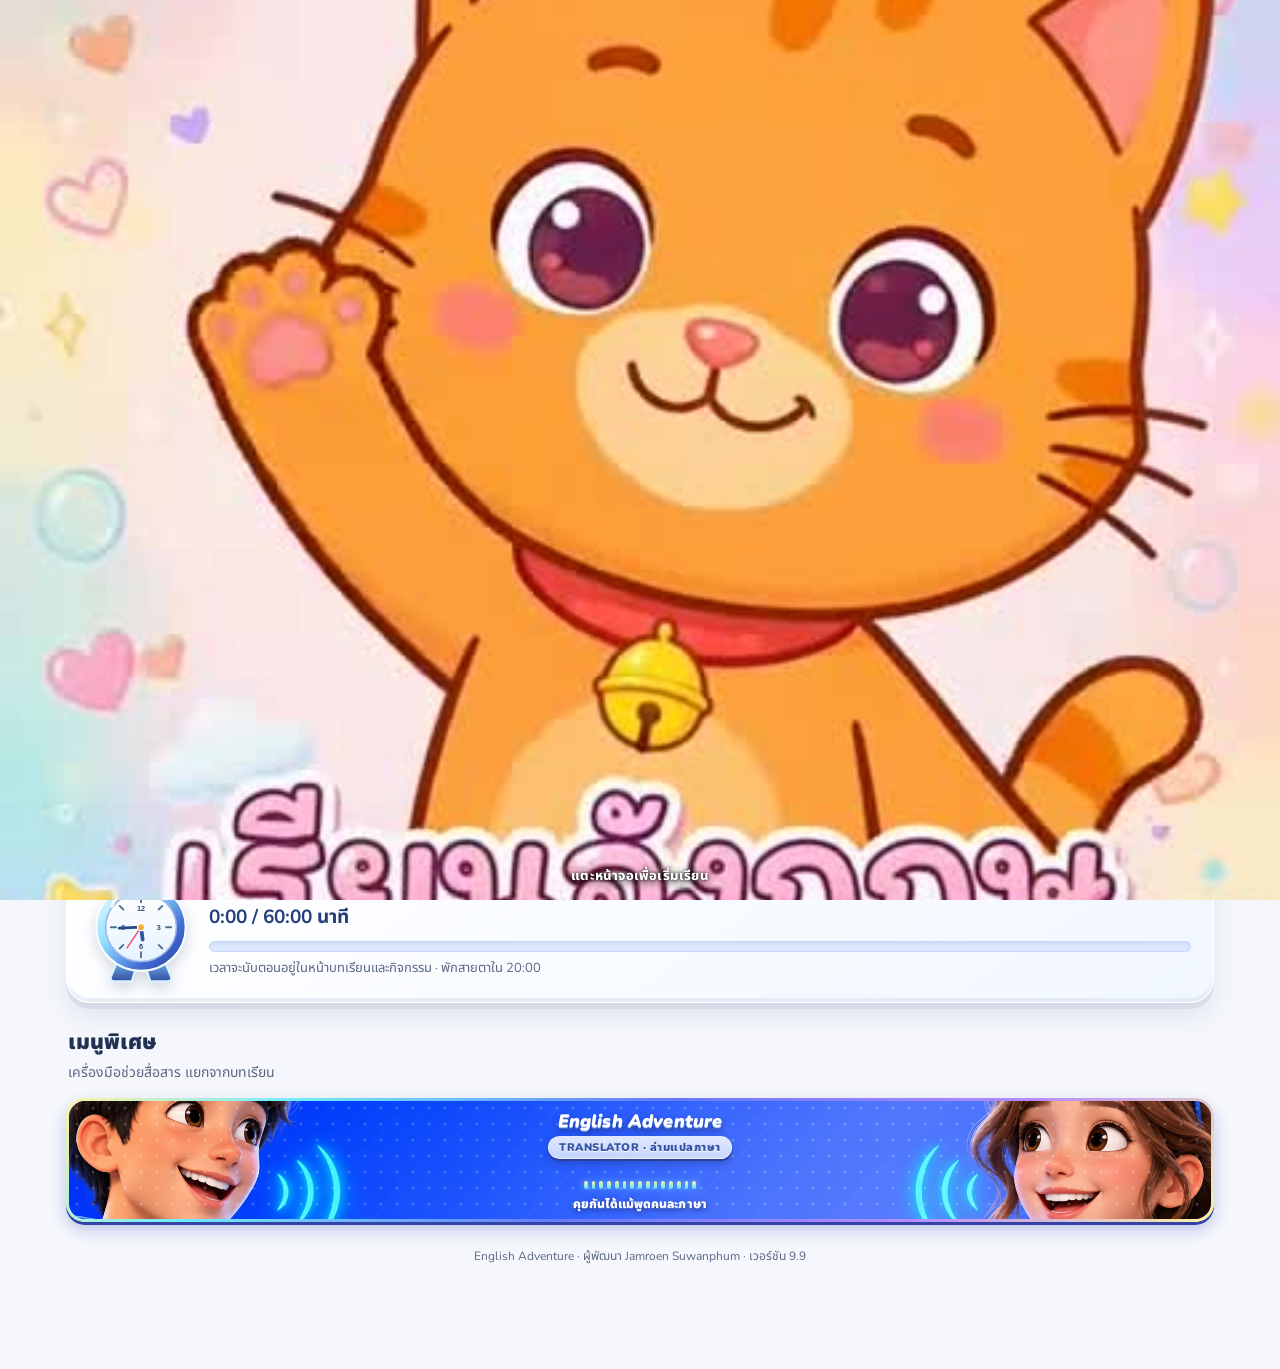
<file: index.html>
<!doctype html>
<html lang="th">
<head>
  <meta charset="utf-8" />
  <meta name="viewport" content="width=device-width, initial-scale=1, viewport-fit=cover" />
  <meta name="theme-color" content="#4f73ec" />
  <meta name="description" content="บทเรียนภาษาอังกฤษ ป.1–ป.6 พร้อมฝึกอ่าน เกม คะแนน และเส้นทางเรียนรู้ตามหลักสูตรโรงเรียน" />
  <link rel="manifest" href="./manifest.webmanifest" />
  <link rel="preconnect" href="https://fonts.googleapis.com"><link rel="preconnect" href="https://fonts.gstatic.com" crossorigin>
  <link rel="stylesheet" href="https://fonts.googleapis.com/css2?family=Nunito:wght@400;600;700;800;900&family=Noto+Sans+Thai:wght@400;500;600;700;800&display=swap" media="print" onload="this.media='all'">
  <link rel="apple-touch-icon" href="./icon-180.png"><link rel="stylesheet" href="./polish.css">
  
  <link rel="icon" href="./icon.svg" type="image/svg+xml" />
  <title>English Adventure ป.1–ป.6 | เรียนอังกฤษสนุกทุกวัน</title>
  <style>
    :root{--ink:#203252;--muted:#5b6882;--blue:#4f73ec;--blue2:#7f9bff;--mint:#36b999;--yellow:#ffd166;--pink:#fa8fab;--line:#e8edf7;--paper:#fff;--bg:#f5f7fc;--shadow:0 16px 40px #40588912}
    *{box-sizing:border-box}body{margin:0;background:var(--bg);color:var(--ink);font-family:'Nunito','Noto Sans Thai',sans-serif;font-size:16px}button,input,select{font:inherit}button{cursor:pointer} .app{max-width:1200px;margin:auto;padding:22px 26px 100px}.topbar{display:flex;align-items:center;justify-content:space-between;margin-bottom:24px}.brand{display:flex;align-items:center;gap:12px;font-weight:900;font-size:20px}.brand-icon{width:46px;height:46px;border-radius:16px;background:#e9efff;display:grid;place-items:center;font-size:27px}.brand small{display:block;color:var(--muted);font-size:12px;font-weight:700;letter-spacing:.3px}.top-actions{display:flex;gap:10px;align-items:center}.pill,.icon-btn{border:1px solid var(--line);background:white;border-radius:15px;padding:10px 14px;color:var(--ink);font-weight:800;box-shadow:0 4px 12px #3048750a}.profile-pill{display:flex;align-items:center;gap:9px}.avatar{width:35px;height:35px;border-radius:50%;object-fit:cover;background:#edf1ff;display:inline-grid;place-items:center;font-size:20px;overflow:hidden}.hero{position:relative;overflow:hidden;border-radius:30px;padding:34px 38px;background:linear-gradient(115deg,#496dea 0%,#7190fb 66%,#a0b3ff 100%);color:#fff;display:flex;min-height:238px;align-items:center;box-shadow:0 18px 42px #5276e92b}.hero:after{content:'✦';position:absolute;right:8%;top:-30px;font-size:200px;color:#ffffff19}.hero-copy{position:relative;z-index:1;max-width:580px}.eyebrow{font-size:13px;letter-spacing:1.2px;text-transform:uppercase;font-weight:900;opacity:.8}.hero h1{font-size:36px;line-height:1.2;margin:8px 0 10px;font-weight:900}.hero p{margin:0;max-width:500px;color:#f1f4ff;font-weight:600;line-height:1.65}.hero-art{position:absolute;right:55px;bottom:0;font-size:125px;filter:drop-shadow(0 12px 10px #263c8b33)}.hero-btn{margin-top:20px;border:0;border-radius:14px;background:#fff;color:#3d5fd6;padding:12px 18px;font-weight:900;box-shadow:0 8px 18px #263c8b20}.section-head{display:flex;align-items:end;justify-content:space-between;margin:30px 2px 15px}.section-head h2{font-size:21px;margin:0;font-weight:900}.section-head p{margin:4px 0 0;color:var(--muted);font-size:14px}.text-btn{border:0;background:transparent;color:var(--blue);font-weight:900}.stats{display:grid;grid-template-columns:repeat(3,1fr);gap:14px}.stat{background:white;border:1px solid var(--line);border-radius:20px;padding:18px 20px;display:flex;align-items:center;gap:14px;box-shadow:0 7px 20px #30487508}.stat-icon{width:48px;height:48px;border-radius:15px;background:#fff4db;display:grid;place-items:center;font-size:24px}.stat:nth-child(2) .stat-icon{background:#e5f8f2}.stat:nth-child(3) .stat-icon{background:#f1eaff}.stat b{display:block;font-size:22px;font-weight:900}.stat span{color:var(--muted);font-size:13px;font-weight:700}.unit-grid{display:grid;grid-template-columns:repeat(3,1fr);gap:16px}.unit{background:white;border:1px solid var(--line);border-radius:22px;padding:20px;box-shadow:0 7px 20px #30487508;transition:.2s}.unit:hover{transform:translateY(-3px);box-shadow:var(--shadow)}.unit-top{display:flex;justify-content:space-between;align-items:start}.unit-emoji{font-size:34px;width:58px;height:58px;border-radius:18px;background:#f1f4ff;display:grid;place-items:center}.tag{font-size:11px;padding:5px 9px;border-radius:10px;background:#eff2ff;color:#5471d7;font-weight:900}.unit h3{font-size:18px;margin:13px 0 3px}.unit p{margin:0;color:var(--muted);font-size:13px;min-height:39px}.progress-line{height:7px;background:#eef1f8;border-radius:10px;margin:15px 0 10px;overflow:hidden}.progress-line i{display:block;height:100%;background:linear-gradient(90deg,#5f7df0,#8da4ff);border-radius:10px}.unit-foot{display:flex;justify-content:space-between;align-items:center;color:var(--muted);font-size:12px;font-weight:800}.unit-foot button{border:0;border-radius:12px;padding:9px 12px;background:#eef2ff;color:#4e6ee4;font-size:13px;font-weight:900}.bottom-nav{position:fixed;bottom:0;left:0;right:0;z-index:10;display:flex;justify-content:center;padding:10px max(12px,env(safe-area-inset-right)) calc(10px + env(safe-area-inset-bottom));background:#ffffffed;backdrop-filter:blur(14px);border-top:1px solid #e8edf7}.nav-inner{max-width:650px;width:100%;display:flex;justify-content:space-around}.nav-item{border:0;background:transparent;color:#8a95aa;font-weight:800;font-size:12px;min-width:72px;padding:5px}.nav-item span{display:block;font-size:22px;margin-bottom:2px}.nav-item.active{color:var(--blue)}.view{display:none}.view.active{display:block}.panel{background:white;border:1px solid var(--line);border-radius:24px;padding:22px;box-shadow:var(--shadow)}.lesson-layout{display:grid;grid-template-columns:1fr 1fr;gap:18px}.word-list{display:grid;gap:9px}.word-row{display:grid;grid-template-columns:50px 1fr auto;align-items:center;gap:12px;border:1px solid var(--line);border-radius:16px;padding:10px 12px}.word-emoji{font-size:26px}.word-en{font-size:18px;font-weight:900}.word-th{font-size:13px;color:var(--muted)}.small-btn{border:1px solid var(--line);border-radius:12px;background:white;padding:9px 11px;color:var(--blue);font-weight:900}.speak-btn{background:#edf1ff;border:0;border-radius:12px;padding:9px 12px;color:#4f6ee3;font-weight:900}.read-box{background:#f5f7ff;border-radius:20px;padding:18px}.read-target{font-size:26px;font-weight:900;line-height:1.4;margin:10px 0}.read-pronunciation{margin:-3px 0 9px;color:#397a70;font-size:18px;font-weight:900;line-height:1.55;letter-spacing:.2px}.read-translation{color:var(--muted);font-weight:700}.mic-btn{border:0;border-radius:16px;background:#4f73ec;color:#fff;padding:13px 18px;font-weight:900;box-shadow:0 7px 16px #4f73ec3b}.mic-btn.listening{background:#ee6a83;animation:pulse 1.2s infinite}@keyframes pulse{50%{box-shadow:0 0 0 8px #ee6a8330}}.feedback{min-height:30px;margin-top:12px;font-weight:800;color:#4b638e}.feedback.good{color:#229a76}.feedback.retry{color:#cb6c4d}.muted{color:var(--muted)}.quiz-options{display:grid;grid-template-columns:1fr 1fr;gap:12px;margin-top:18px}.option{background:#f7f8fc;border:2px solid var(--line);border-radius:16px;padding:14px;font-weight:900;color:var(--ink);text-align:left}.option:hover{border-color:#9eb0ff}.option.correct{border-color:#51c6a2;background:#e9faf5}.option.wrong{border-color:#ff9fae;background:#fff0f2}.progress-grid{display:grid;grid-template-columns:1fr 1fr;gap:16px}.report-row{padding:13px 0;border-bottom:1px solid var(--line);display:flex;justify-content:space-between;gap:10px}.report-row:last-child{border:0}.badge-row{display:flex;flex-wrap:wrap;gap:9px}.badge{padding:8px 12px;background:#fff4d8;border-radius:13px;font-weight:900;color:#987323;font-size:13px}.settings-grid{display:grid;grid-template-columns:1fr 1fr;gap:14px}.field label{display:block;font-size:13px;font-weight:900;margin:0 0 6px}.field input,.field select{width:100%;border:1px solid var(--line);border-radius:13px;padding:12px;background:#fbfcff;color:var(--ink)}.form-row{display:flex;gap:10px;align-items:center;flex-wrap:wrap;margin-top:16px}.primary{border:0;background:var(--blue);color:white;border-radius:13px;padding:12px 17px;font-weight:900}.secondary{border:1px solid var(--line);background:#fff;border-radius:13px;padding:11px 15px;font-weight:900;color:var(--ink)}.profile-list{display:grid;gap:9px;margin:12px 0}.profile-entry{display:flex;align-items:center;gap:10px;padding:10px;border:1px solid var(--line);border-radius:14px}.profile-entry .grow{flex:1;font-weight:900}.welcome{font-weight:800;font-size:15px;color:#62718f}.toast{position:fixed;left:50%;bottom:90px;transform:translateX(-50%);background:#203252;color:#fff;padding:11px 16px;border-radius:13px;z-index:20;box-shadow:var(--shadow);opacity:0;pointer-events:none;transition:.2s}.toast.show{opacity:1}.install-hint{font-size:13px;color:var(--muted);line-height:1.7}.empty{padding:28px;text-align:center;color:var(--muted)}
    @media(max-width:800px){.app{padding:14px 14px 95px}.hero{padding:25px 22px;min-height:250px}.hero h1{font-size:29px;max-width:75%}.hero-art{font-size:95px;right:10px}.unit-grid{grid-template-columns:repeat(2,1fr)}.lesson-layout{grid-template-columns:1fr}.progress-grid{grid-template-columns:1fr}}
    .voice-label{font-size:12px;font-weight:800}.daily-timer{margin-top:16px;display:flex;align-items:center;gap:16px}.daily-timer-copy{flex:1}.daily-timer h3{margin:0 0 4px}.daily-timer p{margin:5px 0 0}.daily-timer strong{font-size:19px}.timer-track{height:10px;background:#eef1f8;border-radius:10px;overflow:hidden;margin-top:9px}.timer-track i{display:block;width:0;height:100%;background:linear-gradient(90deg,#36b999,#8bdcba);border-radius:10px;transition:width .3s}.skill-panel{margin-top:18px}.skill-status{display:flex;flex-wrap:wrap;gap:8px;margin-top:12px}.skill-status span{background:#f1f4ff;border-radius:10px;padding:7px 10px;font-size:13px;font-weight:800}.activity-card{max-width:700px;margin:auto;text-align:center}.activity-emoji{font-size:86px;margin:16px}.word-chips,.answer-tray{display:flex;justify-content:center;flex-wrap:wrap;gap:9px;margin:16px 0}.answer-tray{min-height:56px;align-items:center;background:#f5f7ff;border-radius:16px;padding:10px}.word-chip{border:1px solid #dfe6f5;border-radius:12px;background:#fff;padding:10px 14px;color:var(--ink);font-weight:900;box-shadow:0 3px 10px #3048750a}.selected-word{background:#edf1ff;color:#4f6ee3}.word-needs-practice{background:#ffe1a8;color:#9b4d22;border-radius:6px;padding:0 3px;text-decoration:underline;text-decoration-thickness:2px;text-underline-offset:3px}.word-correction{color:#9b4d22;font-weight:800}.word-correction p{margin:12px 0 6px}.word-correction-buttons{display:flex;gap:7px;flex-wrap:wrap}
    @media(max-width:520px){.brand{font-size:17px}.brand small{font-size:10px}.brand-icon{width:41px;height:41px}.topbar{margin-bottom:16px}.top-actions{gap:5px}.voice-label{display:none}.profile-pill{padding:5px 8px}.profile-pill .profile-name{display:none}.hero{border-radius:23px;min-height:245px}.hero h1{font-size:26px}.hero p{font-size:14px;max-width:78%}.hero-art{font-size:78px;bottom:2px}.stats{gap:8px}.stat{padding:12px 10px;display:block}.stat-icon{width:38px;height:38px;font-size:20px;margin-bottom:8px}.stat b{font-size:18px}.stat span{font-size:11px}.unit-grid{grid-template-columns:1fr}.unit{padding:16px}.section-head{margin-top:24px}.quiz-options{grid-template-columns:1fr 1fr}.settings-grid{grid-template-columns:1fr}.panel{padding:16px}.word-row{grid-template-columns:38px 1fr auto;padding:9px}.word-en{font-size:16px}}

    :root{--blue:#526fe8;--shadow:0 16px 38px #314a8a20}
    button{transition:transform .16s ease,box-shadow .16s ease,filter .16s ease}
    .primary,.secondary,.small-btn,.speak-btn,.mic-btn,.hero-btn,.unit-foot button,.option,.word-chip,.icon-btn,.pill{border:1px solid rgba(255,255,255,.72);box-shadow:inset 0 1px 0 #ffffffd9,inset 0 -3px 0 #263b7717,0 5px 0 #2b438016,0 10px 20px #314a8a18;transform:translateY(0)}
    .primary{background:linear-gradient(145deg,#6c88ff,#4968dc);border-color:#9cb0ff}
    .secondary,.small-btn,.speak-btn{background:linear-gradient(145deg,#fff,#edf2ff)}
    .speak-btn{color:#465fce}.mic-btn{background:linear-gradient(145deg,#7291ff,#4669e1);border-color:#a8b9ff}
    .hero-btn{color:#3857ca;background:linear-gradient(145deg,#fff,#edf2ff)}
    .option,.word-chip{background:linear-gradient(145deg,#fff,#f0f4ff)}
    button:hover:not(:disabled){transform:translateY(-2px);filter:saturate(1.08);box-shadow:inset 0 1px 0 #ffffffed,0 7px 0 #2b438014,0 13px 23px #314a8a20}
    button:active:not(:disabled){transform:translateY(2px);box-shadow:inset 0 2px 5px #30487525,0 2px 0 #2b438014}
    .hero{background-size:cover;background-position:center;transition:background-image .6s ease;isolation:isolate}
    .hero:after{content:'';position:absolute;z-index:0;top:-70%;left:-45%;width:28%;height:240%;transform:rotate(22deg);background:linear-gradient(90deg,transparent,#ffffff20,#ffffff8a,#ffffff20,transparent);animation:heroShine 6.5s ease-in-out infinite;pointer-events:none}
    .hero.has-photo{background-size:cover;background-position:center}.hero.has-photo .hero-copy{max-width:650px;text-shadow:0 2px 10px #15245470}.hero.has-photo .hero-copy p{color:#fff}.hero-art{z-index:1;color:#ffffffb8;text-shadow:0 4px 16px #172d6a66}.hero-dots{position:absolute;z-index:2;bottom:15px;right:22px;display:flex;gap:7px}.hero-dot{width:11px;height:11px;padding:0;border:1px solid #ffffffdd;border-radius:50%;background:#ffffff66;box-shadow:0 2px 8px #101c4533}.hero-dot.active{background:#fff;transform:scale(1.22)}
    @keyframes heroShine{0%,42%{left:-45%;opacity:0}52%{opacity:.88}67%,100%{left:130%;opacity:0}}
    .app-footer{text-align:center;color:var(--muted);font-size:12px;padding:25px 8px 4px}
    .banner-preview-list{display:flex;gap:12px;flex-wrap:wrap;margin:14px 0 18px}.banner-thumb{width:118px;height:78px;border-radius:15px;overflow:hidden;position:relative;box-shadow:0 5px 15px #22345a21}.banner-thumb img{width:100%;height:100%;object-fit:cover}.thumb-remove{position:absolute;top:5px;right:5px;border:0;border-radius:50%;width:27px;height:27px;color:white;background:#15234cbf;font-weight:900}.photo-settings .section-head{align-items:center}.photo-settings h3{margin:0}.about-settings p{color:var(--muted)}
    .notice-sheet{max-width:820px;margin:20px auto;background:#fff;border:1px solid #dce4f4;border-radius:28px;padding:clamp(24px,5vw,54px);box-shadow:0 24px 70px #30487518;position:relative;overflow:hidden}.notice-sheet:before{content:'';position:absolute;inset:0 0 auto;height:9px;background:linear-gradient(90deg,#4f73ec,#48bda4,#ffd166)}.notice-ribbon{display:inline-flex;border-radius:999px;padding:8px 14px;background:#eef2ff;color:#526cce;font-weight:900;font-size:13px}.notice-emblem{position:absolute;right:38px;top:28px;width:68px;height:68px;border-radius:22px;background:linear-gradient(145deg,#718eff,#4964cf);display:grid;place-items:center;color:white;font-weight:900;font-size:21px;letter-spacing:1px;box-shadow:inset 0 2px 0 #ffffff91,0 10px 20px #5269c52f}.notice-kicker{margin:26px 0 8px;color:#6f7e9e;font-size:12px;font-weight:900;letter-spacing:1.3px}.notice-sheet h2{font-size:clamp(25px,4vw,36px);line-height:1.25;margin:0;max-width:650px;color:#253a65}.notice-lead{font-size:17px;color:#5f6f8d;line-height:1.8;max-width:660px}.notice-rule{height:1px;background:linear-gradient(90deg,#dfe7f5,transparent);margin:24px 0}.notice-sheet section{padding:15px 0;border-bottom:1px solid #edf1f7}.notice-sheet section h3{margin:0 0 7px;font-size:17px;color:#405dbe}.notice-sheet section p{margin:0;color:#53627c;line-height:1.9}.notice-signature{display:grid;grid-template-columns:1fr 1fr;gap:14px;margin-top:25px;padding:18px;border-radius:18px;background:linear-gradient(135deg,#f5f7ff,#eefaf6);border:1px solid #e2eafa}.notice-signature span,.notice-signature strong{display:block}.notice-signature span{font-size:12px;color:#75819a;margin-bottom:4px}.notice-signature strong{color:#2c416a}.notice-footnote{font-size:12px;color:#8792a7;margin:18px 0}.notice-back{margin-top:8px}
    @media(max-width:520px){.notice-sheet{padding:25px 20px;margin:10px auto;border-radius:22px}.notice-emblem{width:50px;height:50px;right:20px;top:20px;border-radius:16px;font-size:16px}.notice-kicker{max-width:74%;line-height:1.6}.notice-signature{grid-template-columns:1fr}.hero-dots{bottom:10px;right:14px}}

    .hero{display:block;min-height:0;padding:0;background:transparent;color:var(--ink);box-shadow:none;overflow:visible;border-radius:0}
    .hero:after{content:none}.hero-copy{position:static;z-index:auto;max-width:780px}.hero-message{padding:2px 3px 15px}.hero h1{color:#243b67;font-size:clamp(27px,4vw,38px);max-width:none}.hero p{color:#657590;max-width:760px}.eyebrow{color:#5c73d3;opacity:1}
    .hero-banner{position:relative;width:100%;height:clamp(230px,30vw,340px);border-radius:26px;overflow:hidden;background:linear-gradient(135deg,#e5ecff,#d8f6ed 52%,#fff0c7);background-size:cover;background-position:center 30%;box-shadow:0 18px 38px #314a8a21;border:1px solid #ffffffa6;isolation:isolate}
    .hero-banner:after{content:none}.hero-banner:not(.has-photo):after{display:none}
    .hero-dots{position:absolute;z-index:2;bottom:13px;left:12px;right:auto;transform:none;display:flex;gap:5px;padding:4px 6px;border-radius:12px;background:#1d2d4c18;backdrop-filter:blur(5px)}.hero-dot{width:7px;height:7px;background:#ffffffb8;border:1px solid #fff;box-shadow:0 1px 2px #17233f30}.hero-dot.active{background:#ffcf58;transform:scale(1.08)}
    .banner-photo-layer{position:absolute;inset:0;z-index:0;background-size:cover;background-repeat:no-repeat;pointer-events:none;will-change:transform,opacity,filter;backface-visibility:hidden}
    .banner-photo-layer.enter-fade{animation:bannerFade 1.15s ease-in-out both}.banner-photo-layer.enter-zoom-in{animation:bannerZoomIn 1.2s ease-in-out both}.banner-photo-layer.enter-zoom-out{animation:bannerZoomOut 1.2s ease-in-out both}.banner-photo-layer.enter-blur-in{animation:bannerBlurIn 1.15s ease-in-out both}.banner-photo-layer.enter-soft-focus{animation:bannerSoftFocus 1.3s ease-in-out both}.banner-photo-layer.enter-tone-in{animation:bannerToneIn 1.2s ease-in-out both}.banner-photo-layer.enter-fade-zoom-in{animation:bannerFadeZoomIn 1.2s ease-in-out both}.banner-photo-layer.enter-fade-zoom-out{animation:bannerFadeZoomOut 1.2s ease-in-out both}.banner-photo-layer.enter-glow-settle{animation:bannerGlowSettle 1.25s ease-in-out both}.banner-photo-layer.enter-gentle-depth{animation:bannerGentleDepth 1.3s ease-in-out both}
    @keyframes bannerFade{from{opacity:0}to{opacity:1}}
    @keyframes bannerZoomIn{from{opacity:.25;transform:scale(1.025)}to{opacity:1;transform:scale(1)}}@keyframes bannerZoomOut{from{opacity:.25;transform:scale(.99)}to{opacity:1;transform:scale(1)}}
    @keyframes bannerBlurIn{from{opacity:.25;filter:blur(5px)}to{opacity:1;filter:blur(0)}}@keyframes bannerSoftFocus{from{opacity:.2;filter:blur(2.5px)}to{opacity:1;filter:blur(0)}}
    @keyframes bannerToneIn{from{opacity:.25;filter:saturate(.78) brightness(1.04)}to{opacity:1;filter:saturate(1) brightness(1)}}@keyframes bannerFadeZoomIn{from{opacity:.1;transform:scale(1.018)}to{opacity:1;transform:scale(1)}}@keyframes bannerFadeZoomOut{from{opacity:.1;transform:scale(.992)}to{opacity:1;transform:scale(1)}}
    @keyframes bannerGlowSettle{from{opacity:.2;filter:brightness(1.07) saturate(1.06)}to{opacity:1;filter:brightness(1) saturate(1)}}@keyframes bannerGentleDepth{from{opacity:.18;filter:blur(1.2px) saturate(.9);transform:scale(1.012)}to{opacity:1;filter:blur(0) saturate(1);transform:scale(1)}}
    @media(prefers-reduced-motion:reduce){.banner-photo-layer{animation-duration:.01ms!important}}
    .hero-btn{display:block;margin:16px 0 0;padding:14px 24px;border:1px solid #fff1a6;border-radius:16px;background:linear-gradient(145deg,#fff079 0%,#ffd239 48%,#ff9c30 100%);color:#574114;font-size:17px;box-shadow:inset 0 2px 0 #ffffffeb,inset 0 -4px 0 #de821b45,0 5px 0 #d47e1c35,0 12px 22px #e7a62b35}
    .primary,.secondary,.small-btn,.speak-btn,.mic-btn,.unit-foot button,.option,.word-chip,.icon-btn,.pill{border-radius:14px;box-shadow:inset 0 2px 0 #ffffffd9,inset 0 -3px 0 #263b7717,0 4px 0 #2b43801a,0 9px 17px #314a8a16;transition:transform .16s ease,box-shadow .16s ease,filter .16s ease}
    .primary{background:linear-gradient(145deg,#6987ff,#4963db);border:1px solid #aab9ff;color:#fff}.secondary,.small-btn{background:linear-gradient(145deg,#fff,#e9f9ff);border:1px solid #c8e7f4;color:#355d9a}.speak-btn{background:linear-gradient(145deg,#caffeb,#62d8b4);border:1px solid #a9f2d9;color:#145c4d}.mic-btn{background:linear-gradient(145deg,#ff9a9d,#ee5574);border:1px solid #ffc4c9;color:#fff}.option:nth-child(4n+1){background:linear-gradient(145deg,#fff5b5,#ffd861)}.option:nth-child(4n+2){background:linear-gradient(145deg,#d5f9e9,#80e4c4)}.option:nth-child(4n+3){background:linear-gradient(145deg,#e1e8ff,#aabaff)}.option:nth-child(4n){background:linear-gradient(145deg,#ffe0e8,#ffb0c3)}
    button:hover:not(:disabled){transform:translateY(-2px);filter:saturate(1.1);box-shadow:inset 0 2px 0 #ffffffed,0 6px 0 #2b438014,0 13px 22px #314a8a20}button:active:not(:disabled){transform:translateY(2px);box-shadow:inset 0 3px 6px #30487520,0 1px 0 #2b438014}
    .banner-thumb{height:auto;overflow:visible;background:#f7f9ff;padding:7px;border:1px solid #e2e9f5}.banner-thumb img{display:block;width:118px;height:74px;border-radius:10px;object-fit:cover}.banner-thumb label{display:block;font-size:11px;color:#62718f;margin:6px 0 2px}.banner-thumb input[type=range]{width:118px;padding:0;accent-color:#526fe8}.banner-thumb .thumb-remove{top:-7px;right:-7px;width:26px;height:26px;background:linear-gradient(145deg,#ff8b91,#eb4268);border:2px solid #fff;box-shadow:0 3px 8px #38486a44}
    .translate-panel{max-width:800px;margin:0 auto}.translate-intro{display:flex;align-items:center;gap:15px;margin-bottom:23px}.translate-intro h3{margin:0 0 4px}.translate-intro p{margin:0;line-height:1.7}.translate-orb{flex:0 0 58px;height:58px;border-radius:20px;display:grid;place-items:center;font-size:30px;background:linear-gradient(145deg,#dce8ff,#b5c7ff);box-shadow:inset 0 2px #ffffffd9,0 6px 14px #5069ad24}.translate-label{display:block;font-weight:900;margin-bottom:8px}.translate-panel textarea{display:block;width:100%;resize:vertical;min-height:120px;padding:15px 16px;border:1px solid #cbd7ef;border-radius:17px;background:#f9fbff;color:var(--ink);line-height:1.65;outline-color:#7790f5}.translate-actions{display:flex;gap:10px;align-items:center;flex-wrap:wrap;margin-top:13px}.translate-actions button{min-height:46px}.translate-submit{margin-left:auto}.translate-result{margin-top:18px}.translate-empty{padding:22px;border:1px dashed #ccd7ed;border-radius:17px;color:#76839c;text-align:center;background:#fafbff}.translation-card{border:1px solid #e3eaf7;border-radius:18px;overflow:hidden;background:white;box-shadow:0 8px 20px #314a8a10}.translation-part{padding:16px 18px;line-height:1.75;white-space:pre-wrap;overflow-wrap:anywhere}.translation-part.source{background:#f7f9ff;color:#53627c;border-bottom:1px solid #e9eef7}.translation-part.target{font-size:19px;font-weight:800;color:#274875}.translation-label{display:block;font-size:11px;letter-spacing:.4px;color:#73819a;font-weight:900;margin-bottom:5px}.translation-tools{display:flex;justify-content:flex-end;padding:0 16px 15px}.translate-panel .install-hint{margin:12px 2px 0}.bottom-nav .nav-item{flex:1;min-width:0;padding:4px 2px}.nav-inner{gap:3px}.nav-item{font-size:11px}
    @media(max-width:520px){.hero-message{padding:0 3px 12px}.hero-banner{height:220px;border-radius:20px}.hero-btn{width:100%;text-align:center;margin-top:12px}.translate-intro{align-items:flex-start}.translate-orb{flex-basis:48px;height:48px;border-radius:16px}.translate-actions{display:grid;grid-template-columns:1fr 1fr}.translate-submit{grid-column:1/-1;margin:0}.nav-item{font-size:10px}.nav-item span{font-size:20px}}
    @media(prefers-reduced-motion:reduce){.hero-banner:after{animation:none;display:none}button{transition:none}}

    .spell-card{max-width:720px;margin:auto}.spell-board{display:grid;align-content:center;gap:10px;min-height:190px;margin:18px 0;padding:22px;border:2px solid #e8ecff;border-radius:24px;background:linear-gradient(145deg,#f3f6ff,#fff8e8);text-align:center;box-shadow:inset 0 2px 5px #fff,0 8px 20px #3f5da414}.spell-count{font-weight:800;color:#71809c}.spell-clue{font-size:clamp(24px,6vw,34px);font-weight:900;color:#263a60}.spell-answer{font-size:clamp(38px,10vw,64px);font-weight:1000;letter-spacing:.04em;line-height:1.15;color:#4668de;overflow-wrap:anywhere}.spell-field{display:grid;gap:8px;font-weight:800;color:#40506d}.spell-input{width:100%;box-sizing:border-box;border:2px solid #dfe5f5;border-radius:16px;background:#fff;padding:15px 16px;font-size:25px;text-align:center;font-weight:900;letter-spacing:.04em;color:#263a60}.spell-input:focus{outline:3px solid #e9edff;border-color:#7189ed}.spell-actions{justify-content:center}
  .spell-letter{display:inline-block;opacity:0;transform:translateY(9px) scale(.88);transition:opacity .18s ease,transform .18s ease;color:#4668de}.spell-letter.is-visible{opacity:1;transform:translateY(0) scale(1)}.spell-letter.is-speaking{color:#f09a29;text-shadow:0 2px 12px #ffc95788}.spell-space{display:inline-block;width:.35em}

    .talk-panel{max-width:760px;margin:0 auto;padding:clamp(18px,4vw,30px)}.talk-progress{display:flex;justify-content:space-between;align-items:center;color:var(--muted);font-size:13px;font-weight:800;margin-bottom:15px}.talk-instruction{background:#fff8e7;border:1px solid #f3dfa9;border-radius:16px;padding:14px 16px;font-weight:800;line-height:1.65;margin-bottom:14px}.talk-question{display:grid;gap:12px;text-align:center;background:#f2f6ff;border:1px solid #dce6fb;border-radius:22px;padding:22px 16px;margin-bottom:14px}.talk-question .eyebrow{color:var(--muted)}.talk-question strong{font-size:clamp(21px,5vw,30px);line-height:1.35;color:var(--ink)}.talk-answer-label{display:block;font-weight:900;margin:12px 0 6px}.talk-answer-input{width:100%;min-height:54px;border:1px solid var(--line);border-radius:14px;padding:12px 14px;background:#fff}.talk-controls,.talk-actions{justify-content:center}.talk-finish{max-width:700px;margin:40px auto;text-align:center;padding:30px}.talk-finish h2{margin:8px 0}.talk-finish p{color:var(--muted);line-height:1.7}.talk-finish .success-emoji{font-size:72px}
</style>
  <style>
    .action-tiles{display:flex;align-items:flex-start;gap:14px;flex-wrap:wrap;margin-top:14px}.action-tile{width:78px;display:flex;flex-direction:column;align-items:center;gap:7px;text-align:center;color:#53627e;font-size:12px;font-weight:900;line-height:1.25}.action-square{width:64px;height:64px;border:1px solid #ffffffb5;border-radius:19px;display:grid;place-items:center;font-size:27px;color:#fff;box-shadow:inset 0 2px 2px #ffffffb0,inset 0 -4px 0 #00000012,0 6px 12px #3048751b;transition:transform .16s ease,box-shadow .16s ease}.action-square:hover{transform:translateY(-2px);box-shadow:inset 0 2px 2px #ffffffb0,inset 0 -4px 0 #00000012,0 9px 15px #30487524}.action-square:active{transform:translateY(1px);box-shadow:inset 0 3px 5px #00000013,0 2px 5px #30487518}.save-action{background:linear-gradient(145deg,#4f73ec,#7792ff)}.reset-action{background:linear-gradient(145deg,#fb8b8b,#ee5f79)}.share-action{background:linear-gradient(145deg,#ffc957,#ff9c3b)}.copy-action{background:linear-gradient(145deg,#47c9aa,#24a987)}.install-action{background:linear-gradient(145deg,#9a7af0,#7054d8)}.profile-action-row{display:flex;align-items:center;justify-content:space-between;gap:18px;flex-wrap:wrap;margin-top:16px}.profile-action-row .action-tiles{margin-top:0}.share-action-tiles{margin-top:16px}.data-local-note{margin-top:12px}.action-square:focus-visible{outline:3px solid #203252;outline-offset:3px}@media(max-width:520px){.action-tiles{gap:8px}.action-tile{width:72px}.action-square{width:60px;height:60px;border-radius:17px}.profile-action-row{align-items:flex-start}.profile-action-row .action-tiles{gap:7px}}
  </style>
  <style>
    .profile-photo-frame{width:82px;height:82px;display:grid;place-items:center;flex:0 0 82px;border-radius:22px;background:linear-gradient(145deg,#e7edff,#d8f5ee);border:1px solid #fff;box-shadow:inset 0 2px 4px #ffffffc9,0 6px 14px #30487518}.profile-photo-frame .avatar{width:64px;height:64px;border:3px solid #fff;font-size:30px;box-shadow:0 3px 8px #30487524}.guide-sheet .guide-lead{font-size:17px;color:#62718f;line-height:1.7}.guide-steps{display:grid;gap:14px;margin:22px 0}.guide-step{padding:16px 18px;border:1px solid #e6ecf7;border-radius:18px;background:linear-gradient(145deg,#fff,#f8faff)}.guide-step h3{margin:0 0 6px;color:#2b416b}.guide-step p{margin:5px 0;color:#65748f;line-height:1.65}.guide-step ul{margin:8px 0 0;padding-left:22px;color:#65748f;line-height:1.7}.guide-step:nth-child(4n+1){border-left:5px solid #6f8cf3}.guide-step:nth-child(4n+2){border-left:5px solid #49bea0}.guide-step:nth-child(4n+3){border-left:5px solid #ffc957}.guide-step:nth-child(4n){border-left:5px solid #ee8297}.guide-action{background:linear-gradient(145deg,#44c9d7,#4885e9)}
  </style>

  <style>
    .activity-menu-panel{padding:clamp(16px,4vw,26px);max-width:920px;margin:0 auto}.activity-welcome{display:flex;align-items:center;gap:14px;padding:15px 18px;margin-bottom:18px;border-radius:22px;background:linear-gradient(120deg,#fff8d9,#edf6ff)}.activity-welcome-emoji{font-size:38px}.activity-welcome h3{margin:0 0 4px}.activity-welcome p{margin:0}.activity-choice-grid{display:grid;grid-template-columns:repeat(2,minmax(0,1fr));gap:12px}.activity-choice{display:flex;align-items:center;gap:12px;min-height:88px;padding:13px;border:1px solid #fff;border-radius:20px;background:linear-gradient(145deg,#fff,#f3f6ff);box-shadow:inset 0 2px 0 #fff,0 7px 16px #344c7612;text-align:left;color:var(--ink);transition:transform .18s ease,box-shadow .18s ease}.activity-choice:active{transform:translateY(2px)}.activity-choice-icon{display:grid;place-items:center;flex:0 0 50px;height:50px;border-radius:16px;background:linear-gradient(145deg,#fff2c8,#ffe3f2);font-size:26px}.activity-choice-copy{display:grid;gap:4px;flex:1}.activity-choice-copy strong{font-size:15px}.activity-choice-copy small{color:var(--muted);line-height:1.35}.activity-choice-status{align-self:flex-start;padding:5px 8px;border-radius:12px;background:#eef2ff;color:#5269cf;font-size:11px;font-weight:900;white-space:nowrap}.vocab-choice .activity-choice-icon{background:#e3f8f0}.reading-choice .activity-choice-icon{background:#ffe8ed}.listen-choice .activity-choice-icon{background:#e5f5ff}.order-choice .activity-choice-icon{background:#f0eaff}.spell-choice .activity-choice-icon{background:#fff2d9}.game-unlock-panel{margin-top:16px;padding:16px;border-radius:22px;background:linear-gradient(145deg,#fff9e5,#eff4ff);border:1px solid #fff}.game-unlock-title{display:flex;gap:12px;align-items:center}.game-unlock-title>span{font-size:30px}.game-unlock-title div{display:grid;gap:4px}.game-unlock-title small{color:var(--muted);line-height:1.45}.game-unlock-status{display:flex;gap:8px;flex-wrap:wrap;margin:12px 0}.game-unlock-status span{padding:6px 9px;border-radius:12px;background:#fff;font-size:12px;font-weight:800}.game-launch{width:100%}
    .success-overlay{position:fixed;z-index:1500;inset:0;display:grid;place-items:center;padding:18px;background:transparent;opacity:0;visibility:hidden;pointer-events:none;transition:opacity .22s ease,visibility .22s ease}.success-overlay.show{opacity:1;visibility:visible}.success-toast{display:flex;flex-direction:column;align-items:center;gap:5px;max-width:min(92vw,360px);text-align:center;filter:drop-shadow(0 7px 12px #30426d20);animation:success-cheer-in .48s cubic-bezier(.2,1.45,.42,1) both}.success-mascot{display:block;width:clamp(118px,34vw,178px);height:auto;overflow:visible;filter:drop-shadow(0 6px 6px #df9f3630)}.success-yay{font-weight:1000;color:#ff9e28;font-size:clamp(36px,10vw,54px);line-height:1;text-shadow:0 2px 0 #fff,0 5px 14px #ffb93155;animation:success-word-pop .55s .1s both}.success-praise{font-size:clamp(20px,5.2vw,28px);font-weight:1000;color:#273c68;text-align:center;text-shadow:0 2px 0 #fff,0 4px 12px #fff;animation:success-word-pop .55s .2s both}.success-sparkles{font-size:24px;letter-spacing:7px;filter:drop-shadow(0 2px 5px #ffca5066);animation:success-twinkle .7s .18s ease-in-out both}@keyframes success-cheer-in{from{transform:translateY(14px) scale(.78);opacity:0}to{transform:translateY(0) scale(1);opacity:1}}@keyframes success-word-pop{0%{transform:scale(.75);opacity:0}72%{transform:scale(1.1);opacity:1}100%{transform:scale(1);opacity:1}}@keyframes success-twinkle{0%{transform:scale(.7) rotate(-8deg);opacity:0}70%{transform:scale(1.15) rotate(5deg);opacity:1}100%{transform:scale(1);opacity:1}}
    .eye-break-overlay{position:fixed;z-index:1400;inset:0;display:grid;place-items:center;padding:22px;background:linear-gradient(145deg,#dff5ed,#e9f1ff 55%,#fff6d9);opacity:0;visibility:hidden;transition:opacity .25s ease,visibility .25s ease}.eye-break-overlay.show{opacity:1;visibility:visible}.eye-break-card{width:min(100%,440px);padding:30px 22px;border:1px solid #fff;border-radius:30px;background:#ffffffed;box-shadow:0 22px 60px #243e651c;text-align:center}.eye-break-icon{font-size:56px}.eye-break-card .eyebrow{margin:8px 0;color:#6680d8;font-weight:900;letter-spacing:.08em}.eye-break-card h2{margin:8px 0;color:#283f68;font-size:30px}.eye-break-card p{color:#63718c;line-height:1.6}.eye-break-count{display:grid;place-items:center;width:112px;height:112px;margin:17px auto;border-radius:50%;background:linear-gradient(145deg,#ffe56e,#ffa638);color:#574114;font-size:52px;font-weight:1000;box-shadow:inset 0 3px 0 #fff9,0 9px 20px #efb44335}
    @media(max-width:560px){.activity-choice-grid{grid-template-columns:1fr}.activity-choice{min-height:78px}.activity-choice-icon{flex-basis:46px;height:46px}.activity-choice-copy strong{font-size:14px}.game-unlock-panel{padding:13px}.game-unlock-status{gap:6px}.game-unlock-status span{font-size:11px}}
    @media(prefers-reduced-motion:reduce){.success-overlay,.eye-break-overlay{transition:none}.success-toast,.success-yay,.success-praise,.success-sparkles{animation:none}}
  </style>

<style>
.alphabet-entry{display:grid;grid-template-columns:auto 1fr auto;align-items:center;gap:16px;margin:0 0 18px;padding:20px;border:1px solid #dfe7ff;border-radius:22px;background:linear-gradient(120deg,#f0f4ff,#fff8e8);box-shadow:0 8px 24px #3048750a}
.alphabet-entry-icon{width:62px;height:62px;border-radius:19px;display:grid;place-items:center;background:#fff;font-size:31px;box-shadow:0 5px 14px #30487512}
.alphabet-entry h3{margin:0 0 5px;font-size:18px}.alphabet-entry p{margin:0;color:var(--muted);font-size:13px;line-height:1.5}
.alphabet-entry button{border:0;border-radius:13px;padding:12px 16px;background:linear-gradient(135deg,#5475ec,#7f98ff);color:white;font-weight:900;box-shadow:0 6px 14px #5475ec33}
.alphabet-hero{background:linear-gradient(120deg,#eef3ff,#fff8eb);border:1px solid #dfe7ff;border-radius:24px;padding:20px;margin-bottom:16px}
.alphabet-hero h2{margin:0 0 6px}.alphabet-hero p{margin:0;color:var(--muted);line-height:1.6}
.alphabet-modes{display:grid;grid-template-columns:repeat(3,1fr);gap:12px;margin:15px 0}
.alphabet-mode{min-height:100px;text-align:left;border:1px solid var(--line);border-radius:18px;background:white;padding:14px;box-shadow:0 5px 16px #3048750a}
.alphabet-mode span{display:block;font-size:26px;margin-bottom:7px}.alphabet-mode b{display:block}.alphabet-mode small{color:var(--muted);line-height:1.4}
.alphabet-grid{display:grid;grid-template-columns:repeat(7,minmax(0,1fr));gap:8px}
.alphabet-card{min-height:68px;border:1px solid #e5eaf5;border-radius:14px;background:white;display:flex;flex-direction:column;align-items:center;justify-content:center;box-shadow:0 3px 8px #30487508;transition:transform .15s ease}
.alphabet-card:hover{transform:translateY(-2px)}.alphabet-card .upper{font-size:21px;font-weight:900;color:#4f6fe3;line-height:1}.alphabet-card .lower{font-size:16px;font-weight:800;color:#33415c}
.alphabet-vowel-mark{font-size:9px;color:#be7c08;font-weight:900;margin-top:3px}
.alphabet-question{margin:12px 0;padding:18px;border-radius:20px;background:#f4f6ff;text-align:center}
.alphabet-question strong{display:block;font-size:27px;color:#3c5fd8;margin:5px 0}
.alpha-keyboard{display:grid;gap:7px;margin:16px auto;max-width:620px}
.alpha-key-row{display:flex;justify-content:center;gap:6px}
.alpha-key{flex:1;max-width:48px;min-width:26px;height:49px;border:1px solid #d8deed;border-bottom-width:4px;border-radius:10px;background:white;color:#25334d;font-size:19px;font-weight:900;transition:transform .1s,background .15s}
.alpha-key:active{transform:translateY(3px);border-bottom-width:1px}.alpha-key.correct{background:#dff8ed;border-color:#55b98b}.alpha-key.wrong{background:#fff0f1;border-color:#f28b96}
.alpha-answer-options{display:flex;justify-content:center;gap:12px;flex-wrap:wrap;margin:16px 0}
.alpha-answer{min-width:140px;padding:14px 20px;border:2px solid #dfe5f2;border-radius:16px;background:white;font-weight:900;font-size:17px}
.alpha-answer.correct{background:#e6fbf3;border-color:#44bd91}.alpha-answer.wrong{background:#fff0f1;border-color:#f28b96}
.alpha-feedback{text-align:center;min-height:30px;font-weight:900;margin:12px 0}
.alpha-stats{display:flex;justify-content:center;gap:10px;flex-wrap:wrap}.alpha-stats .tag{font-size:13px}
.daily-grade{display:inline-grid;place-items:center;width:54px;height:54px;border-radius:16px;background:#eaf1ff;color:#3f62da;font-size:23px;font-weight:1000}
.daily-day-card{border:1px solid var(--line);border-radius:18px;padding:16px;margin-top:12px;background:#fff}
.daily-day-head{display:flex;justify-content:space-between;align-items:center;gap:12px}
.daily-meter{height:8px;background:#eef1f8;border-radius:10px;overflow:hidden;margin:10px 0}
.daily-meter i{display:block;height:100%;background:linear-gradient(90deg,#4dbb98,#6f8df4);border-radius:10px}
.daily-advice{padding:11px 13px;background:#f5f7ff;border-radius:13px;color:#435276;font-size:13px;line-height:1.6;margin-top:10px}
@media(max-width:650px){.alphabet-entry{grid-template-columns:auto 1fr}.alphabet-entry button{grid-column:1/-1;width:100%}.alphabet-modes{grid-template-columns:1fr}.alphabet-grid{grid-template-columns:repeat(5,minmax(0,1fr))}.alpha-key{height:43px;font-size:16px}.daily-day-head{align-items:flex-start}}
@media(prefers-reduced-motion:reduce){.alphabet-card,.alpha-key{transition:none}}
</style>

  <style>
    .special-tools{margin-top:24px}.special-tools .section-head{margin-top:0}.special-tool-card{width:100%;display:flex;align-items:center;gap:15px;padding:17px 19px;border:1px solid #dce5ff;border-radius:22px;background:linear-gradient(112deg,#f3f5ff,#fff8e8 78%,#fff);box-shadow:0 10px 24px #465fa91a;text-align:left;color:var(--ink)}.special-tool-card:hover{transform:translateY(-2px);box-shadow:0 14px 28px #465fa926}.special-tool-icon{flex:0 0 58px;height:58px;display:grid;place-items:center;border-radius:19px;background:linear-gradient(145deg,#6f89f1,#a6b5ff);font-size:29px;box-shadow:inset 0 2px #ffffffb8,0 5px 12px #526fe833}.special-tool-copy{display:grid;gap:3px;flex:1}.special-tool-copy em{font-style:normal;font-size:10px;font-weight:1000;letter-spacing:.7px;color:#96702b}.special-tool-copy strong{font-size:17px}.special-tool-copy small{font-size:12px;color:var(--muted);line-height:1.45}.special-tool-arrow{font-size:25px;color:#7285d2}.interpreter-wrap{max-width:920px;margin:0 auto}.interpreter-hero{padding:22px;border-radius:24px;background:linear-gradient(120deg,#526fe8,#869cff);color:#fff;box-shadow:0 12px 28px #526fe82b}.interpreter-hero h2{margin:0 0 6px;font-size:23px}.interpreter-hero p{margin:0;color:#f2f5ff;line-height:1.6}.interpreter-tabs{display:grid;grid-template-columns:1fr 1fr;gap:8px;margin:16px 0}.interpreter-tab{min-height:48px;border:1px solid #dce4f7;border-radius:14px;background:#fff;color:#71809d;font-weight:900}.interpreter-tab.active{border-color:#526fe8;background:#edf1ff;color:#405dd4;box-shadow:inset 0 1px #fff}.interpreter-panel{padding:clamp(15px,3vw,22px)}.language-pair{display:grid;grid-template-columns:1fr 48px 1fr;gap:10px;align-items:end;margin-bottom:16px}.language-pair select{width:100%;height:48px;padding:0 12px;border:1px solid var(--line);border-radius:13px;background:#fbfcff;color:var(--ink);font:inherit;font-weight:800}.language-pair label{font-size:12px;font-weight:900;color:#687795}.language-pair .swap-lang{height:46px;border:0;border-radius:15px;background:#edf1ff;color:#4d69dc;font-size:22px}.conversation-grid{display:grid;grid-template-columns:1fr 1fr;gap:14px}.speaker-card{padding:16px;border:1px solid #e5eaf6;border-radius:20px;background:linear-gradient(155deg,#fff,#f8faff)}.speaker-card:nth-child(2){background:linear-gradient(155deg,#fff,#f3fbf8)}.speaker-head{display:flex;align-items:center;gap:10px;margin-bottom:10px}.speaker-avatar{width:42px;height:42px;border-radius:14px;display:grid;place-items:center;background:#eaf0ff;font-size:23px}.speaker-card:nth-child(2) .speaker-avatar{background:#e4f6ef}.speaker-head strong{display:block}.speaker-head small{color:var(--muted)}.speaker-card textarea,.camera-text{width:100%;min-height:80px;resize:vertical;padding:12px;border:1px solid #dce4f3;border-radius:14px;background:#fff;color:var(--ink);font:inherit;line-height:1.6}.speaker-actions{display:flex;gap:8px;flex-wrap:wrap;margin-top:10px}.speaker-actions button{flex:1;min-width:115px}.speaker-mic{background:#526fe8;color:#fff;border:0;border-radius:13px;padding:11px 12px;font-weight:900}.speaker-mic.listening{background:#e86482;animation:pulse 1.2s infinite}.speaker-translate{background:#eaf0ff;color:#465fd1;border:0;border-radius:13px;padding:11px 12px;font-weight:900}.speaker-status{min-height:22px;margin:9px 1px 0;color:var(--muted);font-size:12px;line-height:1.5}.speaker-result{margin-top:9px;padding:12px;border-radius:14px;background:#fff;border:1px solid #e9edf5;line-height:1.65;overflow-wrap:anywhere}.speaker-result:empty{display:none}.speaker-result .result-source{color:#62708a;font-size:13px}.speaker-result .result-target{margin-top:7px;color:#283f75;font-size:16px;font-weight:900}.camera-stage{display:grid;grid-template-columns:minmax(0,.9fr) minmax(0,1.1fr);gap:14px;align-items:start}.camera-preview{min-height:180px;display:grid;place-items:center;overflow:hidden;border:1px dashed #ccd7ef;border-radius:18px;background:linear-gradient(145deg,#f5f7ff,#fff);color:#8792aa;text-align:center}.camera-preview img{display:block;width:100%;max-height:340px;object-fit:contain}.camera-preview.has-image{border-style:solid;background:#20283d}.camera-prompt{padding:20px}.camera-prompt span{display:block;font-size:44px;margin-bottom:7px}.camera-text{min-height:150px}.camera-actions{display:flex;gap:9px;flex-wrap:wrap;margin-top:11px}.camera-actions button,.camera-actions label{min-height:45px;display:inline-flex;align-items:center;justify-content:center;gap:7px}.camera-file{display:none}.camera-caption{color:var(--muted);font-size:12px;line-height:1.6}.ocr-progress{height:7px;overflow:hidden;border-radius:99px;background:#edf0f8;margin-top:10px}.ocr-progress i{display:block;width:0;height:100%;border-radius:99px;background:linear-gradient(90deg,#43b99a,#7393f4);transition:width .2s}.interpreter-note{margin-top:14px;padding:12px 14px;border-radius:14px;background:#fff8e9;color:#796440;font-size:12px;line-height:1.6}
    @media(max-width:620px){.special-tool-card{padding:14px;gap:11px;border-radius:18px}.special-tool-icon{flex-basis:48px;height:48px;border-radius:15px;font-size:24px}.special-tool-copy strong{font-size:15px}.special-tool-copy small{font-size:11px}.conversation-grid,.camera-stage{grid-template-columns:1fr}.language-pair{grid-template-columns:1fr 42px 1fr;gap:6px}.language-pair select{padding:0 7px;font-size:13px}.speaker-card{padding:13px}.speaker-actions button{min-width:105px}.interpreter-hero{padding:18px}.interpreter-hero h2{font-size:20px}}
  </style>

  <style>
  .interpreter-wrap{max-width:760px;margin:0 auto}.interpreter-title{position:relative;text-align:center;margin:0 0 15px;padding:4px 42px 0}.interpreter-brand{display:flex;align-items:center;justify-content:center;gap:8px;font-weight:1000;color:#253d80;font-size:clamp(17px,4vw,22px)}.ea-book-icon{width:48px;height:37px;filter:drop-shadow(0 3px 2px #273c8a25)}.interpreter-title h2{margin:5px 0 0;font-size:clamp(27px,6vw,38px);color:#172f70;letter-spacing:-.5px}.interpreter-home{position:absolute;left:0;top:4px;width:42px;height:42px;border:1px solid #e2e8ff;border-radius:15px;background:linear-gradient(145deg,#fff,#e9efff);box-shadow:0 5px 12px #27437a22;color:#385dd1;font-size:32px;line-height:1}.interpreter-hero{padding:17px 19px;border:1px solid #8197ff;border-radius:23px;background:linear-gradient(112deg,#4d66ea 0%,#637af4 52%,#8699ff 100%);box-shadow:inset 0 2px 3px #ffffff80,0 9px 20px #526fe82a}.interpreter-hero h3{margin:0 0 8px;font-size:clamp(23px,6vw,31px);line-height:1.3;letter-spacing:-.35px}.interpreter-hero p{font-size:clamp(15px,4.2vw,18px);line-height:1.5}.interpreter-panel{margin-top:14px;padding:clamp(13px,3.4vw,21px);border-radius:25px;background:linear-gradient(155deg,#fff,#f9faff);box-shadow:0 10px 28px #5068a51b}.language-pair{grid-template-columns:minmax(0,1fr) 46px minmax(0,1fr);gap:7px;align-items:end;margin-bottom:12px}.language-pair label{font-size:13px}.language-pair select{height:53px;margin-top:5px;padding:0 9px;border-radius:16px;border-color:#dce4ff;background:linear-gradient(145deg,#fff,#f5f7ff);box-shadow:inset 0 1px #fff,0 4px 9px #354e8512;font-size:clamp(13px,3.4vw,16px);font-weight:900}.language-pair .swap-lang{height:48px;width:46px;border-radius:16px;background:linear-gradient(145deg,#7e95ff,#4f6fe8);color:#fff;box-shadow:inset 0 2px #ffffff8a,0 4px 10px #536fe83b}.camera-menu{width:100%;min-height:57px;display:flex;align-items:center;gap:12px;margin:9px 0 14px;padding:10px 16px;border:1.5px solid #8a9dff;border-radius:19px;background:linear-gradient(110deg,#fff,#edf1ff);box-shadow:inset 0 2px #fff,0 6px 13px #5068b624;color:#3f5fd0;text-align:left;font:inherit}.camera-menu>span:first-child{font-size:24px}.camera-menu strong{font-size:17px}.camera-menu-arrow{margin-left:auto;font-size:28px;line-height:1}.interpreter-board{min-height:0;padding:12px 12px;border:1px solid #e5e9f8;border-radius:24px;background:linear-gradient(145deg,#fff,#f8faff);box-shadow:inset 0 2px #fff,0 7px 18px #4e619a12}.interpreter-empty[hidden]{display:none!important}.interpreter-empty{min-height:78px;display:flex;flex-direction:column;align-items:center;justify-content:center;text-align:center;color:#596c9c;gap:8px}.interpreter-empty>span{font-size:38px}.interpreter-empty strong{font-size:18px}.interpreter-empty small{max-width:300px;font-size:13px;line-height:1.55;color:#7886a5}.translation-bubble{position:relative;margin:4px 2px 11px;padding:15px 14px;border-radius:22px;font-size:clamp(20px,5.3vw,26px);font-weight:900;line-height:1.45;overflow-wrap:anywhere;box-shadow:inset 0 2px #ffffffc9,0 6px 12px #42629a22}.translation-bubble.source{border:1px solid #b9eaff;background:linear-gradient(145deg,#e8f8ff,#a9ddff);color:#173d79}.translation-bubble.target{border:1px solid #ffe57b;background:linear-gradient(145deg,#fffbd5,#ffe776);color:#173d79}.translation-bubble small{display:block;margin-bottom:4px;font-size:11px;font-weight:1000;letter-spacing:.2px;color:#55719e}.bubble-speaker{float:none;display:inline-grid;vertical-align:middle;margin:0 0 0 9px;border:0;border-radius:50%;width:37px;height:37px;margin:0 0 5px 9px;background:#ffffffd9;color:#4169df;box-shadow:0 3px 8px #3c54831b;font-size:17px}.interpreter-status{min-height:28px;padding:7px 6px 2px;text-align:center;color:#667595;font-weight:800;font-size:13px;line-height:1.45}.interpreter-mics{display:grid;grid-template-columns:1fr 1fr;gap:20px;align-items:start;margin:8px auto 0;max-width:500px}.mic-column{display:flex;flex-direction:column;align-items:center;gap:9px}.mic-round{position:relative;width:min(38vw,166px);height:min(38vw,166px);min-width:126px;min-height:126px;display:grid;place-items:center;border:3px solid #ffffffb5;border-radius:50%;box-shadow:inset 0 3px 6px #ffffff80,inset 0 -8px 12px #00000020,0 9px 16px #394d782b;transition:transform .16s,box-shadow .16s}.mic-round:active{transform:scale(.96)}.mic-round svg{width:47%;height:47%;fill:none;stroke:currentColor;stroke-width:4;stroke-linecap:round;stroke-linejoin:round}.mic-black{background:radial-gradient(circle at 30% 23%,#4c5268,#111521 58%,#020307);color:#fff}.mic-yellow{background:radial-gradient(circle at 30% 22%,#fff8a7,#ffd426 58%,#ffb800);color:#17356d}.mic-round.listening{animation:micPulse 1.2s ease-in-out infinite;box-shadow:0 0 0 7px #789aff38,0 0 0 15px #789aff1b,0 0 28px #53caff83,inset 0 3px 6px #ffffff9a,inset 0 -8px 12px #00000020}.mic-round.listening .mic-wave{opacity:1}.mic-wave{position:absolute;bottom:23%;left:50%;transform:translateX(-50%);height:22px;display:flex;align-items:center;gap:3px;opacity:0;color:#47cfff}.mic-wave i{width:4px;height:8px;border-radius:5px;background:currentColor;animation:micWave .7s ease-in-out infinite alternate}.mic-wave i:nth-child(2),.mic-wave i:nth-child(6){animation-delay:.13s}.mic-wave i:nth-child(3),.mic-wave i:nth-child(5){animation-delay:.26s}.mic-wave i:nth-child(4){animation-delay:.36s}.mic-caption{max-width:100%;padding:9px 14px;border:1px solid #dce4ff;border-radius:99px;background:linear-gradient(110deg,#fff,#edf1ff);box-shadow:inset 0 1px #fff,0 4px 8px #455e9a20;color:#1d3673;text-align:center;font-size:clamp(13px,3.5vw,17px);font-weight:1000;line-height:1.25}.interpreter-note{margin-top:14px;font-size:11px}.camera-page-head{display:flex;align-items:center;justify-content:space-between;gap:10px;margin-bottom:14px}.camera-page-head h3{margin:0;color:#253d80}.camera-stage{grid-template-columns:1fr}.camera-preview{min-height:210px}.camera-text{min-height:110px}@keyframes micPulse{50%{transform:scale(1.035)}}@keyframes micWave{to{height:21px}}
  @media(max-width:520px){.interpreter-title{margin-bottom:12px}.interpreter-hero{padding:15px 16px}.interpreter-panel{padding:13px;border-radius:22px}.language-pair{grid-template-columns:minmax(0,1fr) 38px minmax(0,1fr);gap:5px}.language-pair select{height:49px;padding:0 5px;font-size:12px}.language-pair .swap-lang{width:38px;height:43px}.camera-menu{min-height:52px;padding:9px 13px}.camera-menu strong{font-size:15px}.interpreter-board{min-height:215px;padding:14px 10px}.interpreter-empty{min-height:78px}.translation-bubble{padding:14px 12px;font-size:20px}.mic-round{width:35vw;height:35vw;min-width:118px;min-height:118px}.interpreter-mics{gap:10px}.mic-caption{padding:8px 9px}}
  @media(prefers-reduced-motion:reduce){.mic-round.listening,.mic-wave i{animation:none}}
  </style>


  <style>
  .interpreter-title{padding-left:54px;padding-right:54px;margin-bottom:13px}.interpreter-brand{font-size:clamp(19px,4.8vw,25px)}.interpreter-home,.interpreter-camera-btn{top:3px;width:48px;height:48px;border:1px solid #e0e8ff;border-radius:16px;background:linear-gradient(145deg,#fff,#e8efff);box-shadow:inset 0 2px #ffffffd9,0 6px 13px #3e579122;color:#385dd1}.interpreter-home{left:0;font-size:32px}.interpreter-camera-btn{position:absolute;right:0;display:grid;place-items:center}.interpreter-camera-btn svg{width:27px;height:27px;fill:none;stroke:currentColor;stroke-width:1.9;stroke-linecap:round;stroke-linejoin:round}.interpreter-title.camera-open .interpreter-camera-btn{visibility:hidden}.interpreter-hero{margin:4px 0 14px;padding:0;border:0;border-radius:24px;background:transparent;box-shadow:none;overflow:visible}.translator-banner-image{display:block;width:100%;height:auto;aspect-ratio:3/1;object-fit:cover;border-radius:24px;filter:drop-shadow(0 12px 17px #405ec24a)}.language-pair{grid-template-columns:minmax(0,1fr) 50px minmax(0,1fr);gap:8px;align-items:end;margin-bottom:13px}.language-pair label{display:grid;gap:6px;text-align:center;font-size:clamp(14px,3.8vw,17px);font-weight:1000;color:#425985}.language-pair select{height:55px;padding:0 8px;border:1px solid #cbd8ff;border-radius:18px;background:linear-gradient(145deg,#fff,#edf2ff);box-shadow:inset 0 2px #fff,0 6px 12px #38549a24;color:#17366f;font-size:clamp(14px,3.7vw,17px);font-weight:1000;text-align:center;text-align-last:center}.language-pair .swap-lang{height:49px;width:50px;border:1px solid #a8b8ff;border-radius:17px;background:linear-gradient(145deg,#8ca1ff,#4c6de9);color:#fff;box-shadow:inset 0 2px #ffffffa6,0 6px 12px #405fc640;font-size:25px}.mic-blue{background:radial-gradient(circle at 30% 23%,#78dbff,#2588f4 58%,#0751c6);color:#fff;box-shadow:inset 0 3px 7px #ffffffa6,inset 0 -8px 12px #0645a544,0 9px 18px #1c6cd34d}.mic-blue.listening{box-shadow:0 0 0 7px #58c8ff48,0 0 0 15px #58c8ff20,0 0 30px #36aaffaa,inset 0 3px 7px #ffffffb8,inset 0 -8px 12px #0645a544}
  @media(max-width:520px){.interpreter-title{padding-left:48px;padding-right:48px}.interpreter-home,.interpreter-camera-btn{width:43px;height:43px;border-radius:14px}.interpreter-brand{font-size:17px}.ea-book-icon{width:41px;height:33px}.translator-banner-image{border-radius:19px}.language-pair{grid-template-columns:minmax(0,1fr) 40px minmax(0,1fr);gap:5px}.language-pair select{height:50px;padding:0 4px;font-size:13px}.language-pair label{font-size:13px}.language-pair .swap-lang{width:40px;height:44px}.interpreter-mics{margin-top:4px}}
  </style>


  <style>
  .camera-source-actions{display:flex;align-items:center;gap:14px;margin:7px 0 15px}.camera-source-button{width:68px;height:68px;display:flex;flex-direction:column;align-items:center;justify-content:center;gap:5px;border:1px solid #91a7ff;border-radius:20px;background:linear-gradient(145deg,#7ea0ff,#4f6fe9);box-shadow:inset 0 2px 3px #ffffffa3,inset 0 -5px 0 #284fbd30,0 7px 14px #4565c536;color:white;font:inherit;font-weight:1000}.camera-source-button svg{width:34px;height:34px;fill:none;stroke:currentColor;stroke-width:2.5;stroke-linecap:round;stroke-linejoin:round}.camera-source-button span{font-size:13px}.gallery-source-button{min-height:58px;display:flex;align-items:center;gap:8px;padding:0 14px;border:1px solid #d5e2ff;border-radius:16px;background:linear-gradient(145deg,#fff,#edf4ff);box-shadow:inset 0 2px #fff,0 5px 11px #405e9920;color:#31558e;font:inherit;font-weight:900}.gallery-source-button span:first-child{font-size:22px;color:#5277dc}.camera-stage.camera-single{display:block}.camera-page .language-pair{margin-top:2px}.camera-page .camera-preview{min-height:210px}.camera-page .camera-text{min-height:128px;max-height:240px;resize:vertical;background:#f9fbff}.camera-ocr-block[hidden]{display:none!important}.camera-ocr-block{margin-top:12px}.camera-translation{margin-top:12px}.camera-translation:empty{display:none}.camera-translation .translation-bubble{margin-left:0;margin-right:0}.camera-page .interpreter-note{margin-top:13px}.camera-caption{min-height:22px}
  @media(max-width:520px){.camera-source-actions{gap:10px}.camera-source-button{width:68px;height:68px;border-radius:18px}.gallery-source-button{min-height:58px;padding:0 10px;font-size:13px}.camera-page .camera-preview{min-height:185px}}
  </style>




<style>
  .intro-video-overlay{position:fixed;inset:0;z-index:99999;display:flex;align-items:center;justify-content:center;background:#17111d;}
  .intro-video-overlay[hidden]{display:none!important}
  .intro-video-player{width:100%;height:100%;object-fit:cover;object-position:center;background:#17111d}
  .intro-video-overlay{cursor:pointer;touch-action:manipulation}.intro-start-hint{position:absolute;left:50%;bottom:calc(14px + env(safe-area-inset-bottom));z-index:2;transform:translateX(-50%);white-space:nowrap;color:#fff;font-size:13px;font-weight:800;letter-spacing:.2px;text-shadow:0 2px 8px #000,0 0 3px #000;pointer-events:none}
  @media(prefers-reduced-motion:reduce){.intro-video-player{scroll-behavior:auto}}
</style>

<style>
  .animal-words-section{margin-top:28px}
  .animal-words-card{border-color:#dce7ff;background:linear-gradient(145deg,#fff,#f4f8ff)}
  .animal-words-card .unit-emoji{background:#e5f8f2}
  .animal-words-card .unit-foot button{background:linear-gradient(145deg,#6685f4,#4f73ec);color:#fff}
  #animalWordsOverlay{position:fixed;inset:0;z-index:10050;display:flex;flex-direction:column;background:#f5f7fc}
  #animalWordsOverlay[hidden]{display:none!important}
  .animal-words-bar{display:flex;align-items:center;gap:12px;padding:calc(9px + env(safe-area-inset-top)) 14px 9px;background:#fff;border-bottom:1px solid #e8edf7;box-shadow:0 4px 12px #3048750a}
  .animal-words-bar strong{flex:1;font-size:15px}
  .animal-words-back{border:0;border-radius:12px;padding:10px 14px;background:#edf2ff;color:#405dc5;font-weight:900}
  #animalWordsFrame,#wordJumpFrame{width:100%;flex:1;min-height:0;border:0;background:#cfe6ff}
  #wordJumpOverlay{position:fixed;inset:0;z-index:10051;display:flex;flex-direction:column;background:#f5f7fc}
  #wordJumpOverlay[hidden]{display:none!important}
</style>
<style>
  #phonics3DOverlay{position:fixed;inset:0;z-index:10052;display:flex;flex-direction:column;background:#f5f7fc}
  #phonics3DOverlay[hidden]{display:none!important}
  #phonics3DFrame{width:100%;flex:1;min-height:0;border:0;background:#dff2ff}
  @media(max-width:520px){#phonics3DOverlay .animal-words-bar{gap:8px;padding-left:9px;padding-right:9px}#phonics3DOverlay .animal-words-bar strong{font-size:13px}}
</style>
  <style>
    .special-tool-card{position:relative;display:block;width:100%;padding:3px;border:0;border-radius:19px;overflow:hidden;background:linear-gradient(135deg,#fff3a6 0%,#72edff 18%,#657aff 48%,#b68aff 76%,#fff1a2 100%);box-shadow:0 3px 0 #3343a4,0 8px 16px #3d53c04f;color:#fff;text-align:center;line-height:1;transition:transform .16s ease,box-shadow .16s ease}
    .special-tool-card:hover{transform:translateY(-2px);box-shadow:0 5px 0 #3343a4,0 12px 20px #3d53c05c}
    .special-tool-card:active{transform:translateY(2px);box-shadow:0 1px 0 #3343a4,0 4px 9px #3d53c04f}
    .special-tool-card:focus-visible{outline:3px solid #ffdc69;outline-offset:3px}
    .translator-banner-stage{position:relative;display:block;width:100%;height:clamp(90px,24vw,118px);overflow:hidden;border-radius:16px;background:#465de8;line-height:normal;isolation:isolate}
    .special-tool-banner{position:absolute;inset:0;display:block;width:100%;height:100%;object-fit:cover;object-position:center 47%;border:0;border-radius:0;box-shadow:none;z-index:-2}
    .translator-banner-pattern{position:absolute;inset:0;z-index:-1;opacity:.2;background:radial-gradient(circle at 50% 45%,#e6fcff 0 1px,transparent 2px) 0 0/16px 16px,repeating-linear-gradient(135deg,transparent 0 26px,#ffffff16 27px 28px,transparent 29px 54px);mix-blend-mode:screen;pointer-events:none}
    .translator-banner-overlay{position:absolute;inset:0;display:flex;flex-direction:column;align-items:center;justify-content:flex-start;padding-top:8px;color:#fff;pointer-events:none}
    .translator-banner-title{font-size:clamp(13px,3.8vw,18px);font-weight:1000;font-style:italic;letter-spacing:.15px;text-shadow:0 1px 0 #a7c8ff,0 2px 0 #4661b5,0 4px 7px #14256bb5}
    .translator-banner-subtitle{margin-top:3px;padding:2px 10px;border:1px solid #ffffff70;border-radius:99px;background:linear-gradient(180deg,#ffffffd9,#dce8ffdb);box-shadow:0 2px 0 #2a3f97,0 4px 8px #17256959;color:#3453a4;font-size:clamp(9px,2.5vw,11px);font-weight:1000;letter-spacing:.5px;text-shadow:0 1px #fff}
    .special-sound-wave{position:absolute;left:50%;bottom:25px;display:flex;align-items:center;justify-content:center;gap:4px;width:112px;height:18px;transform:translateX(-50%);pointer-events:none}
    .special-sound-wave i{display:block;width:4px;height:8px;border-radius:8px;background:linear-gradient(180deg,#fff39c,#55e5ff);box-shadow:0 0 7px #8defffbd;transform-origin:center;animation:translatorWave .7s ease-in-out infinite alternate}
    .special-sound-wave i:nth-child(3n){animation-delay:.18s}.special-sound-wave i:nth-child(3n+1){animation-delay:.34s}.special-sound-wave i:nth-child(4n){animation-delay:.1s}
    .translator-banner-caption{position:absolute;left:0;right:0;bottom:6px;color:#fff;font-size:clamp(9px,2.7vw,12px);font-weight:900;letter-spacing:.1px;text-shadow:0 1px 0 #5268c7,0 2px 5px #17256dbd;pointer-events:none}
    @keyframes translatorWave{from{scale:1 .38;opacity:.68}to{scale:1 1.6;opacity:1}}
    @media(max-width:520px){.special-tool-card{padding:3px;border-radius:17px}.translator-banner-stage{height:clamp(90px,24vw,108px);border-radius:14px}.translator-banner-overlay{padding-top:7px}.special-sound-wave{bottom:24px;height:16px;gap:3px}.special-sound-wave i{width:3px}.translator-banner-caption{bottom:5px}}
    @media(prefers-reduced-motion:reduce){.special-sound-wave i{animation:none}}
  </style>
  <style>
    .stat{position:relative;overflow:hidden;border:1px solid #ffffff;background:linear-gradient(145deg,#ffffff,#f2f6ff 76%,#eaf1ff);box-shadow:inset 0 2px 2px #fff, inset 0 -4px 0 #6378a31c,0 5px 0 #60739a24,0 10px 19px #526b9822;transition:transform .18s ease,box-shadow .18s ease}
    .stat:before{content:"";position:absolute;left:14px;right:14px;top:0;height:3px;border-radius:0 0 6px 6px;background:linear-gradient(90deg,#54d8ff,#788eff,#f78ac8);opacity:.9}
    .stat:hover{transform:translateY(-3px);box-shadow:inset 0 2px 2px #fff,0 7px 0 #60739a20,0 15px 24px #526b9830}
    .stat-icon{border:1px solid #ffffffc9;box-shadow:inset 0 2px 2px #fff,inset 0 -3px 0 #35497818,0 4px 8px #586d9a2b;animation:statIconWiggle 2.7s ease-in-out infinite;transform-origin:50% 75%}
    .stat:nth-child(1) .stat-icon{background:linear-gradient(145deg,#fff4af,#ffc95b)}.stat:nth-child(2) .stat-icon{background:linear-gradient(145deg,#c9f6ff,#65cef1);animation-delay:.35s}.stat:nth-child(3) .stat-icon{background:linear-gradient(145deg,#ffd3ec,#ff8fbd);animation-delay:.7s}
    @keyframes statIconWiggle{0%,100%{transform:translateY(0) rotate(0)}18%{transform:translateY(-3px) rotate(-5deg)}36%{transform:translateY(0) rotate(4deg)}52%{transform:translateY(-1px) rotate(0)}}
    .hero-btn{position:relative;border:1px solid #b7eaff;border-radius:16px;background:linear-gradient(145deg,#4b9bff 0%,#426ce9 45%,#5142c6 100%);color:#fff;text-shadow:0 1px 2px #253f9c75;font-size:17px;box-shadow:inset 0 2px 0 #ffffffd9,inset 0 -4px 0 #152d8b52,0 5px 0 #293b9f,0 12px 22px #3d60d252;transition:transform .16s ease,box-shadow .16s ease,filter .16s ease}
    button.hero-btn:hover:not(:disabled){transform:translateY(-2px);box-shadow:inset 0 2px 0 #ffffffed,inset 0 -4px 0 #152d8b52,0 7px 0 #293b9f,0 16px 25px #3d60d260}
    button.hero-btn:active:not(:disabled){transform:translateY(3px);box-shadow:inset 0 3px 5px #20388055,0 2px 0 #293b9f,0 5px 10px #3d60d230}
    .daily-timer{border:1px solid #ffffff;background:linear-gradient(145deg,#fff,#f1f7ff);box-shadow:inset 0 2px 3px #fff,inset 0 -4px 0 #647bb11c,0 6px 0 #60739a1c,0 14px 24px #536b9a21}
    .daily-clock-wrap{width:clamp(78px,19vw,104px);height:clamp(82px,20vw,110px);flex:0 0 clamp(78px,19vw,104px);display:grid;place-items:center;filter:drop-shadow(0 6px 7px #24376630)}
    .desk-clock{width:100%;height:100%;overflow:visible}
    .clock-hand{transform-box:view-box;transform-origin:50% 49.1%;transition:transform .18s cubic-bezier(.2,.8,.3,1)}
    .timer-track{height:11px;background:#dfeaff;border:1px solid #c1d9ff;box-shadow:inset 0 2px 4px #47699b20;overflow:visible}
    .timer-track i{background:linear-gradient(90deg,#37b8ff,#55d9ff 55%,#9eeeff);box-shadow:0 0 7px #39c8ff,0 0 14px #42baffb0}
    .daily-timer strong{color:#233d78}
    @media(max-width:520px){.stat{padding:12px 9px;border-radius:19px;min-height:116px}.stat-icon{margin-bottom:8px}.stat b{font-size:18px}.daily-timer{align-items:center;gap:11px;padding:14px}.daily-clock-wrap{width:78px;height:88px;flex-basis:78px}.daily-timer strong{font-size:18px}.timer-track{height:10px}}
    @media(prefers-reduced-motion:reduce){.stat-icon{animation:none}}
  </style>
</head>
<body>
<div class="intro-video-overlay" id="introVideoOverlay" role="dialog" aria-label="วิดีโอแนะนำ English Adventure" tabindex="0"><video class="intro-video-player" id="introVideoPlayer" autoplay playsinline preload="auto" poster="./home-intro-poster.jpg" aria-label="วิดีโอแนะนำแอป English Adventure"><source src="./home-intro.mp4" type="video/mp4"></video><div class="intro-start-hint" aria-hidden="true">แตะหน้าจอเพื่อเริ่มเรียน</div></div>
<script>
(()=>{const overlay=document.getElementById("introVideoOverlay"),video=document.getElementById("introVideoPlayer");if(!overlay||!video)return;let closed=false;const finish=()=>{if(closed)return;closed=true;video.pause();overlay.hidden=true};overlay.addEventListener("click",finish);overlay.addEventListener("keydown",e=>{if(e.key==="Enter"||e.key===" ")finish()});video.addEventListener("ended",finish,{once:true});video.addEventListener("error",finish,{once:true});video.muted=false;video.volume=1;const play=video.play();if(play&&typeof play.catch==="function")play.catch(()=>{video.muted=true;video.play().catch(()=>{})})})();
</script>
<main class="app">
  <header class="topbar">
    <div class="brand"><div class="brand-icon">📘</div><div>English Adventure<small>เรียนอังกฤษสนุกทุกวัน</small></div></div>
    <div class="top-actions"><button class="icon-btn" id="voiceToggle" type="button" aria-pressed="true" title="ปิดเสียงครู">🔊 <span class="voice-label">เสียงครู</span></button><button class="pill profile-pill" id="profilePicker" aria-label="เปิดโปรไฟล์"><span class="avatar" id="topAvatar">🧒</span><span class="profile-name" id="topName">นักเรียน</span></button></div>
  </header>
  <section class="view active" id="homeView">
    <div class="hero"><div class="hero-copy hero-message"><div class="eyebrow">LET'S LEARN TOGETHER</div><h1 id="helloTitle">พร้อมออกผจญภัยหรือยัง?</h1><p>มาฝึกคำศัพท์ ฟังเสียง และอ่านประโยคภาษาอังกฤษไปด้วยกันทีละนิด เก่งขึ้นได้ทุกวันเลย!</p></div><div class="hero-banner" id="homeHero" aria-label="ภาพแบนเนอร์ของนักเรียน"><div class="hero-dots" id="heroDots"></div></div><button class="hero-btn" onclick="startLearning()">เริ่มเรียนกันเลย</button></div>
    <div class="section-head"><div><h2>การเรียนของฉัน</h2><p>ทุกความพยายามมีความหมาย 🌱</p></div><button class="text-btn" onclick="showView('progressView')">ดูพัฒนาการ </button></div>
    <div class="stats"><div class="stat"><div class="stat-icon">⭐</div><div><b id="pointsStat">0</b><span>คะแนนสะสม</span></div></div><div class="stat"><div class="stat-icon">📚</div><div><b id="lessonStat">0</b><span>บทที่เรียนจบ</span></div></div><div class="stat"><div class="stat-icon">🔥</div><div><b id="streakStat">0</b><span>วันที่ฝึกต่อเนื่อง</span></div></div></div>
    <div class="panel daily-timer"><div class="daily-clock-wrap"><svg class="desk-clock" id="deskClock" viewBox="0 0 100 112" role="img" aria-label="นาฬิกาตั้งโต๊ะแสดงเวลาปัจจุบัน"><defs><linearGradient id="clockCase" x1="0" y1="0" x2="1" y2="1"><stop stop-color="#faffff"/><stop offset=".38" stop-color="#91dfff"/><stop offset=".72" stop-color="#416bd4"/><stop offset="1" stop-color="#213c91"/></linearGradient><linearGradient id="clockFace" x1="0" y1="0" x2="0" y2="1"><stop stop-color="#ffffff"/><stop offset="1" stop-color="#e5f3ff"/></linearGradient><linearGradient id="clockFoot" x1="0" y1="0" x2="0" y2="1"><stop stop-color="#79cfff"/><stop offset="1" stop-color="#354ca0"/></linearGradient></defs><path d="M29 83 21 103q-1 4 4 4h16l7-21M71 83l8 20q1 4-4 4H59l-7-21" fill="url(#clockFoot)" stroke="#d7f5ff" stroke-width="2"/><ellipse cx="50" cy="55" rx="43" ry="42" fill="url(#clockCase)" stroke="#f5fdff" stroke-width="2"/><ellipse cx="50" cy="55" rx="34" ry="33" fill="url(#clockFace)" stroke="#9ab9e8" stroke-width="1.5"/><path d="M22 35q6-18 24-20" fill="none" stroke="#fff" stroke-width="3" stroke-linecap="round" opacity=".8"/><g stroke="#536b91" stroke-width="1.8" stroke-linecap="round"><path d="M50 26v5M50 79v5M21 55h5M74 55h5M29.5 34.5l3.5 3.5M67 72l3.5 3.5M70.5 34.5 67 38M33 72l-3.5 3.5"/></g><g fill="#304875" font-family="sans-serif" font-size="7" font-weight="700" text-anchor="middle"><text x="50" y="39">12</text><text x="67" y="58">3</text><text x="50" y="76">6</text><text x="33" y="58">9</text></g><line id="deskClockHour" class="clock-hand" x1="50" y1="55" x2="50" y2="43" stroke="#3154a2" stroke-width="3.6" stroke-linecap="round"/><line id="deskClockMinute" class="clock-hand" x1="50" y1="55" x2="50" y2="34" stroke="#274789" stroke-width="2.6" stroke-linecap="round"/><line id="deskClockSecond" class="clock-hand" x1="50" y1="58" x2="50" y2="31" stroke="#e94b77" stroke-width="1.4" stroke-linecap="round"/><circle cx="50" cy="55" r="3.4" fill="#f4ae3f" stroke="#fff" stroke-width="1.2"/></svg></div><div class="daily-timer-copy"><h3>เป้าหมายการเรียนวันนี้</h3><strong id="studyTimeLabel">0:00 / 60:00 นาที</strong><div class="timer-track"><i id="studyTimeBar"></i></div><p class="install-hint" id="studyTimeNote">เวลาจะนับตอนอยู่ในหน้าบทเรียนและกิจกรรม</p></div></div>
    <section class="special-tools"><div class="section-head"><div><h2>เมนูพิเศษ</h2><p>เครื่องมือช่วยสื่อสาร แยกจากบทเรียน</p></div></div><button class="special-tool-card" type="button" onclick="showView('interpreterView')" aria-label="เปิดเมนูล่ามแปลภาษา"><span class="translator-banner-stage"><img class="special-tool-banner" src="./translator-banner-clean.webp" alt="" aria-hidden="true"><span class="translator-banner-pattern" aria-hidden="true"></span><span class="translator-banner-overlay"><strong class="translator-banner-title">English Adventure</strong><span class="translator-banner-subtitle">TRANSLATOR · ล่ามแปลภาษา</span></span><span class="special-sound-wave" aria-hidden="true"><i></i><i></i><i></i><i></i><i></i><i></i><i></i><i></i><i></i><i></i><i></i><i></i><i></i><i></i><i></i></span><span class="translator-banner-caption">คุยกันได้แม้พูดคนละภาษา</span></span></button></section>
  </section>
  <section class="view" id="lessonsView"><div class="section-head"><div><h2>บทเรียน <span id="courseGradeTitle">ป.2</span></h2><p id="courseTrackNote">เลือกเรื่องที่อยากเรียนวันนี้ได้เลย</p></div></div><div class="panel" id="versionPanel" style="margin-bottom:16px"></div><div id="alphabetEntry"></div><div id="phonics3DEntry"></div><div class="unit-grid" id="allUnits"></div>
  <section class="animal-words-section" id="animalWordsSection" hidden>
    <div class="section-head"><div><h2>เกมเสริมท้ายบทเรียน</h2><p>แนะนำสำหรับ ป.1–ป.3 · เหมาะที่สุดกับ ป.1–ป.2</p></div></div>
    <article class="unit animal-words-card">
      <div class="unit-top"><div class="unit-emoji">🐾</div><span class="tag">ป.1–ป.3</span></div>
      <h3>ลูกบอลกระโดด · Animal Words</h3>
      <p>ดูภาพแล้วเลือกคำศัพท์อังกฤษ มีหมวดสัตว์ ผลไม้ สี ตัวเลข และร่างกาย พร้อมโหมดสะกดคำ</p>
      <div class="unit-foot"><span>ดูภาพ · เลือกคำ · สะกดคำ</span><button type="button" onclick="openAnimalWords()">เล่นเกม</button></div>
    </article>
  </section>
  <section class="animal-words-section" id="wordJumpSection" hidden>
    <div class="section-head"><div><h2>เกมเสริมสำหรับ ป.3–ป.6</h2><p>ฝึกเลือกคำ สะกดคำ และฟังเสียง ตามหมวดที่เรียน</p></div></div>
    <article class="unit animal-words-card">
      <div class="unit-top"><div class="unit-emoji">🎮</div><span class="tag">ป.3–ป.6</span></div>
      <h3>ลูกบอลกระโดด · Word Jump</h3>
      <p>เลือกหมวดคำศัพท์ตามชั้นเรียน เล่น 10 ข้อต่อรอบ และดูคำที่ควรทบทวนได้</p>
      <div class="unit-foot"><span>เลือกคำ · สะกดคำ · ฟังเสียง</span><button type="button" onclick="openWordJump()">เล่นเกม</button></div>
    </article>
  </section></section>
  <section class="view" id="studyView"></section>
  <section class="view" id="alphabetView"></section>
  <section class="view" id="translateView"><div class="section-head"><div><h2>💬 ถาม–แปล</h2><p>พิมพ์หรือพูดภาษาไทยหรืออังกฤษ แล้วฟังคำแปลได้</p></div></div><div class="panel translate-panel"><div class="translate-intro"><span class="translate-orb">🌐</span><div><h3>มีคำถามหรือคำศัพท์ที่อยากรู้ไหม?</h3><p class="muted">ถามเป็นภาษาไทยเพื่อแปลเป็นอังกฤษ หรือถามเป็นอังกฤษเพื่อแปลเป็นไทย</p></div></div><label for="translateInput" class="translate-label">คำหรือประโยค</label><textarea id="translateInput" rows="4" maxlength="500" placeholder="ตัวอย่าง: หมาตัวนี้น่ารัก หรือ What is your favorite color?"></textarea><div class="translate-actions"><button class="secondary mic-translate" id="micThaiBtn">🎙️ พูดภาษาไทย</button><button class="secondary mic-translate" id="micEnglishBtn">🎙️ Speak English</button><button class="primary translate-submit" id="translateBtn">แปลให้ฉัน</button></div><p id="translateStatus" class="install-hint" aria-live="polite">ใช้การแปลออนไลน์ ต้องเชื่อมต่ออินเทอร์เน็ต ข้อความที่ส่งจะแชร์กับบริการแปลเพื่อประมวลผล กรุณาอย่าพิมพ์ข้อมูลส่วนตัว</p><div id="translateResult" class="translate-result" aria-live="polite"><div class="translate-empty">คำแปลจะแสดงตรงนี้ ✨</div></div></div></section>
  <section class="view" id="interpreterView"><div class="interpreter-wrap"><div class="interpreter-title"><div class="interpreter-brand"><svg class="ea-book-icon" viewBox="0 0 64 48" aria-hidden="true"><path d="M5 8c10-4 19-2 27 5v29c-8-7-17-9-27-5z" fill="#fff" stroke="#345bd1" stroke-width="3" stroke-linejoin="round"/><path d="M59 8c-10-4-19-2-27 5v29c8-7 17-9 27-5z" fill="#e9f0ff" stroke="#345bd1" stroke-width="3" stroke-linejoin="round"/><path d="M32 13v29" stroke="#7793ef" stroke-width="2"/></svg><span>English Adventure</span></div><h2>ล่ามแปลภาษา</h2><button class="interpreter-home" type="button" onclick="showView('homeView')" aria-label="กลับหน้าหลัก">‹</button></div><div class="interpreter-hero"><img class="translator-banner-image" src="./translator-banner.webp" alt="English Adventure Translator — คุยกันได้ แม้พูดคนละภาษา"></div><section class="panel interpreter-panel" id="conversationPanel"><div class="language-pair"><label for="interpreterLangA">ภาษาที่พูด<select id="interpreterLangA"><option value="th" selected>🇹🇭 ไทย</option><option value="en">🇬🇧 English</option><option value="lo">🇱🇦 ລາວ</option><option value="zh-CN">🇨🇳 中文</option><option value="ja">🇯🇵 日本語</option><option value="ko">🇰🇷 한국어</option><option value="vi">🇻🇳 Tiếng Việt</option><option value="fr">🇫🇷 Français</option><option value="es">🇪🇸 Español</option></select></label><button class="swap-lang" id="swapInterpreterLang" type="button" aria-label="สลับภาษา">⇄</button><label for="interpreterLangB">แปลเป็น<select id="interpreterLangB"><option value="en" selected>🇬🇧 English</option><option value="th">🇹🇭 ไทย</option><option value="lo">🇱🇦 ລາວ</option><option value="zh-CN">🇨🇳 中文</option><option value="ja">🇯🇵 日本語</option><option value="ko">🇰🇷 한국어</option><option value="vi">🇻🇳 Tiếng Việt</option><option value="fr">🇫🇷 Français</option><option value="es">🇪🇸 Español</option></select></label></div><div class="interpreter-board" id="interpreterBoard" aria-live="polite"><div class="interpreter-empty" id="interpreterEmpty"><span>💬</span><small>แตะไมค์แล้วพูดได้เลย พอพูดจบระบบจะแปลให้อัตโนมัติ</small></div><div id="interpreterResult"></div></div><div class="interpreter-status" id="interpreterStatus" aria-live="polite">พร้อมฟัง เลือกไมค์ตามภาษาที่ต้องการพูด</div><div class="interpreter-mics"><div class="mic-column"><button class="mic-round mic-blue" id="speakerMicA" type="button" aria-label="พูดภาษาที่เลือกด้านซ้าย"><svg viewBox="0 0 64 64" aria-hidden="true"><rect x="24" y="7" width="16" height="31" rx="8"/><path d="M17 30v4a15 15 0 0 0 30 0v-4M32 49v8M23 58h18"/></svg><span class="mic-wave" aria-hidden="true"><i></i><i></i><i></i><i></i><i></i><i></i><i></i></span></button><span class="mic-caption" id="speakerLangALabel">พูดไทย</span></div><div class="mic-column"><button class="mic-round mic-yellow" id="speakerMicB" type="button" aria-label="Speak the language selected on the right"><svg viewBox="0 0 64 64" aria-hidden="true"><rect x="24" y="7" width="16" height="31" rx="8"/><path d="M17 30v4a15 15 0 0 0 30 0v-4M32 49v8M23 58h18"/></svg><span class="mic-wave" aria-hidden="true"><i></i><i></i><i></i><i></i><i></i><i></i><i></i></span></button><span class="mic-caption" id="speakerLangBLabel">Speak English</span></div></div><p class="interpreter-note">เมื่อพูดจบ ระบบจะแปลและอ่านออกเสียงตามภาษาปลายทาง หากโทรศัพท์ไม่มีเสียงภาษานั้น แอปจะแจ้งให้ทราบแทนการอ่านผิดภาษา</p></section></div></section>
  <section class="view" id="progressView"><div class="section-head"><div><h2>พัฒนาการของ <span id="progressName">นักเรียน</span></h2><p>ดูความพยายามและสิ่งที่ฝึกไปแล้ว</p></div><button class="secondary" onclick="showView('settingsView')">จัดการโปรไฟล์</button></div><div class="progress-grid"><div class="panel"><h3>📈 สรุปการเรียน</h3><div id="reportSummary"></div></div><div class="panel"><h3>🏅 เหรียญความสำเร็จ</h3><div class="badge-row" id="badgeList"></div><p class="muted" id="noBadges"></p></div><div class="panel" style="grid-column:1/-1"><h3>📝 ประวัติล่าสุด</h3><div id="historyList"></div></div></div><div class="panel daily-assessment-panel" id="dailyAssessmentPanel"></div></section>
  <section class="view" id="settingsView"><div class="section-head"><div><h2>โปรไฟล์ประจำอุปกรณ์</h2><p>หนึ่งอุปกรณ์มีหนึ่งโปรไฟล์ ข้อมูลและคะแนนเก็บไว้ในเครื่องนี้</p></div></div><div class="panel"><h3>✏️ ตั้งค่าโปรไฟล์นักเรียน</h3><div class="settings-grid"><div class="field"><label>ชื่อเล่นหรือชื่อที่ใช้ในแอป</label><input id="nameInput" placeholder="เช่น น้องต้นกล้า" maxlength="30"></div><div class="field"><label>โรงเรียน (ไม่บังคับ)</label><input id="schoolInput" placeholder="ชื่อโรงเรียน" maxlength="70"></div><div class="field"><label>ระดับชั้น</label><select id="gradeInput"><option value="1">ป.1</option><option value="2">ป.2</option><option value="3">ป.3</option><option value="4">ป.4</option><option value="5">ป.5</option><option value="6">ป.6</option></select></div><div class="field"><label>หลักสูตรของโรงเรียน</label><select id="curriculumInput"><option value="2551">หลักสูตรแกนกลาง 2551 (ปรับปรุง 2560)</option><option value="2568">หลักสูตร 2568 (โรงเรียนที่ใช้)</option></select></div><div class="field"><label>รูปโปรไฟล์</label><input id="photoInput" type="file" accept="image/*"></div><div class="field"><label for="studyGoalInput">เวลาเรียนต่อวัน (นาที)</label><input id="studyGoalInput" type="number" inputmode="numeric" min="1" max="720" step="1" value="60"><small class="install-hint">ตั้งเป้าหมายได้ 1–720 นาที แล้วกดบันทึกข้อมูล</small></div></div><div class="profile-action-row"><div class="profile-photo-frame" aria-label="รูปโปรไฟล์"><span class="avatar" id="editAvatar">🧒</span></div><div class="action-tiles" aria-label="บันทึกหรือเริ่มต้นข้อมูลใหม่"><div class="action-tile"><button class="action-square save-action" id="saveProfileBtn" type="button" aria-label="บันทึกข้อมูล" title="บันทึกข้อมูล">💾</button><span>บันทึกข้อมูล</span></div><div class="action-tile"><button class="action-square reset-action" id="resetDataBtn" type="button" aria-label="รีเซ็ตข้อมูล" title="รีเซ็ตข้อมูล">↻</button><span>รีเซ็ต</span></div></div></div><p class="install-hint data-local-note">ข้อมูลโปรไฟล์ คะแนน และรูปภาพเก็บไว้ในอุปกรณ์นี้ หากต้องการเริ่มใหม่ ใช้ปุ่ม “รีเซ็ต”</p><p class="install-hint">เลือกหลักสูตรให้ตรงกับที่โรงเรียนใช้อยู่ หากไม่แน่ใจสอบถามครูประจำชั้นได้ครับ</p></div><div class="panel photo-settings" style="margin-top:16px"><div class="section-head"><div><h3>🖼️ ภาพหน้าปกของโปรไฟล์นี้</h3><p>เพิ่มได้สูงสุด 5 ภาพ ภาพจะหมุนเวียนบนแบนเนอร์ด้วยเอฟเฟกต์สลับภาพแบบสุ่ม และเก็บในอุปกรณ์นี้</p></div><strong id="bannerCount" class="tag">0/5 ภาพ</strong></div><div id="bannerPreviewList" class="banner-preview-list"></div><div class="field"><label for="bannerPhotoInput">อัปโหลดภาพพื้นหลัง</label><input id="bannerPhotoInput" type="file" accept="image/*" multiple><small class="install-hint">เพิ่มได้สูงสุด 5 ภาพ แนะนำภาพแนวนอนเพื่อให้เห็นรูปได้เต็มแบนเนอร์ ใช้แถบจัดตำแหน่งเพื่อเลื่อนกรอบไม่ให้ตัดศีรษะ</small></div><p class="install-hint">ภาพพื้นหลังจะแสดงเฉพาะบนเครื่องนี้ หากเปิดแอปในเครื่องอื่น ให้เพิ่มภาพในเครื่องนั้นอีกครั้ง</p></div><div class="panel share-settings" style="margin-top:16px"><h3>🔗 แชร์แอปให้คนอื่น</h3><p class="install-hint">ส่งลิงก์เพื่อให้แต่ละคนเปิดแอปและตั้งโปรไฟล์บนอุปกรณ์ของตัวเอง</p><div class="action-tiles share-action-tiles" aria-label="แชร์ลิงก์และติดตั้งแอป"><div class="action-tile"><button class="action-square share-action" id="shareAppBtn" type="button" aria-label="แชร์ลิงก์" title="แชร์ลิงก์">🔗</button><span>แชร์ลิงก์</span></div><div class="action-tile"><button class="action-square copy-action" id="copyLinkBtn" type="button" aria-label="คัดลอกลิงก์" title="คัดลอกลิงก์">📋</button><span>คัดลอกลิงก์</span></div><div class="action-tile"><button class="action-square install-action" id="installBtn" type="button" aria-label="ติดตั้งแอป" title="ติดตั้งแอป">⬇️</button><span>ติดตั้งแอป</span></div><div class="action-tile"><button class="action-square guide-action" id="guideButton" type="button" aria-label="คู่มือการใช้งาน" title="คู่มือการใช้งาน">📘</button><span>คู่มือการใช้งาน</span></div></div></div><div class="panel about-settings" style="margin-top:16px"><h3>ℹ️ เกี่ยวกับแอป</h3><p>ผู้พัฒนา <b>Jamroen Suwanphum</b> · เวอร์ชัน <b id="appVersion">8.9</b></p><button class="secondary" id="noticeButton">อ่านคำแนะนำและข้อชี้แจง</button></div></section><section class="view" id="guideView"><div class="notice-sheet guide-sheet"><div class="notice-ribbon">คู่มือทีละขั้นตอน</div><div class="notice-emblem">📘</div><p class="notice-kicker">ENGLISH ADVENTURE · คู่มือการใช้งาน</p><h2>เริ่มเรียนและใช้งานแอป</h2><p class="guide-lead">ทำตามขั้นตอนด้านล่างได้เลย ตั้งแต่ตั้งโปรไฟล์ เลือกบทเรียน ไปจนถึงดูความก้าวหน้า</p><div class="guide-steps"><section class="guide-step"><h3>1. ตั้งโปรไฟล์ก่อนเริ่มเรียน</h3><p>ไปที่เมนู “โปรไฟล์” แล้วกรอกชื่อที่อยากให้ครู AI เรียก ชื่อโรงเรียน (ไม่บังคับ) เลือกระดับชั้น ป.1–ป.6 และหลักสูตรที่โรงเรียนใช้ เพิ่มรูปโปรไฟล์ได้ตามต้องการ</p><p>กำหนดเวลาเรียนต่อวันเป็นนาที เช่น 20, 30 หรือ 60 นาที แล้วแตะปุ่ม “บันทึกข้อมูล” ข้อมูลจะจำไว้ในอุปกรณ์นี้</p></section><section class="guide-step"><h3>2. หน้าหลัก</h3><p>ดูคะแนนสะสม จำนวนบทที่เรียนจบ วันที่ฝึกต่อเนื่อง และเป้าหมายเวลาเรียนประจำวัน แตะ “เริ่มเรียนกันเลย” เพื่อกลับไปยังบทที่เรียนค้างหรือบทถัดไป หรือเปิดรายการทั้งหมดจากเมนู “บทเรียน” ด้านล่าง</p></section><section class="guide-step"><h3>3. หน้า “บทเรียน”</h3><p>เลือกหัวข้อที่อยากฝึก ระบบจัดบทเรียนตามระดับชั้นและหลักสูตรในโปรไฟล์ แตะบทเรียนเพื่อเปิดกิจกรรมหลัก 5 แบบและกิจกรรมที่ 6 “พูดคุยกับครู AI” ซึ่งมีในทุกบทเรียน ป.1–ป.6 ทั้งเวอร์ชัน 1 และ 2 ทำกิจกรรมฝึกให้ครบเพื่อปลดล็อกเกมประจำบท</p><p>เวอร์ชัน 2 จะเปิดเมื่อเรียนครบทุกบทของเวอร์ชัน 1 และคะแนนเฉลี่ยอย่างน้อย 80%</p></section><section class="guide-step"><h3>เกมเสริม: ผสมเสียง 3D (ป.1–ป.6)</h3><p>เปิดจากหน้า “บทเรียน” ที่การ์ด “เกมผสมเสียง 3D” ซึ่งอยู่ถัดจากแบบฝึกตัวอักษรและสระ A–Z เกมจะเลือกชุดคำตามชั้น ป.1–ป.6 ในโปรไฟล์ของนักเรียน โดยแยกเนื้อหาแต่ละชั้นออกจากกัน</p><p>เลือก “ดูผสมเสียง” เพื่อดูบล็อกตัวอักษรประกอบเป็นคำและฟังเสียง เลือก “คำคล้องจอง” เพื่อฟังคำที่มีเสียงท้ายเหมือนกัน หรือเลือก “ลากเรียงคำ” เพื่อจัดบล็อกให้เป็นคำให้ถูกต้อง</p><p>การ์ดเกมจะเปิดเวอร์ชันเดียวกับหลักสูตรที่กำลังเรียนอยู่ ชุด V1 เป็นพื้นฐาน ส่วน V2 เป็นชุดต่อยอดแยกตามชั้น และจะใช้ได้เมื่อแอปปลดล็อกเวอร์ชัน 2 แล้ว คือเรียนครบทุกบทของ V1 และได้คะแนนเฉลี่ยอย่างน้อย 80%</p><p>เมื่อเล่นโหมดลากเรียงครบ 10 คำ คะแนนจะไปแสดงในหน้า “คะแนน” ส่วนผลประเมินรายวัน เกมนี้เป็นกิจกรรมเสริมและไม่ทำเครื่องหมายว่าผ่านบทเรียนหลัก</p></section><section class="guide-step"><h3>4. ฝึกคำศัพท์และอ่านออกเสียง</h3><p>ใต้ประโยคภาษาอังกฤษมีคำอ่านภาษาไทยใกล้เคียงช่วยให้อ่านตามได้ เช่น Goodbye แสดงคำอ่าน “กู๊ด-บาย” คำอ่านเป็นแนวช่วยออกเสียงโดยประมาณ ให้ฟังปุ่ม “ฟังตัวอย่าง” ควบคู่กัน จากนั้นแตะปุ่มไมโครโฟนและอ่านตาม อนุญาตให้ใช้ไมโครโฟนเมื่อเบราว์เซอร์ถาม หากอ่านใกล้เคียงระบบจะให้กำลังใจ และเมื่ออ่านถูกจะชมตามชื่อโปรไฟล์พร้อมพูดประโยคและความหมาย</p><p>เสียงครูและเสียงเอฟเฟกต์เปิดหรือปิดได้จากปุ่มเสียงมุมขวาบน</p></section><section class="guide-step"><h3>5. ฝึกฟังและเรียงประโยค</h3><p>เลือก “ฟังแล้วจับคู่คำ” เพื่อฟังคำศัพท์แล้วเลือกความหมาย หรือเลือก “เรียงคำเป็นประโยค” เพื่อจัดคำให้เป็นประโยคภาษาอังกฤษ ทำซ้ำได้จนคล่อง</p></section><section class="guide-step"><h3>6. ฝึกเขียนคำศัพท์</h3><p>เลือก “ฝึกเขียนคำศัพท์” ระบบจะแสดงความหมายภาษาไทยทีละคำ ให้พิมพ์คำศัพท์ภาษาอังกฤษแล้วกดตรวจคำตอบ ระบบไม่แยกตัวพิมพ์เล็กกับตัวพิมพ์ใหญ่</p><p>หากตอบผิด 4 ครั้ง ระบบจะแสดงคำตอบตัวใหญ่บนกระดานและให้พิมพ์ตามอีกครั้ง เมื่อตอบถูกให้กด “คำถัดไป” จนครบทุกคำ มีเสียงเอฟเฟกต์และคำชมตามชื่อในโปรไฟล์ เมื่อระบบเฉลย ครูจะสะกดชื่อตัวอักษรด้วยเสียงภาษาไทย ตัวอักษรบนจอจะปรากฏทีละตัวพร้อมเสียง จากนั้นจะพูด “อ่านว่า” และออกเสียงคำศัพท์ด้วยสำเนียงภาษาอังกฤษ แล้วชวนน้องตามชื่อโปรไฟล์ให้เขียนตามคุณครู</p></section><section class="guide-step"><h3>กิจกรรมเสริม: พูดคุยกับครู AI</h3><p>ก่อนถามแต่ละข้อ ครูจะบอกเป็นภาษาไทยสั้น ๆ ว่าคำถามภาษาอังกฤษหมายถึงอะไร และเด็กควรตอบเรื่องใด โดยไม่บอกตัวอย่างคำตอบภาษาอังกฤษล่วงหน้า เช่น “ครูจะถามว่าน้องชื่ออะไร ให้น้องตอบชื่อของน้องเป็นภาษาอังกฤษนะคะ” จากนั้นครูจึงถามประโยคภาษาอังกฤษตามเดิม เด็กจะได้คิดคำตอบด้วยตนเอง</p><p>เด็กตอบด้วยไมโครโฟนหรือพิมพ์คำตอบได้ หากใช้ไมโครโฟน ผู้ปกครองควรช่วยอนุญาตการใช้ไมโครโฟนและดูแลการใช้งาน การรู้จำเสียงขึ้นอยู่กับอุปกรณ์และบริการของเบราว์เซอร์ เสียงอาจถูกประมวลผลตามการตั้งค่าของบริการนั้น หากอุปกรณ์ไม่รองรับหรือไม่สะดวกใช้เสียง ให้พิมพ์ตอบได้ แอปไม่บันทึกคำตอบไว้ในโปรไฟล์ หากตอบไม่ตรงครูจะให้กำลังใจและชวนลองใหม่ เมื่อผิดเกิน 3 ครั้งครูจะแสดงและอ่านประโยคตัวอย่าง</p><p>กิจกรรมนี้มีในทุกบทเรียนของ ป.1–ป.6 ทั้งเวอร์ชัน 1 และ 2 โดยคำถามสอดคล้องกับคำศัพท์ของบทนั้น หากคำถามเกี่ยวกับชื่อคุณครูหรือสมาชิกครอบครัว เด็กใช้ชื่อสมมติได้ ไม่จำเป็นต้องบอกชื่อจริง โปรดแนะนำเด็กไม่ให้บอกชื่อโรงเรียน ที่อยู่ เบอร์โทรศัพท์ หรือข้อมูลส่วนตัวของตนเองและคนใกล้ชิด</p></section><section class="guide-step"><h3>7. เกมทบทวนประจำบท</h3><p>เกมจะปลดล็อกเมื่อทำกิจกรรมหลักครบ ทุกบทเรียน ป.1–ป.6 ทั้งเวอร์ชัน 1 และ 2 ต้องทำกิจกรรมพูดคุยกับครู AI เพิ่มด้วย ตอบคำถามเพื่อรับคะแนนและฟังคำชม</p></section><section class="guide-step"><h3>8. หน้า “คะแนน”</h3><p>ดูคะแนนเฉลี่ย บทที่เรียนจบ ประวัติการทำกิจกรรม จำนวนครั้งที่ฝึกอ่าน และรางวัลความพยายาม คะแนนใช้ติดตามการฝึกและให้กำลังใจ</p></section><section class="guide-step"><h3>9. เป้าหมายเวลาเรียน</h3><p>เวลาจะนับเฉพาะตอนเปิดหน้าบทเรียนหรือทำกิจกรรม ระบบชวนพักสายตาทุก 20 นาที โดยมองไกลประมาณ 6 เมตร 20 วินาที และหยุดนับเวลาเรียนระหว่างพัก เมื่อครบจำนวนนาทีที่ตั้งไว้ในโปรไฟล์ ครูจะพูดคำชมเฉพาะชื่อโปรไฟล์ หากปิดเสียง ระบบจะแสดงข้อความแจ้งแทน</p></section><section class="guide-step"><h3>10. เมนู “ถาม–แปล” และเมนูพิเศษ “ล่ามแปลภาษา”</h3><p>เมนู “ถาม–แปล” ใช้พิมพ์หรือพูดคำและประโยคเพื่อแปล ส่วนการ์ด “ล่ามแปลภาษา” อยู่ใต้หัวข้อ “เมนูพิเศษ” บนหน้าหลัก แตะการ์ดรูปคนเพื่อเปิดหน้าล่าม</p><p>บนหน้าล่าม เลือกภาษาที่ต้องการพูดและภาษาปลายทางจากรายการด้านบน ปุ่มลูกศรตรงกลางใช้สลับภาษา แตะไมโครโฟนฝั่งภาษาที่จะพูด แล้วพูดให้จบ ระบบจะถอดเสียง แปลข้อความ และอ่านคำแปลให้อัตโนมัติ แตะรูปลำโพงบนฟองคำแปลเพื่อฟังซ้ำ</p><p>การใช้ล่ามต้องใช้อินเทอร์เน็ตและอนุญาตไมโครโฟน โดยเสียงรู้จำและเสียงอ่านขึ้นกับเบราว์เซอร์กับเสียงภาษาที่ติดตั้งไว้ หากไมโครโฟนไม่รองรับ ให้ใช้เมนู “ถาม–แปล” แทน ไม่ควรป้อนชื่อเต็ม ที่อยู่ เบอร์โทรศัพท์ หรือข้อมูลส่วนตัวของเด็ก</p></section><section class="guide-step"><h3>11. โปรไฟล์ รูปภาพ และการแชร์</h3><p>เพิ่มภาพหน้าปกได้สูงสุด 5 ภาพ ปุ่ม “แชร์ลิงก์” เปิดเมนูแชร์ของอุปกรณ์ซึ่งเลือก LINE ได้ ปุ่ม “คัดลอกลิงก์” ใช้ส่งให้ผู้อื่น และปุ่ม “ติดตั้งแอป” แนะนำวิธีติดตั้งตามอุปกรณ์</p><p>ข้อมูลและภาพเก็บแยกในแต่ละอุปกรณ์ ไม่ซิงก์ข้ามเครื่อง ปุ่ม “รีเซ็ต” จะลบข้อมูลในเครื่องหลังยืนยัน</p></section><section class="guide-step"><h3>12. แบบฝึกตัวอักษรและสระ A–Z</h3><p>จากหน้า “บทเรียน” แตะการ์ด “ตัวอักษรและสระ A–Z” แล้วกดเริ่มฝึก แบบฝึกใช้ได้ทุกชั้น ป.1–ป.6 มีการฝึกตัวพิมพ์ใหญ่–เล็ก ฟังเสียงสระ และหาตัวอักษรบนคีย์บอร์ด เมื่อจบรอบจะแสดงคะแนนและคำแนะนำว่าควรฝึกส่วนใดต่อ</p></section><section class="guide-step"><h3>13. เกมเสริม Animal Words และ Word Jump</h3><p>ในหน้า “บทเรียน” จะเห็นเกมเสริมตามระดับชั้น: Animal Words สำหรับ ป.1–ป.3 มีหมวดสัตว์ ผลไม้ สี ตัวเลข และร่างกาย เลือกโหมด “เลือกคำ” หรือ “สะกดคำ” ส่วน Word Jump สำหรับ ป.3–ป.6 เลือกหมวดคำตามชั้น แล้วเลือกโหมด “เลือกคำ”, “สะกดคำ” หรือ “ฟังเสียง”</p><p>เกมทั้งสองเป็นกิจกรรมเสริม เล่นจบรอบแล้วจะเห็นคะแนนและคำที่ควรทบทวน เกมไม่แทนกิจกรรมหลักและไม่ปลดล็อกเวอร์ชัน 2</p></section><section class="guide-step"><h3>14. การเปิดเสียงและการฝึกออกเสียง</h3><p>ปุ่มเสียงครูมุมขวาบนใช้เปิดหรือปิดเสียงครูและเสียงเอฟเฟกต์ เสียงตัวอย่างภาษาอังกฤษและเสียงอ่านคำแปลใช้เสียงพูดที่มีในอุปกรณ์ คำอ่านภาษาไทยในบทเรียนเป็นคำอ่านช่วยจำโดยประมาณ ให้แตะฟังเสียงภาษาอังกฤษควบคู่ก่อนอ่านตาม หากระบบตรวจเสียงฟังไม่ชัด ให้ลองพูดช้า ๆ ในที่เงียบหรือพิมพ์ตอบแทนในกิจกรรมที่รองรับ</p></section></div><button class="primary notice-back" id="guideBack">กลับหน้าโปรไฟล์</button></div></section><section class="view" id="noticeView"><div class="notice-sheet"><div class="notice-ribbon">แนวทางการใช้งานเพื่อการเรียนรู้</div><div class="notice-emblem">EA</div><p class="notice-kicker">ENGLISH ADVENTURE · คำแนะนำและข้อชี้แจง</p><h2>ขอบเขตและวัตถุประสงค์ของแอป</h2><p class="notice-lead">พื้นที่ฝึกภาษาอังกฤษอย่างสนุกสนาน เพื่อเสริมการเรียนรู้ของเด็ก ๆ</p><div class="notice-rule"></div><section><h3>วัตถุประสงค์</h3><p>แอป English Adventure จัดทำขึ้นเพื่อเป็นสื่อเสริมให้เด็ก ๆ ฝึกคำศัพท์ การฟัง การอ่านออกเสียง และการเรียงประโยค ผ่านบทเรียนและกิจกรรมที่เหมาะกับการเรียนรู้ด้วยตนเอง</p></section><section><h3>ขอบเขตการใช้งาน</h3><p>เนื้อหาในแอปไม่ได้จัดทำหรือรับรองให้เป็นหลักสูตรการศึกษาอย่างเป็นทางการ และไม่ใช้แทนหลักสูตรของโรงเรียน การเรียนกับครู หรือคำแนะนำจากครูประจำชั้น ผู้ปกครองสามารถร่วมดูแลและสนับสนุนการเรียนรู้ของเด็กได้</p></section><section><h3>คะแนนและระบบตรวจเสียง</h3><p>คะแนนและสถิติในแอปมีไว้ติดตามความพยายามและให้กำลังใจเท่านั้น ไม่ใช่ผลสอบหรือการประเมินผลทางการ ระบบรู้จำเสียงอาจฟังคลาดเคลื่อนตามสำเนียง ไมโครโฟน หรือสภาพแวดล้อม จึงควรใช้ผลตรวจเป็นแนวทางฝึกเพิ่มเติม</p></section><section><h3>ข้อมูลส่วนตัวและอุปกรณ์</h3><p>โปรไฟล์ คะแนน และภาพที่เพิ่มในแอปเก็บอยู่ในอุปกรณ์ที่ใช้งาน หากใช้แอปบนเครื่องอื่น ข้อมูลจะไม่ซิงก์ให้อัตโนมัติ หากต้องการเริ่มต้นใหม่ สามารถรีเซ็ตข้อมูลในหน้าโปรไฟล์ได้</p></section><section><h3>การแปลภาษา</h3><p>เมนูถาม–แปลและล่ามแปลภาษาใช้บริการแปลออนไลน์ ข้อความที่ส่งไปแปลจะถูกส่งให้ผู้ให้บริการภายนอก กรุณาอย่าป้อนชื่อเต็ม ที่อยู่ เบอร์โทรศัพท์ หรือข้อมูลส่วนตัวของเด็ก</p></section><div class="notice-signature"><div><span>ผู้พัฒนา</span><strong>Jamroen Suwanphum</strong></div><div><span>เวอร์ชันแอป</span><strong id="noticeVersion">9.9</strong></div></div><p class="notice-footnote">จัดทำเพื่อส่งเสริมการเรียนรู้ภาษาอังกฤษอย่างสร้างสรรค์</p><button class="primary notice-back" id="noticeBack">กลับหน้าโปรไฟล์</button></div></section>
<footer class="app-footer">English Adventure · ผู้พัฒนา Jamroen Suwanphum · เวอร์ชัน 9.9</footer>
</main>
<nav class="bottom-nav"><div class="nav-inner"><button class="nav-item active" data-view="homeView"><span>🏠</span>หน้าหลัก</button><button class="nav-item" data-view="lessonsView"><span>🎒</span>บทเรียน</button><button class="nav-item" data-view="progressView"><span>📊</span>คะแนน</button><button class="nav-item" data-view="translateView"><span>🌐</span>ถาม–แปล</button><button class="nav-item" data-view="settingsView"><span>⚙️</span>โปรไฟล์</button></div></nav><div class="toast" id="toast"></div>
<div class="success-overlay" id="successOverlay" aria-hidden="true" role="status"><div class="success-toast"><svg class="success-mascot" viewBox="0 0 180 180" role="img" aria-label="มาสคอตดาวนักผจญภัยกำลังดีใจ"><defs><linearGradient id="mascotGold" x1="0" y1="0" x2="1" y2="1"><stop offset="0" stop-color="#fff08a"/><stop offset="1" stop-color="#ffb72e"/></linearGradient><linearGradient id="mascotScarf" x1="0" y1="0" x2="1" y2="1"><stop offset="0" stop-color="#72ddc1"/><stop offset="1" stop-color="#32ae9a"/></linearGradient></defs><path d="M90 13 108 48 147 40 132 76 160 104 121 111 113 151 87 124 54 146 57 107 21 92 53 70 43 31 79 49Z" fill="url(#mascotGold)" stroke="#f1a52f" stroke-width="5" stroke-linejoin="round"/><path d="M50 72 Q39 64 31 57 M128 71 Q139 63 147 55" fill="none" stroke="#f2aa48" stroke-width="7" stroke-linecap="round"/><circle cx="73" cy="82" r="5.5" fill="#34466d"/><circle cx="107" cy="82" r="5.5" fill="#34466d"/><ellipse cx="59" cy="94" rx="8" ry="4.5" fill="#f58b8c" opacity=".68"/><ellipse cx="121" cy="94" rx="8" ry="4.5" fill="#f58b8c" opacity=".68"/><path d="M78 96 Q90 109 102 96" fill="none" stroke="#34466d" stroke-width="4" stroke-linecap="round"/><path d="M53 112 Q90 126 127 111 L121 127 Q91 141 59 127Z" fill="url(#mascotScarf)" stroke="#269d8c" stroke-width="3"/><path d="M111 126 127 132 119 147 106 139Z" fill="#42b9a4"/><path d="M71 148 65 160 Q77 165 87 157 L86 146 M108 145 114 158 Q126 158 131 150 L119 137" fill="#657fe5" stroke="#4e65c9" stroke-width="3" stroke-linejoin="round"/><path d="M24 47 29 37 34 47 44 51 34 55 29 65 24 55 14 51Z M145 123 149 115 153 123 161 127 153 130 149 138 145 130 137 127Z" fill="#fff" stroke="#ffd45b" stroke-width="2"/></svg><div class="success-yay">เย้!</div><div class="success-praise" id="successPraise">เก่งมากค่ะ!</div><div class="success-sparkles" aria-hidden="true">✨ ⭐ ✨</div></div></div>
<div class="eye-break-overlay" id="eyeBreakOverlay" aria-hidden="true" role="dialog" aria-label="พักสายตา"><div class="eye-break-card"><div class="eye-break-icon">🌳</div><p class="eyebrow">พักสายตาสักครู่นะคะ</p><h2>มองไปไกล ๆ</h2><p>มองสิ่งที่อยู่ห่างประมาณ 6 เมตร เพื่อพักสายตา</p><div class="eye-break-count" id="eyeBreakCountdown">20</div><p>วินาที แล้วกลับมาเรียนต่อกันค่ะ</p></div></div>
<script src="./courses.js"></script>
<script src="./app.js"></script>
<script src="./learning-plus.js?v=20261116-home-depth-v1"></script>


<div id="animalWordsOverlay" hidden aria-hidden="true">
  <div class="animal-words-bar"><button class="animal-words-back" type="button" onclick="closeAnimalWords()">← กลับบทเรียน</button><strong>ลูกบอลกระโดด · Animal Words</strong></div>
  <iframe id="animalWordsFrame" title="เกมลูกบอลกระโดด Animal Words" allow="autoplay; fullscreen" allowfullscreen></iframe>
</div>
<div id="wordJumpOverlay" hidden aria-hidden="true">
  <div class="animal-words-bar"><button class="animal-words-back" type="button" onclick="closeWordJump()">← กลับบทเรียน</button><strong>ลูกบอลกระโดด · Word Jump ป.3–ป.6</strong></div>
  <iframe id="wordJumpFrame" title="เกมลูกบอลกระโดด Word Jump ป.3–ป.6" allow="autoplay; fullscreen" allowfullscreen></iframe>
</div>
<div id="phonics3DOverlay" hidden aria-hidden="true">
  <div class="animal-words-bar"><button class="animal-words-back" type="button" onclick="closePhonics3D()">← กลับบทเรียน</button><strong id="phonics3DTitle">เกมผสมเสียง 3D</strong></div>
  <iframe id="phonics3DFrame" title="เกมผสมเสียง 3D ภาษาอังกฤษ" allow="autoplay; fullscreen" allowfullscreen></iframe>
</div>
<script src="./polish.js" defer></script><script src="./motion.js" defer></script><script src="./cat.js" defer></script>
</body>
</html>
</file>
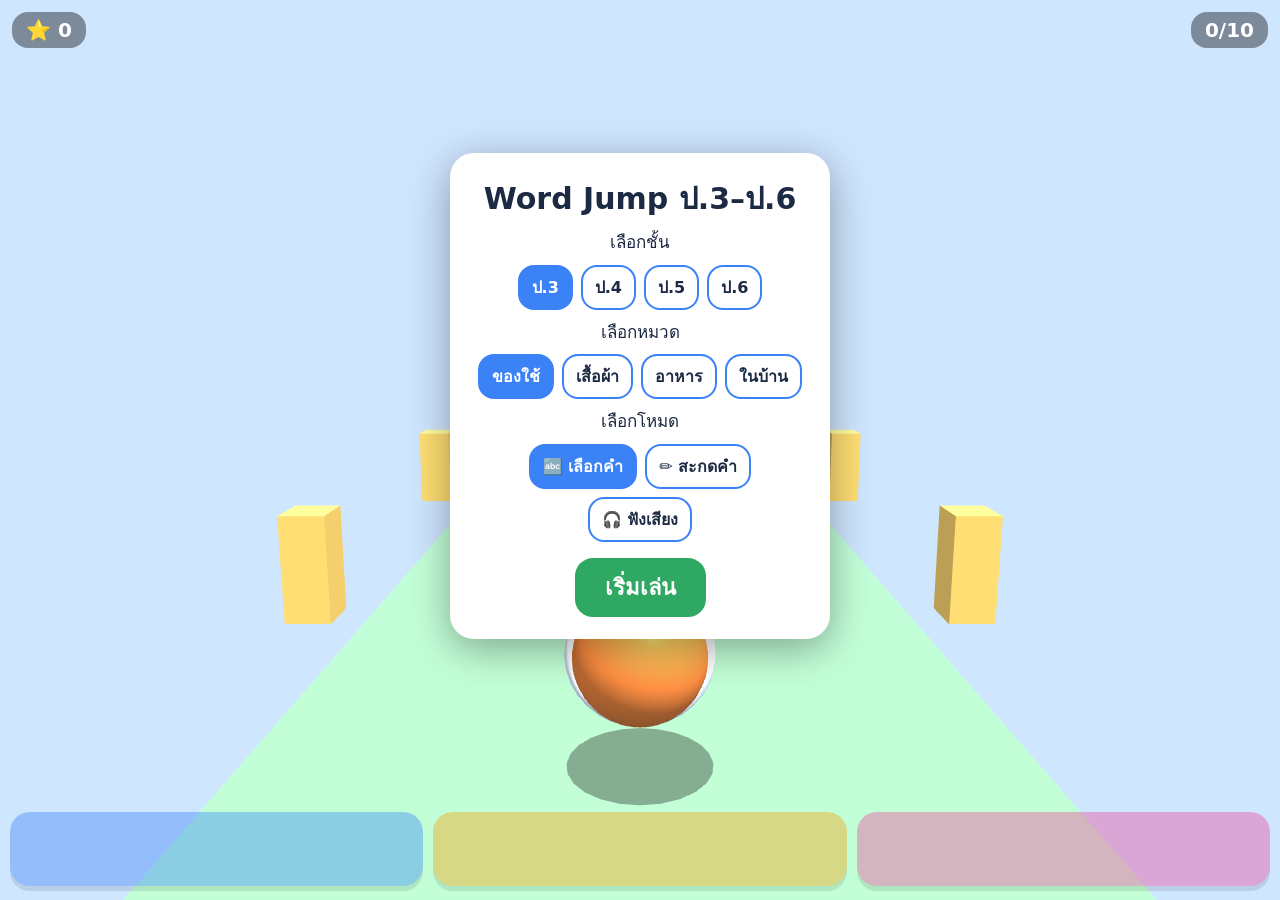
<file: word-jump-grades-3-6/index.html>
<!DOCTYPE html>
<html lang="th">
<head>
<meta charset="utf-8">
<meta name="viewport" content="width=device-width, initial-scale=1, viewport-fit=cover">
<title>ลูกบอลกระโดด · Word Jump ป.3-ป.6</title>
<style>
:root{--bg:#cfe6ff;--fg:#1c2a44;--card:#fff;box-sizing:border-box;padding-top:env(safe-area-inset-top,0px);padding-bottom:env(safe-area-inset-bottom,0px)}
@media (prefers-color-scheme:dark){:root:not([data-theme="light"]){--bg:#1a2140;--fg:#e8eefc;--card:#26305a}}
:root[data-theme="dark"]{--bg:#1a2140;--fg:#e8eefc;--card:#26305a}
html,body{height:100%;margin:0;background:var(--bg);color:var(--fg);font-family:system-ui,-apple-system,"Noto Sans Thai",sans-serif;overflow:hidden;user-select:none;-webkit-user-select:none}
canvas{display:block;width:100%;height:100%;touch-action:none}
.hud{position:fixed;top:calc(env(safe-area-inset-top,0px) + 12px);font-size:20px;font-weight:700;padding:6px 14px;border-radius:16px;background:rgba(0,0,0,.4);color:#fff;pointer-events:none}
#sc{left:12px}#pg{right:12px}
#fb{position:fixed;left:50%;transform:translateX(-50%);top:calc(env(safe-area-inset-top,0px) + 62px);max-width:92%;text-align:center;font-size:22px;font-weight:700;padding:8px 18px;border-radius:18px;color:#fff;display:none;pointer-events:none;box-sizing:border-box}
#fb.ok{background:#2fa863}#fb.no{background:#d6453d}
#opts{position:fixed;left:10px;right:10px;bottom:calc(env(safe-area-inset-bottom,0px) + 14px);display:flex;gap:10px}
.opt{flex:1;min-width:0;padding:0 4px;white-space:normal;line-height:1.1;overflow:hidden;height:74px;border:0;border-radius:20px;font-size:clamp(20px,6vw,30px);font-weight:800;color:#fff;box-shadow:0 5px 0 rgba(0,0,0,.25);opacity:.4;transition:opacity .15s;touch-action:manipulation;font-family:inherit}
.opt:nth-child(1){background:#3b82f6}.opt:nth-child(2){background:#f59e0b}.opt:nth-child(3){background:#ec4899}
.opt.on{opacity:1}.opt.good{background:#2fa863!important;opacity:1}.opt.bad{background:#d6453d!important;opacity:1}
#panel{position:fixed;left:50%;top:44%;transform:translate(-50%,-50%);width:min(88%,380px);background:var(--card);color:var(--fg);border-radius:24px;padding:22px 20px;text-align:center;box-shadow:0 10px 40px rgba(0,0,0,.35);box-sizing:border-box}
#panel h1{margin:0 0 8px;font-size:30px}
#panel p{margin:6px 0;font-size:17px;line-height:1.45}
.go{margin-top:12px;border:0;border-radius:18px;padding:12px 30px;font-size:22px;font-weight:800;background:#2fa863;color:#fff;font-family:inherit}
.chip{border:2px solid #3b82f6;background:transparent;color:var(--fg);border-radius:16px;padding:8px 12px;margin:4px;font-size:16px;font-weight:700;font-family:inherit}.chip.sel{background:#3b82f6;color:#fff}
#hint{position:fixed;left:0;right:0;bottom:calc(env(safe-area-inset-bottom,0px) + 100px);text-align:center;font-size:44px;font-weight:800;letter-spacing:4px;color:#fff;text-shadow:0 2px 8px rgba(0,0,0,.6);pointer-events:none;white-space:pre}#hint:empty{display:none}
#rp{position:fixed;right:14px;bottom:calc(env(safe-area-inset-bottom,0px) + 110px);width:60px;height:60px;border-radius:50%;border:0;background:#3b82f6;color:#fff;font-size:28px;display:none;box-shadow:0 4px 0 rgba(0,0,0,.25)}
</style>
</head>
<body>
<canvas id="c"></canvas>
<div class="hud" id="sc">⭐ 0</div>
<div class="hud" id="pg">0/10</div>
<div id="fb"></div>
<div id="opts"><button class="opt"></button><button class="opt"></button><button class="opt"></button></div>
<div id="hint"></div>
<button id="rp">🔊</button>
<div id="panel"></div>
<script src="./three.min.js"></script>
<script>
const TOTAL=10,PASS=8;
const CATS={
g3_1:{n:'ของใช้',d:[["BOOK","หนังสือ","📖"],["PENCIL","ดินสอ","✏️"],["BAG","กระเป๋า","🎒"],["CLOCK","นาฬิกา","🕐"],["UMBRELLA","ร่ม","☂️"],["KEY","กุญแจ","🔑"],["PHONE","โทรศัพท์","📱"],["SCISSORS","กรรไกร","✂️"],["COMPUTER","คอมพิวเตอร์","💻"],["CAMERA","กล้องถ่ายรูป","📷"]]},
g3_2:{n:'เสื้อผ้า',d:[["SHIRT","เสื้อเชิ้ต","👕"],["PANTS","กางเกง","👖"],["DRESS","ชุดกระโปรง","👗"],["SHOES","รองเท้า","👟"],["HAT","หมวก","🧢"],["SOCKS","ถุงเท้า","🧦"],["GLOVES","ถุงมือ","🧤"],["SCARF","ผ้าพันคอ","🧣"],["COAT","เสื้อโค้ท","🧥"],["GLASSES","แว่นตา","👓"]]},
g3_3:{n:'อาหาร',d:[["EGG","ไข่","🥚"],["CAKE","เค้ก","🍰"],["PIZZA","พิซซ่า","🍕"],["BURGER","เบอร์เกอร์","🍔"],["COOKIE","คุกกี้","🍪"],["CARROT","แครอท","🥕"],["CORN","ข้าวโพด","🌽"],["TOMATO","มะเขือเทศ","🍅"],["POTATO","มันฝรั่ง","🥔"],["SANDWICH","แซนด์วิช","🥪"]]},
g3_4:{n:'ในบ้าน',d:[["BED","เตียง","🛏️"],["CHAIR","เก้าอี้","🪑"],["DOOR","ประตู","🚪"],["WINDOW","หน้าต่าง","🪟"],["SOFA","โซฟา","🛋️"],["TOILET","ส้วม","🚽"],["SHOWER","ฝักบัว","🚿"],["BATHTUB","อ่างอาบน้ำ","🛁"],["MIRROR","กระจก","🪞"],["TELEVISION","โทรทัศน์","📺"]]},
g4_1:{n:'อาชีพ',d:[["DOCTOR","หมอ","👨‍⚕️"],["NURSE","พยาบาล","👩‍⚕️"],["TEACHER","ครู","🧑‍🏫"],["FARMER","ชาวนา","🧑‍🌾"],["POLICE OFFICER","ตำรวจ","👮"],["COOK","พ่อครัว","🧑‍🍳"],["PILOT","นักบิน","🧑‍✈️"],["ARTIST","ศิลปิน","🧑‍🎨"],["SINGER","นักร้อง","🧑‍🎤"],["FIREFIGHTER","นักดับเพลิง","🧑‍🚒"]]},
g4_2:{n:'สถานที่',d:[["HOSPITAL","โรงพยาบาล","🏥"],["SCHOOL","โรงเรียน","🏫"],["BANK","ธนาคาร","🏦"],["HOTEL","โรงแรม","🏨"],["TEMPLE","วัด","🛕"],["CASTLE","ปราสาท","🏰"],["FACTORY","โรงงาน","🏭"],["STORE","ร้านค้า","🏪"],["STADIUM","สนามกีฬา","🏟️"],["CHURCH","โบสถ์","⛪"]]},
g4_3:{n:'ดนตรี/ศิลปะ',d:[["GUITAR","กีตาร์","🎸"],["PIANO","เปียโน","🎹"],["DRUM","กลอง","🥁"],["VIOLIN","ไวโอลิน","🎻"],["TRUMPET","แตร","🎺"],["MICROPHONE","ไมโครโฟน","🎤"],["PALETTE","จานสี","🎨"],["MASK","หน้ากาก","🎭"],["BALLOON","ลูกโป่ง","🎈"],["GIFT","ของขวัญ","🎁"]]},
g4_4:{n:'สัตว์ป่า/ทะเล',d:[["TIGER","เสือ","🐯"],["GIRAFFE","ยีราฟ","🦒"],["ZEBRA","ม้าลาย","🦓"],["KANGAROO","จิงโจ้","🦘"],["PANDA","แพนด้า","🐼"],["DOLPHIN","โลมา","🐬"],["WHALE","วาฬ","🐳"],["TURTLE","เต่า","🐢"],["SNAKE","งู","🐍"],["BUTTERFLY","ผีเสื้อ","🦋"]]},
g5_1:{n:'พาหนะ',d:[["AIRPLANE","เครื่องบิน","✈️"],["TRAIN","รถไฟ","🚆"],["BOAT","เรือ","⛵"],["BICYCLE","จักรยาน","🚲"],["HELICOPTER","เฮลิคอปเตอร์","🚁"],["MOTORCYCLE","มอเตอร์ไซค์","🏍️"],["TRUCK","รถบรรทุก","🚚"],["TAXI","แท็กซี่","🚕"],["AMBULANCE","รถพยาบาล","🚑"],["BUS","รถบัส","🚌"]]},
g5_2:{n:'อากาศ/ท้องฟ้า',d:[["RAINY","ฝนตก","🌧️"],["SUNNY","แดดออก","☀️"],["WINDY","ลมแรง","💨"],["SNOWY","หิมะตก","❄️"],["CLOUDY","เมฆมาก","☁️"],["STORMY","พายุ","⛈️"],["RAINBOW","รุ้ง","🌈"],["MOON","ดวงจันทร์","🌙"],["STAR","ดวงดาว","⭐"],["SNOWMAN","ตุ๊กตาหิมะ","⛄"]]},
g5_3:{n:'ธรรมชาติ',d:[["TREE","ต้นไม้","🌳"],["FLOWER","ดอกไม้","🌸"],["LEAF","ใบไม้","🍃"],["CACTUS","กระบองเพชร","🌵"],["MUSHROOM","เห็ด","🍄"],["BEACH","ชายหาด","🏖️"],["DESERT","ทะเลทราย","🏜️"],["WAVE","คลื่น","🌊"],["FIRE","ไฟ","🔥"],["ISLAND","เกาะ","🏝️"]]},
g5_4:{n:'กีฬา/เกม',d:[["FOOTBALL","ฟุตบอล","⚽"],["BASKETBALL","บาสเกตบอล","🏀"],["VOLLEYBALL","วอลเลย์บอล","🏐"],["BASEBALL","เบสบอล","⚾"],["TROPHY","ถ้วยรางวัล","🏆"],["MEDAL","เหรียญรางวัล","🏅"],["SKATEBOARD","สเกตบอร์ด","🛹"],["TARGET","เป้าหมาย","🎯"],["KITE","ว่าว","🪁"],["DICE","ลูกเต๋า","🎲"]]},
g6_1:{n:'วิทยาศาสตร์',d:[["MICROSCOPE","กล้องจุลทรรศน์","🔬"],["TELESCOPE","กล้องโทรทรรศน์","🔭"],["MAGNET","แม่เหล็ก","🧲"],["BATTERY","แบตเตอรี่","🔋"],["ROCKET","จรวด","🚀"],["PLANET","ดาวเคราะห์","🪐"],["SATELLITE","ดาวเทียม","🛰️"],["ATOM","อะตอม","⚛️"],["LIGHTBULB","หลอดไฟ","💡"],["THERMOMETER","ปรอทวัดไข้","🌡️"]]},
g6_2:{n:'โลกและจักรวาล',d:[["VOLCANO","ภูเขาไฟ","🌋"],["MOUNTAIN","ภูเขา","⛰️"],["GLOBE","ลูกโลก","🌍"],["TORNADO","พายุทอร์นาโด","🌪️"],["DIAMOND","เพชร","💎"],["COMET","ดาวหาง","☄️"],["GALAXY","ดาราจักร","🌌"],["SUNRISE","พระอาทิตย์ขึ้น","🌅"],["FOUNTAIN","น้ำพุ","⛲"],["BRIDGE","สะพาน","🌉"]]},
g6_3:{n:'ร่างกาย/สุขภาพ',d:[["HEART","หัวใจ","🫀"],["BRAIN","สมอง","🧠"],["BONE","กระดูก","🦴"],["LUNGS","ปอด","🫁"],["TOOTH","ฟัน","🦷"],["EAR","หู","👂"],["MEDICINE","ยา","💊"],["SYRINGE","เข็มฉีดยา","💉"],["BANDAGE","ผ้าพันแผล","🩹"],["STETHOSCOPE","หูฟังแพทย์","🩺"]]},
g6_4:{n:'ครัวและอาหาร',d:[["CHOPSTICKS","ตะเกียบ","🥢"],["SPOON","ช้อน","🥄"],["KNIFE","มีด","🔪"],["BOWL","ชาม","🥣"],["PLATE","จาน","🍽️"],["TEAPOT","กาน้ำชา","🫖"],["SALAD","สลัด","🥗"],["NOODLES","ก๋วยเตี๋ยว","🍜"],["SUSHI","ซูชิ","🍣"],["PANCAKES","แพนเค้ก","🥞"]]}
};
let POOL=[],cat='g3_1',grade='3',mode='word',ans='';
const hint=document.getElementById('hint'),rp=document.getElementById('rp');
rp.addEventListener('click',()=>say(q[0].toLowerCase()));
const dark=matchMedia('(prefers-color-scheme: dark)').matches;
const canvas=document.getElementById('c');
const renderer=new THREE.WebGLRenderer({canvas,antialias:true});
renderer.setPixelRatio(Math.min(devicePixelRatio,2));
const scene=new THREE.Scene();
const sky=dark?0x1a2140:0xcfe6ff;
scene.background=new THREE.Color(sky);scene.fog=new THREE.Fog(sky,18,48);
const camera=new THREE.PerspectiveCamera(55,1,0.1,100);
camera.position.set(0,3.4,6);camera.lookAt(0,1.4,-6);
scene.add(new THREE.HemisphereLight(0xffffff,0x8899bb,0.95));
const sun=new THREE.DirectionalLight(0xffffff,0.7);sun.position.set(3,8,4);scene.add(sun);
const ground=new THREE.Mesh(new THREE.BoxGeometry(6,0.4,90),new THREE.MeshStandardMaterial({color:0x7ccf8a}));
ground.position.set(0,-0.2,-38);scene.add(ground);
const posts=[];
for(let i=0;i<10;i++){[-3.6,3.6].forEach(x=>{
  const p=new THREE.Mesh(new THREE.BoxGeometry(0.5,1.2,0.5),new THREE.MeshStandardMaterial({color:0xffd166}));
  p.position.set(x,0.6,-i*6);scene.add(p);posts.push(p);
});}
const R=0.5;
const ball=new THREE.Group();
const body=new THREE.Mesh(new THREE.SphereGeometry(R,32,24),new THREE.MeshStandardMaterial({color:0xff8a3d,roughness:.4}));
body.add(new THREE.Mesh(new THREE.TorusGeometry(R*1.01,0.05,8,32),new THREE.MeshStandardMaterial({color:0xffffff})));
const roll=new THREE.Group();roll.add(body);ball.add(roll);
[-0.18,0.18].forEach(x=>{
  const e=new THREE.Mesh(new THREE.SphereGeometry(0.12,16,12),new THREE.MeshStandardMaterial({color:0xffffff}));
  e.position.set(x,0.2,-R*0.82);ball.add(e);
  const p=new THREE.Mesh(new THREE.SphereGeometry(0.055,12,10),new THREE.MeshStandardMaterial({color:0x111111}));
  p.position.set(x,0.2,-R*0.82-0.1);ball.add(p);
});
scene.add(ball);
const shadow=new THREE.Mesh(new THREE.CircleGeometry(0.55,24),new THREE.MeshBasicMaterial({color:0,transparent:true,opacity:.3}));
shadow.rotation.x=-Math.PI/2;shadow.position.y=0.02;scene.add(shadow);

// animal picture
const animal=new THREE.Sprite(new THREE.SpriteMaterial({fog:false,transparent:true}));
animal.scale.set(2.4,2.4,1);animal.visible=false;scene.add(animal);
const texCache={};
function tex(a){
  const K=a[0]+a[2];if(texCache[K])return texCache[K];
  const c=document.createElement('canvas');c.width=c.height=256;const g=c.getContext('2d');
  g.fillStyle='#fff';g.beginPath();g.arc(128,128,118,0,7);g.fill();
  g.lineWidth=10;g.strokeStyle='#ffd166';g.stroke();
  g.font='140px "Apple Color Emoji","Segoe UI Emoji","Noto Color Emoji",sans-serif';
  g.textAlign='center';g.textBaseline='middle';
  if(a[2][0]==='#'){g.fillStyle=a[2];g.beginPath();g.arc(128,128,92,0,7);g.fill();g.lineWidth=6;g.strokeStyle='rgba(0,0,0,.2)';g.stroke()}
  else if(/^\d+$/.test(a[2])){g.font='bold 150px system-ui,sans-serif';g.fillStyle='#e5484d';g.fillText(a[2],128,140)}
  else g.fillText(a[2],128,140);
  return texCache[K]=new THREE.CanvasTexture(c);
}
// star burst
const starGeo=new THREE.OctahedronGeometry(0.22);
const pMats=[0xffd60a,0xff5fa2,0x4cc9f0,0x7CFC00].map(c=>new THREE.MeshBasicMaterial({color:c}));
let parts=[];
function burst(x,y,z){
  for(let i=0;i<28;i++){
    const m=new THREE.Mesh(starGeo,pMats[i%4]);m.position.set(x,y,z);scene.add(m);
    const a=Math.random()*6.283,sp=3+Math.random()*4;
    parts.push({m,vx:Math.cos(a)*sp,vy:2+Math.random()*5,vz:Math.sin(a)*sp*.6+1,life:1});
  }
}

// sound
let actx=null;
function beep(f,d,type,slide,vol,delay){
  if(!actx)return;
  try{
    const o=actx.createOscillator(),g=actx.createGain(),n=actx.currentTime+(delay||0);
    o.type=type||'sine';o.frequency.setValueAtTime(f,n);
    if(slide)o.frequency.exponentialRampToValueAtTime(slide,n+d);
    g.gain.setValueAtTime(vol||0.2,n);g.gain.exponentialRampToValueAtTime(0.001,n+d);
    o.connect(g);g.connect(actx.destination);o.start(n);o.stop(n+d+0.02);
  }catch(e){}
}
function bell(){[1318,1760,2637].forEach((f,i)=>beep(f,1.0-i*.2,'sine',0,.14-i*.03));beep(1568,.8,'sine',0,.1,.12)}
function say(w){
  try{speechSynthesis.cancel();(Array.isArray(w)?w:[w]).filter(Boolean).forEach(t=>{const u=new SpeechSynthesisUtterance(t);u.lang='en-US';u.rate=.85;speechSynthesis.speak(u)})}catch(e){}
}

// game state
let state='ready',h=0,vy=0,sq=0,qs=[],qi=0,score=0,right=0,missed=[],q=null,armed=false,fT=0,isRight=false,shown=false,pt=0,best=0;
function fitOpts(){const L=Math.max(1,...opts.flatMap(b=>b.textContent.split(' ')).map(t=>t.length));const w=(innerWidth-40)/3-8;opts.forEach(b=>b.style.fontSize=Math.max(12,Math.min(30,w/(L*0.68)))+'px')}
function praise(){const p=['Great job!','Well done!','Excellent!','Very good!','Awesome!'];return p[Math.floor(Math.random()*p.length)]}
function sentence(){const w=q[0].toLowerCase();if(['rainy','sunny','windy','snowy','cloudy','stormy'].includes(w))return 'It is '+w+' today.';if(w.endsWith('s')&&w!=='bus')return 'These are '+w+'.';return 'This is '+('aeiou'.includes(w[0])?'an ':'a ')+w+'.'}
function bk(){return 'best_'+cat+'_'+mode}
function loadBest(){best=0;try{best=+localStorage.getItem(bk())||0}catch(e){}}
const sc=document.getElementById('sc'),pg=document.getElementById('pg'),fb=document.getElementById('fb'),panel=document.getElementById('panel'),opts=[...document.querySelectorAll('.opt')];
menu();
function shuffle(a){a=a.slice();for(let i=a.length-1;i>0;i--){const j=Math.floor(Math.random()*(i+1));[a[i],a[j]]=[a[j],a[i]]}return a}
function startGame(){
  try{actx=actx||new (window.AudioContext||window.webkitAudioContext)();if(actx.state==='suspended')actx.resume()}catch(e){}
  POOL=CATS[cat].d;qs=shuffle(POOL).slice(0,TOTAL);qi=0;score=0;right=0;missed=[];
  sc.textContent='⭐ 0';panel.style.display='none';fb.style.display='none';
  nextQ();
}
function nextQ(){
  if(qi>=TOTAL){finish();return}
  q=qs[qi];rp.style.display=mode==='listen'?'block':'none';pg.textContent=(qi+1)+'/'+TOTAL;
  let choices;
  if(mode==='spell'){
    const idx=[...q[0]].map((c,i)=>c===' '?-1:i).filter(i=>i>=0);const p=idx[Math.floor(Math.random()*idx.length)];ans=q[0][p];
    hint.textContent=q[0].split('').map((c,i)=>i===p?'_':c===' '?'/':c).join(' ');hint.style.fontSize=Math.max(16,Math.min(44,((innerWidth-24)/q[0].length-8)/0.95))+'px';
    const set='AEIOU'.includes(ans)?'AEIOU':'BCDFGHKLMNPRSTVWY';
    choices=shuffle([ans,...shuffle(set.split('').filter(c=>c!==ans)).slice(0,2)]);
  }else{
    ans=q[0];hint.textContent='';
    choices=shuffle([q[0],...shuffle(POOL.filter(a=>a!==q)).slice(0,2).map(a=>a[0])]);
  }
  opts.forEach((b,i)=>{b.textContent=choices[i];b.dataset.w=choices[i];b.className='opt'});fitOpts();
  animal.material.map=tex(mode==='listen'?['?','','❓']:q);animal.material.opacity=1;animal.material.needsUpdate=true;
  animal.position.set(0,2.1,-28);animal.visible=true;armed=false;state='ask';
}
function answer(i){
  if(state!=='ask'||!armed)return;
  animal.material.map=tex(q);animal.material.needsUpdate=true;armed=false;isRight=opts[i].dataset.w===ans;if(mode==='spell')hint.textContent=q[0].split('').map(c=>c===' '?'/':c).join(' ');
  if(h<=0.001){vy=9.5;beep(300,0.15,'square',600,0.12)}
  opts.forEach(b=>{b.classList.remove('on');if(b.dataset.w===ans)b.classList.add('good')});
  if(!isRight)opts[i].classList.add('bad');
  fT=0;shown=false;state='fly';
}
function hit(){
  animal.visible=false;burst(0,2.1,0);bell();
  score+=10;right++;sc.textContent='⭐ '+score;
  say(mode==='spell'?[praise(),q[0].replace(/ /g,'').split('').join(', '),q[0].toLowerCase()]:[praise(),q[0].toLowerCase(),sentence()]);showFb(true,'✅ '+q[0]+' = '+q[1]+' · เก่งมาก! +10');
  state='pause';pt=1.7;
}
function miss(){
  beep(220,.35,'triangle',140,.2);say(['Good try!',q[0].toLowerCase()]);missed.push(q);
  showFb(false,'ยังไม่ใช่ · คำตอบคือ '+q[0]+' = '+q[1]);
}
function showFb(ok,t){fb.className=ok?'ok':'no';fb.textContent=t;fb.style.display='block'}
function finish(){
  state='over';animal.visible=false;hint.textContent='';rp.style.display='none';opts.forEach(b=>b.className='opt');fb.style.display='none';
  const st=right>=PASS?3:right>=5?2:right>=1?1:0;
  if(score>best){best=score;try{localStorage.setItem(bk(),best)}catch(e){}}
  const msg=right>=PASS?'เก่งมาก! 🎉':right>=5?'ดีมาก! สู้ต่อไป 💪':'ไม่เป็นไร ลองใหม่อีกครั้งนะ 😊';
  panel.innerHTML='<h1>จบเกม!</h1><p style="font-size:34px;margin:0">'+(st?'⭐'.repeat(st):'💪')+'</p><p><b>ถูก '+right+'/'+TOTAL+' ข้อ · '+score+' คะแนน</b></p><p>'+msg+'</p><p style="font-size:20px;font-weight:800;color:'+(right>=PASS?'#2fa863':'#d6453d')+'">'+(right>=PASS?'ผ่าน ✅':'ยังไม่ผ่าน ❌')+'</p><p style="font-size:13px;opacity:.7">เกณฑ์ผ่าน: ถูกอย่างน้อย '+PASS+' จาก '+TOTAL+' ข้อ</p>'
   +(missed.length?'<p style="font-size:15px">ทบทวนคำที่พลาด: '+missed.map(m=>(m[2][0]==='#'?'🎨':/^\d+$/.test(m[2])?'':m[2])+' '+m[0]+' = '+m[1]).join(' · ')+'</p>':'')
   +'<p style="font-size:14px;opacity:.7">คะแนนสูงสุด '+best+'</p><button class="go" data-a="go">เล่นอีกครั้ง</button><button class="go" data-a="menu" style="background:#3b82f6;margin-left:8px">เปลี่ยนหมวด</button>';
  panel.style.display='block';
  
  say('You got '+right+' out of '+TOTAL+'. '+(right>=PASS?'Great job! You passed!':right>=5?'Good job!':'Keep trying!'));
  if(right>=5)[523,659,784,1047].forEach((f,i)=>beep(f,.3,'triangle',0,.18,i*.14));
}
function menu(){
  loadBest();
  panel.innerHTML='<h1>Word Jump ป.3–ป.6</h1><p>เลือกชั้น</p><div>'+['3','4','5','6'].map(g=>'<button class="chip'+(g===grade?' sel':'')+'" data-grade="'+g+'">ป.'+g+'</button>').join('')+'</div><p>เลือกหมวด</p><div>'+Object.keys(CATS).filter(k=>k.startsWith('g'+grade+'_')).map(k=>'<button class="chip'+(k===cat?' sel':'')+'" data-cat="'+k+'">'+CATS[k].n+'</button>').join('')+'</div><p>เลือกโหมด</p><div><button class="chip'+(mode==='word'?' sel':'')+'" data-mode="word">🔤 เลือกคำ</button><button class="chip'+(mode==='spell'?' sel':'')+'" data-mode="spell">✏️ สะกดคำ</button><button class="chip'+(mode==='listen'?' sel':'')+'" data-mode="listen">🎧 ฟังเสียง</button></div>'+(best?'<p style="font-size:14px;opacity:.7">คะแนนสูงสุด '+best+'</p>':'')+'<button class="go" data-a="go">เริ่มเล่น</button>';
  panel.style.display='block';
}
panel.addEventListener('click',e=>{
  const b=e.target.closest('button');if(!b)return;
  if(b.dataset.grade){grade=b.dataset.grade;cat='g'+grade+'_1';menu()}
  else if(b.dataset.cat){cat=b.dataset.cat;menu()}
  else if(b.dataset.mode){mode=b.dataset.mode;menu()}
  else if(b.dataset.a==='go')startGame();
  else if(b.dataset.a==='menu')menu();
});
opts.forEach((b,i)=>b.addEventListener('pointerdown',e=>{e.preventDefault();answer(i)}));
addEventListener('keydown',e=>{const k='123'.indexOf(e.key);if(k>=0)answer(k)});

function resize(){const w=innerWidth,hh=innerHeight;renderer.setSize(w,hh,false);camera.aspect=w/hh;camera.updateProjectionMatrix();camera.position.z=w/hh<0.8?7.2:6}
addEventListener('resize',()=>{resize();fitOpts()});resize();

let last=performance.now();
function frame(now){
  const dt=Math.min(0.04,(now-last)/1000);last=now;
  const t=now/1000;
  if(h>0||vy>0){
    vy-=26*dt;h+=vy*dt;
    if(h<=0){h=0;vy=0;sq=1;beep(120,0.1,'sine',60,0.15)}
  }
  if(state==='ask'){
    if(animal.position.z<-9){
      animal.position.z=Math.min(-9,animal.position.z+16*dt);
      if(animal.position.z>=-9){armed=true;opts.forEach(b=>b.classList.add('on'));if(mode==='listen')say(q[0].toLowerCase())}
    }else animal.position.y=2.1+Math.sin(t*4)*0.12;
  }else if(state==='fly'){
    fT+=dt;
    if(isRight){
      const k=Math.min(1,fT/.365);
      animal.position.z=-9+9*k;animal.position.y=2.1;
      if(k>=1)hit();
    }else{
      animal.position.z=-9+15*Math.min(1,fT/.7);
      animal.position.y=2.1+Math.min(1,fT/.3)*2.1;
      animal.material.opacity=Math.max(0,1-Math.max(0,fT-.4)/.4);
      if(!shown&&fT>=.365){shown=true;miss()}
      if(fT>=.8){animal.visible=false;state='pause';pt=1.8}
    }
  }else if(state==='pause'){
    pt-=dt;if(pt<=0){fb.style.display='none';qi++;nextQ()}
  }
  if(state!=='ready'||true)posts.forEach(p=>{p.position.z+=(state==='ready'||state==='over'?3:12)*dt;if(p.position.z>6)p.position.z-=60});
  if(state!=='ready'&&state!=='over')roll.rotation.x-=12*dt/R;
  parts=parts.filter(p=>{
    p.life-=dt*1.2;p.vy-=12*dt;p.m.position.x+=p.vx*dt;p.m.position.y+=p.vy*dt;p.m.position.z+=p.vz*dt;
    p.m.rotation.y+=dt*8;p.m.scale.setScalar(Math.max(.01,p.life));
    if(p.life<=0){scene.remove(p.m);return false}return true;
  });
  sq=Math.max(0,sq-dt*5);
  const stretch=h>0?Math.min(0.15,Math.abs(vy)*0.012):0;
  const sy=1-0.3*sq+stretch,sx=1/Math.sqrt(sy);
  ball.scale.set(sx,sy,sx);
  ball.position.y=R*sy+h;
  if(state==='ready')ball.position.y+=Math.abs(Math.sin(t*3))*0.4;
  const s=1-Math.min(h,3)/5;shadow.scale.set(s,s,1);shadow.material.opacity=0.1+0.22*s;
  renderer.render(scene,camera);
  requestAnimationFrame(frame);
}
requestAnimationFrame(frame);
</script>
</body>
</html>
</file>
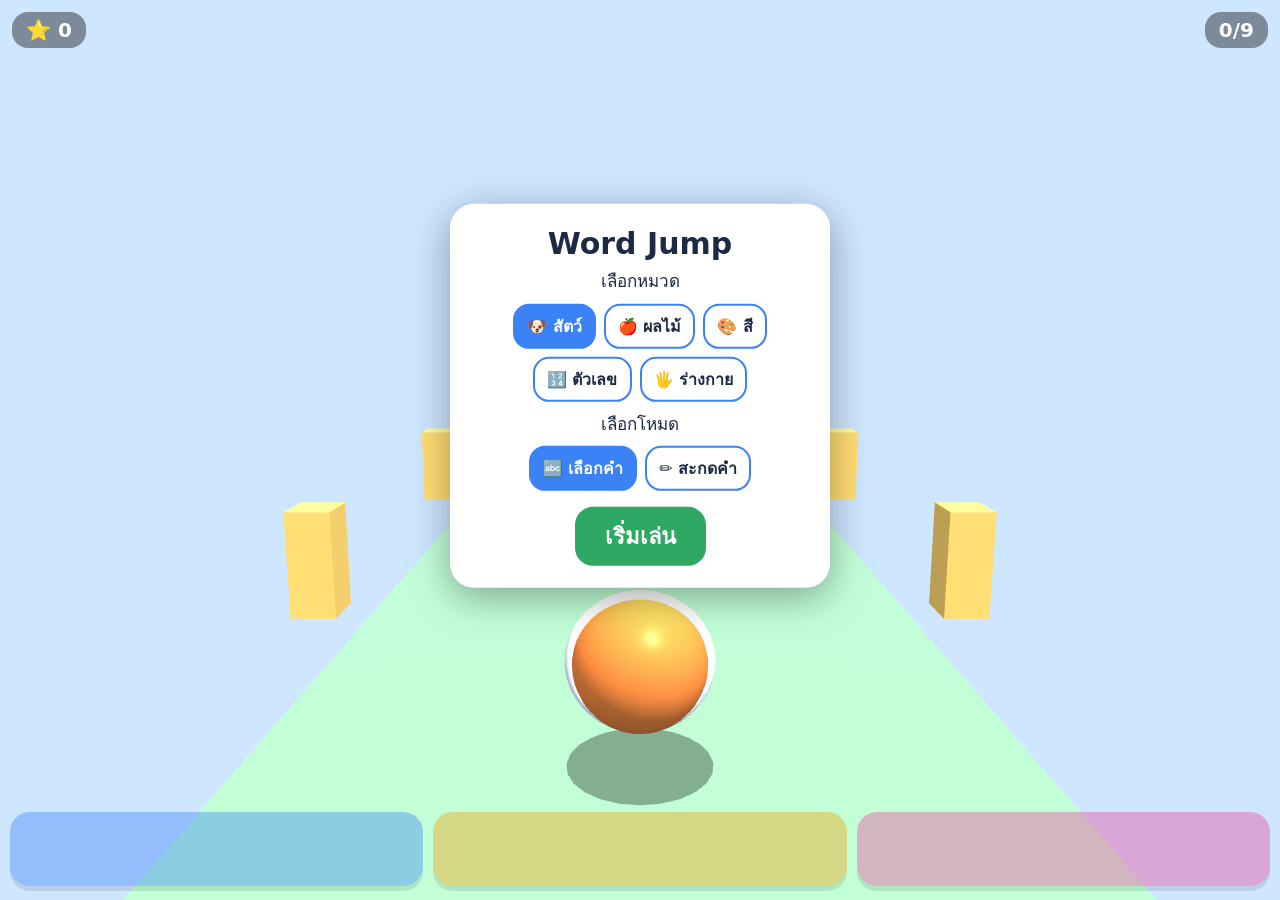
<file: animal-words.html>
<!DOCTYPE html>
<html lang="th">
<head>
<meta charset="utf-8">
<meta name="viewport" content="width=device-width, initial-scale=1, viewport-fit=cover">
<title>ลูกบอลกระโดด · Animal Words</title>
<style>
:root{--bg:#cfe6ff;--fg:#1c2a44;--card:#fff;box-sizing:border-box;padding-top:env(safe-area-inset-top,0px);padding-bottom:env(safe-area-inset-bottom,0px)}
@media (prefers-color-scheme:dark){:root:not([data-theme="light"]){--bg:#1a2140;--fg:#e8eefc;--card:#26305a}}
:root[data-theme="dark"]{--bg:#1a2140;--fg:#e8eefc;--card:#26305a}
html,body{height:100%;margin:0;background:var(--bg);color:var(--fg);font-family:system-ui,-apple-system,"Noto Sans Thai",sans-serif;overflow:hidden;user-select:none;-webkit-user-select:none}
canvas{display:block;width:100%;height:100%;touch-action:none}
.hud{position:fixed;top:calc(env(safe-area-inset-top,0px) + 12px);font-size:20px;font-weight:700;padding:6px 14px;border-radius:16px;background:rgba(0,0,0,.4);color:#fff;pointer-events:none}
#sc{left:12px}#pg{right:12px}
#fb{position:fixed;left:50%;transform:translateX(-50%);top:calc(env(safe-area-inset-top,0px) + 62px);max-width:92%;text-align:center;font-size:22px;font-weight:700;padding:8px 18px;border-radius:18px;color:#fff;display:none;pointer-events:none;box-sizing:border-box}
#fb.ok{background:#2fa863}#fb.no{background:#d6453d}
#opts{position:fixed;left:10px;right:10px;bottom:calc(env(safe-area-inset-bottom,0px) + 14px);display:flex;gap:10px}
.opt{flex:1;min-width:0;padding:0 4px;white-space:nowrap;overflow:hidden;height:74px;border:0;border-radius:20px;font-size:clamp(20px,6vw,30px);font-weight:800;color:#fff;box-shadow:0 5px 0 rgba(0,0,0,.25);opacity:.4;transition:opacity .15s;touch-action:manipulation;font-family:inherit}
.opt:nth-child(1){background:#3b82f6}.opt:nth-child(2){background:#f59e0b}.opt:nth-child(3){background:#ec4899}
.opt.on{opacity:1}.opt.good{background:#2fa863!important;opacity:1}.opt.bad{background:#d6453d!important;opacity:1}
#panel{position:fixed;left:50%;top:44%;transform:translate(-50%,-50%);width:min(88%,380px);background:var(--card);color:var(--fg);border-radius:24px;padding:22px 20px;text-align:center;box-shadow:0 10px 40px rgba(0,0,0,.35);box-sizing:border-box}
#panel h1{margin:0 0 8px;font-size:30px}
#panel p{margin:6px 0;font-size:17px;line-height:1.45}
.go{margin-top:12px;border:0;border-radius:18px;padding:12px 30px;font-size:22px;font-weight:800;background:#2fa863;color:#fff;font-family:inherit}
.chip{border:2px solid #3b82f6;background:transparent;color:var(--fg);border-radius:16px;padding:8px 12px;margin:4px;font-size:16px;font-weight:700;font-family:inherit}.chip.sel{background:#3b82f6;color:#fff}
#hint{position:fixed;left:0;right:0;bottom:calc(env(safe-area-inset-bottom,0px) + 100px);text-align:center;font-size:44px;font-weight:800;letter-spacing:4px;color:#fff;text-shadow:0 2px 8px rgba(0,0,0,.6);pointer-events:none}#hint:empty{display:none}
</style>
</head>
<body>
<canvas id="c"></canvas>
<div class="hud" id="sc">⭐ 0</div>
<div class="hud" id="pg">0/9</div>
<div id="fb"></div>
<div id="opts"><button class="opt"></button><button class="opt"></button><button class="opt"></button></div>
<div id="hint"></div>
<div id="panel"></div>
<script src="./word-jump-grades-3-6/three.min.js"></script>
<script>
const ANIMALS=[["DOG","หมา","🐶"],["CAT","แมว","🐱"],["BIRD","นก","🐦"],["FISH","ปลา","🐟"],["DUCK","เป็ด","🦆"],["PIG","หมู","🐷"],["COW","วัว","🐮"],["RABBIT","กระต่าย","🐰"],["ELEPHANT","ช้าง","🐘"],["MONKEY","ลิง","🐵"],["LION","สิงโต","🦁"],["FROG","กบ","🐸"]];
const TOTAL=9;
const CATS={
animals:{n:'🐶 สัตว์',d:ANIMALS},
fruits:{n:'🍎 ผลไม้',d:[["APPLE","แอปเปิล","🍎"],["BANANA","กล้วย","🍌"],["ORANGE","ส้ม","🍊"],["GRAPES","องุ่น","🍇"],["MANGO","มะม่วง","🥭"],["WATERMELON","แตงโม","🍉"],["STRAWBERRY","สตรอว์เบอร์รี","🍓"],["PINEAPPLE","สับปะรด","🍍"],["LEMON","มะนาว","🍋"],["COCONUT","มะพร้าว","🥥"]]},
colors:{n:'🎨 สี',d:[["RED","สีแดง","#e53935"],["BLUE","สีน้ำเงิน","#1e88e5"],["GREEN","สีเขียว","#43a047"],["YELLOW","สีเหลือง","#fdd835"],["ORANGE","สีส้ม","#fb8c00"],["PINK","สีชมพู","#ec407a"],["PURPLE","สีม่วง","#8e24aa"],["BLACK","สีดำ","#212121"],["BROWN","สีน้ำตาล","#6d4c41"],["GRAY","สีเทา","#9e9e9e"]]},
numbers:{n:'🔢 ตัวเลข',d:[["ONE","หนึ่ง","1"],["TWO","สอง","2"],["THREE","สาม","3"],["FOUR","สี่","4"],["FIVE","ห้า","5"],["SIX","หก","6"],["SEVEN","เจ็ด","7"],["EIGHT","แปด","8"],["NINE","เก้า","9"],["TEN","สิบ","10"]]},
body:{n:'🖐️ ร่างกาย',d:[["EYE","ตา","👁️"],["EAR","หู","👂"],["NOSE","จมูก","👃"],["MOUTH","ปาก","👄"],["HAND","มือ","✋"],["FOOT","เท้า","🦶"],["LEG","ขา","🦵"],["ARM","แขน","💪"],["TOOTH","ฟัน","🦷"]]}
};
let POOL=ANIMALS,cat='animals',mode='word',ans='';
const hint=document.getElementById('hint');
const dark=matchMedia('(prefers-color-scheme: dark)').matches;
const canvas=document.getElementById('c');
const renderer=new THREE.WebGLRenderer({canvas,antialias:true});
renderer.setPixelRatio(Math.min(devicePixelRatio,2));
const scene=new THREE.Scene();
const sky=dark?0x1a2140:0xcfe6ff;
scene.background=new THREE.Color(sky);scene.fog=new THREE.Fog(sky,18,48);
const camera=new THREE.PerspectiveCamera(55,1,0.1,100);
camera.position.set(0,3.4,6);camera.lookAt(0,1.4,-6);
scene.add(new THREE.HemisphereLight(0xffffff,0x8899bb,0.95));
const sun=new THREE.DirectionalLight(0xffffff,0.7);sun.position.set(3,8,4);scene.add(sun);
const ground=new THREE.Mesh(new THREE.BoxGeometry(6,0.4,90),new THREE.MeshStandardMaterial({color:0x7ccf8a}));
ground.position.set(0,-0.2,-38);scene.add(ground);
const posts=[];
for(let i=0;i<10;i++){[-3.6,3.6].forEach(x=>{
  const p=new THREE.Mesh(new THREE.BoxGeometry(0.5,1.2,0.5),new THREE.MeshStandardMaterial({color:0xffd166}));
  p.position.set(x,0.6,-i*6);scene.add(p);posts.push(p);
});}
const R=0.5;
const ball=new THREE.Group();
const body=new THREE.Mesh(new THREE.SphereGeometry(R,32,24),new THREE.MeshStandardMaterial({color:0xff8a3d,roughness:.4}));
body.add(new THREE.Mesh(new THREE.TorusGeometry(R*1.01,0.05,8,32),new THREE.MeshStandardMaterial({color:0xffffff})));
const roll=new THREE.Group();roll.add(body);ball.add(roll);
[-0.18,0.18].forEach(x=>{
  const e=new THREE.Mesh(new THREE.SphereGeometry(0.12,16,12),new THREE.MeshStandardMaterial({color:0xffffff}));
  e.position.set(x,0.2,-R*0.82);ball.add(e);
  const p=new THREE.Mesh(new THREE.SphereGeometry(0.055,12,10),new THREE.MeshStandardMaterial({color:0x111111}));
  p.position.set(x,0.2,-R*0.82-0.1);ball.add(p);
});
scene.add(ball);
const shadow=new THREE.Mesh(new THREE.CircleGeometry(0.55,24),new THREE.MeshBasicMaterial({color:0,transparent:true,opacity:.3}));
shadow.rotation.x=-Math.PI/2;shadow.position.y=0.02;scene.add(shadow);

// animal picture
const animal=new THREE.Sprite(new THREE.SpriteMaterial({fog:false,transparent:true}));
animal.scale.set(2.4,2.4,1);animal.visible=false;scene.add(animal);
const texCache={};
function tex(a){
  const K=a[0]+a[2];if(texCache[K])return texCache[K];
  const c=document.createElement('canvas');c.width=c.height=256;const g=c.getContext('2d');
  g.fillStyle='#fff';g.beginPath();g.arc(128,128,118,0,7);g.fill();
  g.lineWidth=10;g.strokeStyle='#ffd166';g.stroke();
  g.font='140px "Apple Color Emoji","Segoe UI Emoji","Noto Color Emoji",sans-serif';
  g.textAlign='center';g.textBaseline='middle';
  if(a[2][0]==='#'){g.fillStyle=a[2];g.beginPath();g.arc(128,128,92,0,7);g.fill();g.lineWidth=6;g.strokeStyle='rgba(0,0,0,.2)';g.stroke()}
  else if(/^\d+$/.test(a[2])){g.font='bold 150px system-ui,sans-serif';g.fillStyle='#e5484d';g.fillText(a[2],128,140)}
  else g.fillText(a[2],128,140);
  return texCache[K]=new THREE.CanvasTexture(c);
}
// star burst
const starGeo=new THREE.OctahedronGeometry(0.22);
const pMats=[0xffd60a,0xff5fa2,0x4cc9f0,0x7CFC00].map(c=>new THREE.MeshBasicMaterial({color:c}));
let parts=[];
function burst(x,y,z){
  for(let i=0;i<28;i++){
    const m=new THREE.Mesh(starGeo,pMats[i%4]);m.position.set(x,y,z);scene.add(m);
    const a=Math.random()*6.283,sp=3+Math.random()*4;
    parts.push({m,vx:Math.cos(a)*sp,vy:2+Math.random()*5,vz:Math.sin(a)*sp*.6+1,life:1});
  }
}

// sound
let actx=null;
function beep(f,d,type,slide,vol,delay){
  if(!actx)return;
  try{
    const o=actx.createOscillator(),g=actx.createGain(),n=actx.currentTime+(delay||0);
    o.type=type||'sine';o.frequency.setValueAtTime(f,n);
    if(slide)o.frequency.exponentialRampToValueAtTime(slide,n+d);
    g.gain.setValueAtTime(vol||0.2,n);g.gain.exponentialRampToValueAtTime(0.001,n+d);
    o.connect(g);g.connect(actx.destination);o.start(n);o.stop(n+d+0.02);
  }catch(e){}
}
function bell(){[1318,1760,2637].forEach((f,i)=>beep(f,1.0-i*.2,'sine',0,.14-i*.03));beep(1568,.8,'sine',0,.1,.12)}
function say(w){
  try{speechSynthesis.cancel();(Array.isArray(w)?w:[w]).filter(Boolean).forEach(t=>{const u=new SpeechSynthesisUtterance(t);u.lang='en-US';u.rate=.85;speechSynthesis.speak(u)})}catch(e){}
}

// game state
let state='ready',h=0,vy=0,sq=0,qs=[],qi=0,score=0,right=0,missed=[],q=null,armed=false,fT=0,isRight=false,shown=false,pt=0,best=0;
function fitOpts(){const L=Math.max(1,...opts.map(b=>b.textContent.length));const w=(innerWidth-40)/3-8;opts.forEach(b=>b.style.fontSize=Math.max(12,Math.min(30,w/(L*0.68)))+'px')}
function praise(){const p=['Great job!','Well done!','Excellent!','Very good!','Awesome!'];return p[Math.floor(Math.random()*p.length)]}
function sentence(){const w=q[0].toLowerCase();if(cat==='colors')return 'This color is '+w+'.';if(cat==='numbers')return 'This is number '+w+'.';return 'This is '+('aeiou'.includes(w[0])?'an ':'a ')+w+'.'}
function bk(){return 'best_'+cat+'_'+mode}
function loadBest(){best=0;try{best=+localStorage.getItem(bk())||0}catch(e){}}
const sc=document.getElementById('sc'),pg=document.getElementById('pg'),fb=document.getElementById('fb'),panel=document.getElementById('panel'),opts=[...document.querySelectorAll('.opt')];
menu();
function shuffle(a){a=a.slice();for(let i=a.length-1;i>0;i--){const j=Math.floor(Math.random()*(i+1));[a[i],a[j]]=[a[j],a[i]]}return a}
function startGame(){
  try{actx=actx||new (window.AudioContext||window.webkitAudioContext)();if(actx.state==='suspended')actx.resume()}catch(e){}
  POOL=CATS[cat].d;qs=shuffle(POOL).slice(0,TOTAL);qi=0;score=0;right=0;missed=[];
  sc.textContent='⭐ 0';panel.style.display='none';fb.style.display='none';
  nextQ();
}
function nextQ(){
  if(qi>=TOTAL){finish();return}
  q=qs[qi];pg.textContent=(qi+1)+'/'+TOTAL;
  let choices;
  if(mode==='spell'){
    const p=Math.floor(Math.random()*q[0].length);ans=q[0][p];
    hint.textContent=q[0].split('').map((c,i)=>i===p?'_':c).join(' ');
    const set='AEIOU'.includes(ans)?'AEIOU':'BCDFGHKLMNPRSTVWY';
    choices=shuffle([ans,...shuffle(set.split('').filter(c=>c!==ans)).slice(0,2)]);
  }else{
    ans=q[0];hint.textContent='';
    choices=shuffle([q[0],...shuffle(POOL.filter(a=>a!==q)).slice(0,2).map(a=>a[0])]);
  }
  opts.forEach((b,i)=>{b.textContent=choices[i];b.dataset.w=choices[i];b.className='opt'});fitOpts();
  animal.material.map=tex(q);animal.material.opacity=1;animal.material.needsUpdate=true;
  animal.position.set(0,2.1,-28);animal.visible=true;armed=false;state='ask';
}
function answer(i){
  if(state!=='ask'||!armed)return;
  armed=false;isRight=opts[i].dataset.w===ans;if(mode==='spell')hint.textContent=q[0].split('').join(' ');
  if(h<=0.001){vy=9.5;beep(300,0.15,'square',600,0.12)}
  opts.forEach(b=>{b.classList.remove('on');if(b.dataset.w===ans)b.classList.add('good')});
  if(!isRight)opts[i].classList.add('bad');
  fT=0;shown=false;state='fly';
}
function hit(){
  animal.visible=false;burst(0,2.1,0);bell();
  score+=10;right++;sc.textContent='⭐ '+score;
  say(mode==='spell'?[praise(),q[0].split('').join(', '),q[0].toLowerCase()]:[praise(),q[0].toLowerCase(),sentence()]);showFb(true,'✅ '+q[0]+' = '+q[1]+' · เก่งมาก! +10');
  state='pause';pt=1.7;
}
function miss(){
  beep(220,.35,'triangle',140,.2);say(['Good try!',q[0].toLowerCase()]);missed.push(q);
  showFb(false,'ยังไม่ใช่ · คำตอบคือ '+q[0]+' = '+q[1]);
}
function showFb(ok,t){fb.className=ok?'ok':'no';fb.textContent=t;fb.style.display='block'}
function finish(){
  state='over';animal.visible=false;hint.textContent='';opts.forEach(b=>b.className='opt');fb.style.display='none';
  const st=right>=8?3:right>=5?2:right>=1?1:0;
  if(score>best){best=score;try{localStorage.setItem(bk(),best)}catch(e){}}
  const msg=right>=8?'เก่งมาก! 🎉':right>=5?'ดีมาก! สู้ต่อไป 💪':'ไม่เป็นไร ลองใหม่อีกครั้งนะ 😊';
  panel.innerHTML='<h1>จบเกม!</h1><p style="font-size:34px;margin:0">'+(st?'⭐'.repeat(st):'💪')+'</p><p><b>ถูก '+right+'/'+TOTAL+' ข้อ · '+score+' คะแนน</b></p><p>'+msg+'</p>'
   +(missed.length?'<p style="font-size:15px">ทบทวนคำที่พลาด: '+missed.map(m=>(m[2][0]==='#'?'🎨':/^\d+$/.test(m[2])?'':m[2])+' '+m[0]+' = '+m[1]).join(' · ')+'</p>':'')
   +'<p style="font-size:14px;opacity:.7">คะแนนสูงสุด '+best+'</p><button class="go" data-a="go">เล่นอีกครั้ง</button><button class="go" data-a="menu" style="background:#3b82f6;margin-left:8px">เปลี่ยนหมวด</button>';
  panel.style.display='block';
  
  say('You got '+right+' out of '+TOTAL+'. '+(right>=8?'Great job!':right>=5?'Good job!':'Keep trying!'));
  if(right>=5)[523,659,784,1047].forEach((f,i)=>beep(f,.3,'triangle',0,.18,i*.14));
}
function menu(){
  loadBest();
  panel.innerHTML='<h1>Word Jump</h1><p>เลือกหมวด</p><div>'+Object.keys(CATS).map(k=>'<button class="chip'+(k===cat?' sel':'')+'" data-cat="'+k+'">'+CATS[k].n+'</button>').join('')+'</div><p>เลือกโหมด</p><div><button class="chip'+(mode==='word'?' sel':'')+'" data-mode="word">🔤 เลือกคำ</button><button class="chip'+(mode==='spell'?' sel':'')+'" data-mode="spell">✏️ สะกดคำ</button></div>'+(best?'<p style="font-size:14px;opacity:.7">คะแนนสูงสุด '+best+'</p>':'')+'<button class="go" data-a="go">เริ่มเล่น</button>';
  panel.style.display='block';
}
panel.addEventListener('click',e=>{
  const b=e.target.closest('button');if(!b)return;
  if(b.dataset.cat){cat=b.dataset.cat;menu()}
  else if(b.dataset.mode){mode=b.dataset.mode;menu()}
  else if(b.dataset.a==='go')startGame();
  else if(b.dataset.a==='menu')menu();
});
opts.forEach((b,i)=>b.addEventListener('pointerdown',e=>{e.preventDefault();answer(i)}));
addEventListener('keydown',e=>{const k='123'.indexOf(e.key);if(k>=0)answer(k)});

function resize(){const w=innerWidth,hh=innerHeight;renderer.setSize(w,hh,false);camera.aspect=w/hh;camera.updateProjectionMatrix();camera.position.z=w/hh<0.8?7.2:6}
addEventListener('resize',()=>{resize();fitOpts()});resize();

let last=performance.now();
function frame(now){
  const dt=Math.min(0.04,(now-last)/1000);last=now;
  const t=now/1000;
  if(h>0||vy>0){
    vy-=26*dt;h+=vy*dt;
    if(h<=0){h=0;vy=0;sq=1;beep(120,0.1,'sine',60,0.15)}
  }
  if(state==='ask'){
    if(animal.position.z<-9){
      animal.position.z=Math.min(-9,animal.position.z+16*dt);
      if(animal.position.z>=-9){armed=true;opts.forEach(b=>b.classList.add('on'))}
    }else animal.position.y=2.1+Math.sin(t*4)*0.12;
  }else if(state==='fly'){
    fT+=dt;
    if(isRight){
      const k=Math.min(1,fT/.365);
      animal.position.z=-9+9*k;animal.position.y=2.1;
      if(k>=1)hit();
    }else{
      animal.position.z=-9+15*Math.min(1,fT/.7);
      animal.position.y=2.1+Math.min(1,fT/.3)*2.1;
      animal.material.opacity=Math.max(0,1-Math.max(0,fT-.4)/.4);
      if(!shown&&fT>=.365){shown=true;miss()}
      if(fT>=.8){animal.visible=false;state='pause';pt=1.8}
    }
  }else if(state==='pause'){
    pt-=dt;if(pt<=0){fb.style.display='none';qi++;nextQ()}
  }
  if(state!=='ready'||true)posts.forEach(p=>{p.position.z+=(state==='ready'||state==='over'?3:12)*dt;if(p.position.z>6)p.position.z-=60});
  if(state!=='ready'&&state!=='over')roll.rotation.x-=12*dt/R;
  parts=parts.filter(p=>{
    p.life-=dt*1.2;p.vy-=12*dt;p.m.position.x+=p.vx*dt;p.m.position.y+=p.vy*dt;p.m.position.z+=p.vz*dt;
    p.m.rotation.y+=dt*8;p.m.scale.setScalar(Math.max(.01,p.life));
    if(p.life<=0){scene.remove(p.m);return false}return true;
  });
  sq=Math.max(0,sq-dt*5);
  const stretch=h>0?Math.min(0.15,Math.abs(vy)*0.012):0;
  const sy=1-0.3*sq+stretch,sx=1/Math.sqrt(sy);
  ball.scale.set(sx,sy,sx);
  ball.position.y=R*sy+h;
  if(state==='ready')ball.position.y+=Math.abs(Math.sin(t*3))*0.4;
  const s=1-Math.min(h,3)/5;shadow.scale.set(s,s,1);shadow.material.opacity=0.1+0.22*s;
  renderer.render(scene,camera);
  requestAnimationFrame(frame);
}
requestAnimationFrame(frame);
</script>
</body>
</html>
</file>
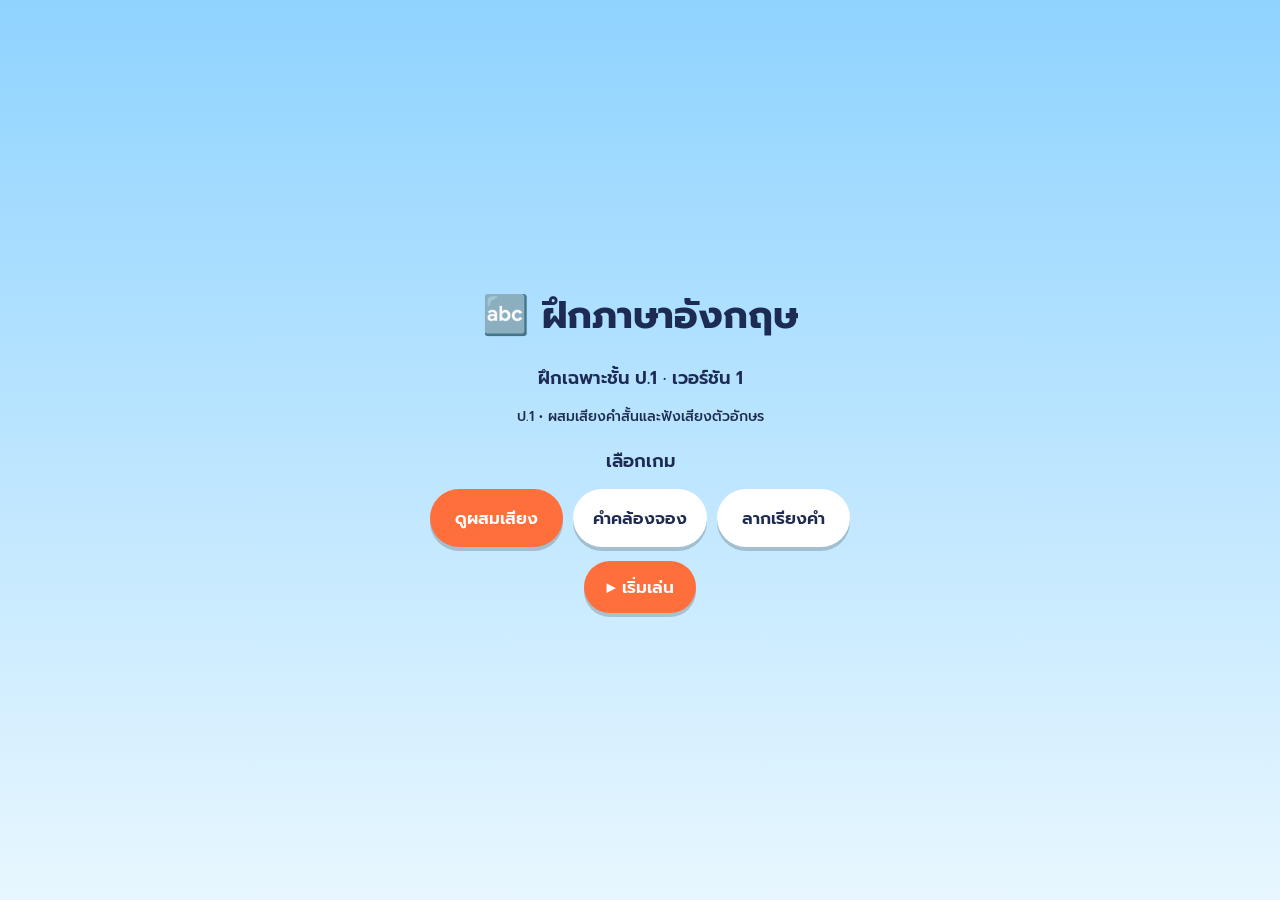
<file: phonics-p1.html>
<!DOCTYPE html>
<html lang="th">
<head>
<meta charset="utf-8">
<meta name="viewport" content="width=device-width, initial-scale=1, viewport-fit=cover">
<title>English Adventure · Phonics 3D ป.1</title>
<style>
:root{--sky1:#8fd3ff;--sky2:#e8f7ff;--ink:#1d2b53;--btn:#ff6f3c;--btn2:#ffffff;--btn2ink:#1d2b53;
box-sizing:border-box;padding-top:env(safe-area-inset-top,0px);padding-bottom:env(safe-area-inset-bottom,0px)}
@media (prefers-color-scheme:dark){:root:not([data-theme="light"]){--sky1:#10153a;--sky2:#3a3f7a;--ink:#f4f5ff;--btn:#ff8a4d;--btn2:#2a2f63;--btn2ink:#f4f5ff}}
:root[data-theme="dark"]{--sky1:#10153a;--sky2:#3a3f7a;--ink:#f4f5ff;--btn:#ff8a4d;--btn2:#2a2f63;--btn2ink:#f4f5ff}
*{box-sizing:border-box}
html,body{height:100%;margin:0;overflow:hidden}
body{background:linear-gradient(var(--sky1),var(--sky2));color:var(--ink);font-family:"Prompt","Noto Sans Thai",system-ui,sans-serif;display:flex;flex-direction:column}
#eq{text-align:center;font-size:clamp(26px,7vw,44px);font-weight:700;padding:14px 12px 0;min-height:68px;letter-spacing:.02em}
#eq b{color:var(--btn)}
#levelInfo{margin:4px auto 0;max-width:520px;padding:0 16px;text-align:center;font-size:14px;line-height:1.45;font-weight:600;opacity:.9}
#menu .hint{max-width:440px;margin:0;text-align:center;font-size:14px;line-height:1.5;font-weight:500}
#stage{flex:1;position:relative;min-height:0}
canvas{position:absolute;inset:0;width:100%;height:100%;display:block;touch-action:none}
#bar{display:flex;gap:10px;justify-content:center;padding:10px 12px 14px}
button{font:inherit;font-weight:600;font-size:17px;border:0;border-radius:999px;padding:13px 22px;cursor:pointer;background:var(--btn);color:#fff;box-shadow:0 4px 0 rgba(0,0,0,.18)}
button.alt{background:var(--btn2);color:var(--btn2ink)}
button:active{transform:translateY(2px);box-shadow:0 2px 0 rgba(0,0,0,.18)}
button:focus-visible{outline:3px solid var(--ink);outline-offset:2px}
#menu{position:fixed;inset:0;z-index:5;background:linear-gradient(var(--sky1),var(--sky2));display:flex;flex-direction:column;align-items:center;justify-content:center;gap:14px;padding:calc(16px + env(safe-area-inset-top,0px)) 16px calc(16px + env(safe-area-inset-bottom,0px))}
#menu.hide{display:none}
#menu h1{margin:0;font-size:clamp(26px,7vw,38px)}
#menu p{margin:6px 0 0;font-weight:600;font-size:18px}
.row{display:grid;grid-template-columns:repeat(3,1fr);gap:10px;width:min(420px,100%)}
.row.two{grid-template-columns:1fr 1fr}
.pick{background:var(--btn2);color:var(--btn2ink);padding:16px 8px}
.pick[aria-pressed="true"]{background:var(--btn);color:#fff}
</style>
<link href="https://fonts.googleapis.com/css2?family=Prompt:wght@600;700&display=swap" rel="stylesheet">
</head>
<body>
<div id="eq" aria-live="polite">กดเล่นได้เลย</div>
<div id="levelInfo" aria-live="polite"></div>
<div id="stage"><canvas id="c"></canvas></div>
<div id="bar"><button id="menuBtn" class="alt" aria-label="เมนู">☰</button>
<button id="again" class="alt">↻ เล่นอีกครั้ง</button>
<button id="next">คำต่อไป</button>
</div>
<div id="menu"><h1>🔤 ฝึกภาษาอังกฤษ</h1><p>ฝึกเฉพาะชั้น ป.1 · <span id="versionTitle">เวอร์ชัน 1</span></p><p id="gradeHint" class="hint">ผสมเสียงคำสั้น 3 ตัวอักษร เช่น cat, fox, sun</p>
<p>เลือกเกม</p>
<div class="row" id="modes"><button class="pick" data-m="blend">ดูผสมเสียง</button><button class="pick" data-m="rhyme">คำคล้องจอง</button><button class="pick" data-m="drag">ลากเรียงคำ</button></div>
<button id="go">▶ เริ่มเล่น</button></div>
<script src="./word-jump-grades-3-6/three.min.js"></script>
<script>
const GR={
1:{
1:["f.o.x|🦊","b.a.t|🦇","c.a.t|🐱","d.o.g|🐶","p.i.g|🐷","s.u.n|☀️","h.e.n|🐔","b.u.s|🚌","h.a.t|🎩","b.u.g|🐞"],
2:["m.a.p|🗺️","c.a.p|🧢","b.e.d|🛏️","l.e.g|🦵","f.i.n|🐟","s.i.t|🪑","h.o.p|🐰","p.o.t|🍲","c.u.p|🥤","r.u.g|🧶"]
}
};
const RH={
1:{
1:[["at","m=🧘 c=🐱 b=🦇 h=🎩 r=🐀"],["ug","t=🚢 b=🐞 h=🤗 m=☕ j=🫙"]],
2:[["ap","m=🗺️ c=🧢 t=🚰 n=😴 l=🦵"],["et","p=🐶 w=🌧️ g=🎁 j=✈️ n=🕸️"]]
}
};
const SND={f:"fff",j:"juh",k:"kuh",l:"lll",m:"mmm",r:"rrr",v:"vvv",w:"wuh",y:"yuh",z:"zzz",x:"ks",ck:"kuh",ll:"lll",sh:"shh",ch:"chuh",th:"thuh",ng:"ng",ee:"ee",oo:"oo",ai:"ay",oa:"oh",ar:"ar",air:"air",a:"aah",b:"buh",c:"kuh",d:"duh",e:"eh",g:"guh",h:"huh",i:"ih",n:"nuh",o:"ah",p:"puh",s:"sss",t:"tuh",u:"uh"};
const HUES=[8,35,52,140,190,230,280,320];
const GRADE_GUIDE={
1:"ป.1 • ผสมเสียงคำสั้นและฟังเสียงตัวอักษร"
};
const appVersion=Math.min(2,Math.max(1,Number(new URLSearchParams(location.search).get("version"))||1));
document.getElementById("versionTitle").textContent="เวอร์ชัน "+appVersion;
const stage=document.getElementById("stage"),cv=document.getElementById("c"),eq=document.getElementById("eq");
const renderer=new THREE.WebGLRenderer({canvas:cv,antialias:true,alpha:true});
renderer.setPixelRatio(Math.min(devicePixelRatio,2));
const scene=new THREE.Scene();
const cam=new THREE.PerspectiveCamera(45,1,.1,100);
scene.add(new THREE.HemisphereLight(0xffffff,0x88aa88,.95));
const sun=new THREE.DirectionalLight(0xffffff,.8);sun.position.set(4,8,6);scene.add(sun);

// scenery
const ground=new THREE.Mesh(new THREE.PlaneGeometry(80,60),new THREE.MeshStandardMaterial({color:0x7ed957,roughness:1}));
ground.rotation.x=-Math.PI/2;ground.position.z=-10;scene.add(ground);
[[-9,-3,-16,5,0x5cc04a],[8,-3.5,-18,6.5,0x4fb43f],[0,-4,-22,7,0x6bcb55]].forEach(([x,y,z,r,c])=>{
 const h=new THREE.Mesh(new THREE.SphereGeometry(r,32,16),new THREE.MeshStandardMaterial({color:c,roughness:1}));h.position.set(x,y,z);scene.add(h)});
const cloudMat=new THREE.MeshStandardMaterial({color:0xffffff,roughness:1,transparent:true,opacity:.92});
const clouds=[];
[[-7,7,-14],[6,8.5,-16],[0,10,-20]].forEach(([x,y,z])=>{
 const g=new THREE.Group();
 [[0,0,1],[1,.2,.8],[-1,.1,.8],[.4,.5,.7]].forEach(([a,b,s])=>{const m=new THREE.Mesh(new THREE.SphereGeometry(s,16,12),cloudMat);m.position.set(a,b,0);g.add(m)});
 g.position.set(x,y,z);scene.add(g);clouds.push(g)});

// block texture
function faceTex(ch,hue){
 const s=256,c=document.createElement("canvas");c.width=c.height=s;const x=c.getContext("2d");
 x.fillStyle=`hsl(${hue},85%,58%)`;x.fillRect(0,0,s,s);
 const g=x.createRadialGradient(90,70,10,128,128,190);g.addColorStop(0,"rgba(255,255,255,.35)");g.addColorStop(1,"rgba(0,0,0,.12)");
 x.fillStyle=g;x.fillRect(0,0,s,s);
 x.fillStyle="#fff";x.font=`700 ${[0,150,118,92,74,62,54][Math.min(ch.length,6)]}px Prompt,Arial,sans-serif`;x.textAlign="center";x.textBaseline="alphabetic";
 x.shadowColor="rgba(0,0,0,.25)";x.shadowOffsetY=6;x.fillText(ch,128,150);x.shadowColor="transparent";
 [82,174].forEach(ex=>{x.fillStyle="#fff";x.beginPath();x.arc(ex,196,18,0,7);x.fill();x.fillStyle="#1d2b53";x.beginPath();x.arc(ex+3,198,9,0,7);x.fill()});
 x.strokeStyle="#1d2b53";x.lineWidth=6;x.lineCap="round";x.beginPath();x.arc(128,214,16,.2,Math.PI-.2);x.stroke();
 const t=new THREE.CanvasTexture(c);t.anisotropy=4;return t}
function makeBlock(ch,hue){
 const side=new THREE.MeshStandardMaterial({color:new THREE.Color(`hsl(${hue},80%,52%)`),roughness:.45});
 const front=new THREE.MeshStandardMaterial({map:faceTex(ch,hue),roughness:.4});
 const geo=new THREE.BoxGeometry(1.5,1.5,1.5);geo.translate(0,.75,0);
 const m=new THREE.Mesh(geo,[side,side,side,side,front,side]);
 const sh=new THREE.Mesh(new THREE.CircleGeometry(.95,24),new THREE.MeshBasicMaterial({color:0,transparent:true,opacity:.22}));
 sh.rotation.x=-Math.PI/2;sh.position.y=.02;
 const g=new THREE.Group();g.add(m,sh);g.userData={m,ch};g.visible=false;return g}
function picSprite(emoji){
 const c=document.createElement("canvas");c.width=c.height=256;const x=c.getContext("2d");
 x.font="190px 'Apple Color Emoji','Segoe UI Emoji','Noto Color Emoji',sans-serif";x.textAlign="center";x.textBaseline="middle";x.fillText(emoji,128,138);
 const sp=new THREE.Sprite(new THREE.SpriteMaterial({map:new THREE.CanvasTexture(c),transparent:true}));sp.scale.set(.01,.01,.01);sp.position.set(0,4.1,0);return sp}

// layout
function fit(){
 const w=stage.clientWidth,h=stage.clientHeight;renderer.setSize(w,h,false);cam.aspect=w/h;
 const d=Math.max(9,need/(2*Math.tan(cam.fov*Math.PI/360)*cam.aspect));
 cam.position.set(0,2.6+d*.12,d);cam.lookAt(0,1.9,0);cam.updateProjectionMatrix()}
addEventListener("resize",fit);

// tween + speech
let tok=0,blocks=[],pic=null,assembled=false,need=6.6,grade=1,mode="blend";
const ease=p=>1-(1-p)*(1-p);
const tw=(d,f)=>new Promise(r=>{const s=tok,t0=performance.now();(function k(n){const p=Math.min(1,(n-t0)/(d*1000));f(p);if(p<1&&s===tok)requestAnimationFrame(k);else r()})(t0)});
const wait=d=>tw(d,()=>{});
function say(t,rate){return new Promise(res=>{const ss=window.speechSynthesis;if(!ss)return setTimeout(res,600);
 const u=new SpeechSynthesisUtterance(t);u.lang="en-US";u.rate=rate||.8;u.pitch=1.05;let finished=false;
 const done=()=>{if(finished)return;finished=true;clearTimeout(timer);res()};u.onend=done;u.onerror=done;
 const timer=setTimeout(done,3500);ss.speak(u)})}
async function squash(g,amt){const m=g.userData.m;await tw(.28,p=>{const k=Math.sin(p*Math.PI)*amt;m.scale.set(1+k,1-k,1+k)})}
async function hop(g,x1,h,d){const x0=g.position.x;await tw(d,p=>{g.position.x=x0+(x1-x0)*ease(p);g.position.y=Math.sin(p*Math.PI)*h;g.userData.m.rotation.y=Math.sin(p*Math.PI*2)*.25});g.userData.m.rotation.y=0;g.position.y=0}

function clear(){tok++;dr=null;drag=null;if(window.speechSynthesis)speechSynthesis.cancel();blocks.forEach(b=>scene.remove(b));if(pic)scene.remove(pic);blocks=[];pic=null;assembled=false}
let idx=0;
async function playBlend(){
 clear();const s=tok,[ws,emoji]=GR[grade][appVersion][idx%=GR[grade][appVersion].length].split("|"),U=ws.split(".").map(x=>x.split(":")),L=U.map(u=>u[0]),w=L.join(""),n=L.length,gap=n>3?1.85:2.15;need=(n-1)*gap+2.3;fit();
 eq.innerHTML="&nbsp;";
 blocks=L.map((ch,i)=>{const g=makeBlock(ch,HUES[(idx*3+i*2)%HUES.length]);g.userData.sound=U[i][1]!==undefined?U[i][1]:(SND[ch]||ch);g.position.set(i%2?9:-9,0,0);scene.add(g);return g});
 const xs=blocks.map((_,i)=>(i-(n-1)/2)*gap);
 for(let i=0;i<n;i++){
  if(s!==tok)return;const g=blocks[i];g.visible=true;
  await hop(g,xs[i],2.4,.75);if(s!==tok)return;
  squash(g,.28);const sd=U[i][1]!==undefined?U[i][1]:(SND[L[i]]||L[i]);if(sd)say(sd,.7);
  eq.innerHTML=L.slice(0,i+1).map(c=>`<b>${c}</b>`).join(" + ");
  await wait(.8)}
 if(s!==tok)return;
 await wait(.3);
 const gx=blocks.map((_,i)=>(i-(n-1)/2)*1.56);
 const slide=tw(.6,p=>blocks.forEach((g,i)=>g.position.x=xs[i]+(gx[i]-xs[i])*ease(p)));
 await slide;if(s!==tok)return;
 assembled=true;pic=picSprite(emoji);scene.add(pic);
 eq.innerHTML=`${L.map(c=>`<b>${c}</b>`).join(" + ")} = <b>${w}</b>`;
 say(w,.75);
 tw(.7,p=>{const k=p<.7?ease(p/.7)*2.6:2.6-.4*((p-.7)/.3);pic.scale.set(k,k,k)});
 for(let j=0;j<2;j++){await tw(.4,p=>blocks.forEach(g=>g.position.y=Math.sin(p*Math.PI)*1.1));if(s!==tok)return}
}
const play=()=>mode==="rhyme"?playRhyme():mode==="drag"?playDrag():playBlend();
async function playRhyme(){
 clear();const s=tok,F=RH[grade][appVersion][idx%RH[grade][appVersion].length],end=F[0],ons=F[1].split(" ").map(x=>x.split("="));
 need=5.6;fit();eq.innerHTML="&nbsp;";
 const eb=makeBlock(end,205);eb.position.set(9,0,0);eb.visible=true;scene.add(eb);blocks=[eb];
 await hop(eb,.78,2.4,.8);if(s!==tok)return;squash(eb,.25);
 const words=[];
 for(let i=0;i<ons.length;i++){
  const [on,em]=ons[i],g=makeBlock(on,HUES[(i*2+idx)%HUES.length]);g.position.set(-9,0,0);g.visible=true;scene.add(g);blocks=[eb,g];
  await hop(g,-.78,2.4,.7);if(s!==tok)return;
  squash(g,.25);words.push(on+end);
  eq.innerHTML=`<b>${on}</b> + ${end} = <b>${on+end}</b>`;
  await say(on+end,.75);if(s!==tok)return;
  pic=picSprite(em);scene.add(pic);assembled=true;
  tw(.5,p=>{const k=ease(p)*2.6;pic.scale.set(k,k,k)});
  await wait(1.3);if(s!==tok)return;
  assembled=false;scene.remove(pic);pic=null;
  await tw(.3,p=>{g.position.y=p*3;g.userData.m.scale.setScalar(1-p)});if(s!==tok)return;scene.remove(g)}
 blocks=[eb];eq.innerHTML=words.map(x=>`<b>${x}</b>`).join(" • ")+"<br>คล้องจองกัน!";
}
document.getElementById("again").onclick=play;
document.getElementById("next").onclick=()=>{if(mode==="drag"&&solved>=10){idx=0;stars=0;attempts=0;solved=0}else idx++;play()};
const menu=document.getElementById("menu");
function mark(){document.querySelectorAll("#modes .pick").forEach(b=>b.setAttribute("aria-pressed",b.dataset.m===mode));document.getElementById("gradeHint").textContent=GRADE_GUIDE[grade]}
function updateLevelInfo(){const el=document.getElementById("levelInfo");el.textContent=(GRADE_GUIDE[grade]||"")+" · เวอร์ชัน "+appVersion}
document.querySelectorAll("#modes .pick").forEach(b=>b.onclick=()=>{mode=b.dataset.m;mark()});
document.getElementById("go").onclick=()=>{menu.classList.add("hide");idx=0;stars=0;attempts=0;solved=0;updateLevelInfo();play()};
document.getElementById("menuBtn").onclick=()=>{clear();eq.innerHTML="&nbsp;";menu.classList.remove("hide")};
mark();

// tap a block to hear its sound
const ray=new THREE.Raycaster(),mp=new THREE.Vector2();
cv.addEventListener("pointerdown",e=>{if(mode==="drag")return;
 const r=cv.getBoundingClientRect();mp.set((e.clientX-r.left)/r.width*2-1,-((e.clientY-r.top)/r.height)*2+1);
 ray.setFromCamera(mp,cam);const hit=ray.intersectObjects(blocks.filter(b=>b.visible).map(b=>b.userData.m))[0];
 if(hit){const g=hit.object.parent;if(window.speechSynthesis)speechSynthesis.cancel();if(g.userData.sound)say(g.userData.sound,.7);
  const s=tok;tw(.35,p=>{g.position.y=Math.sin(p*Math.PI)*.9})}});

// loop
let dr=null,drag=null,stars=0,attempts=0,solved=0;
const gp=new THREE.Plane(new THREE.Vector3(0,1,0),0),hp=new THREE.Vector3();
const hud=m=>{eq.innerHTML=`${m}<br><small style="font-size:.55em">⭐ ${stars}　ถูก ${solved}/10　ลอง ${attempts}</small>`};
function aim(e){const r=cv.getBoundingClientRect();mp.set((e.clientX-r.left)/r.width*2-1,-((e.clientY-r.top)/r.height)*2+1);ray.setFromCamera(mp,cam)}
function gpt(e){aim(e);return ray.ray.intersectPlane(gp,hp)}
async function playDrag(){
 clear();const s=tok,[ws,emoji]=GR[grade][appVersion][idx%=GR[grade][appVersion].length].split("|"),U=ws.split(".").map(x=>x.split(":")),L=U.map(u=>u[0]),w=L.join(""),n=L.length,gap=n>3?1.85:2.15;
 need=((n-1)*gap+1.8)*1.55;fit();
 const xs=L.map((_,i)=>(i-(n-1)/2)*gap);
 const slots=xs.map(x=>{const g=new THREE.Group(),mk=(sz,c,o)=>{const m=new THREE.Mesh(new THREE.PlaneGeometry(sz,sz),new THREE.MeshBasicMaterial({color:c,transparent:true,opacity:o}));m.rotation.x=-Math.PI/2;return m};const a=mk(1.9,0xffd23f,1),b=mk(1.6,0x0b1b6b,.9);b.position.y=.04;g.add(a,b);g.position.set(x,.03,4);scene.add(g);return g});
 const order=L.map((_,i)=>i).sort(()=>Math.random()-.5);
 const tray=order.map((k,j)=>{const g=makeBlock(L[k],HUES[(idx*3+k*2)%HUES.length]);g.userData.sound=U[k][1]!==undefined?U[k][1]:(SND[L[k]]||L[k]);g.userData.k=k;g.userData.home=new THREE.Vector3((j-(n-1)/2)*gap*.95,0,-1.2);g.position.copy(g.userData.home);g.visible=true;scene.add(g);return g});
 blocks=[...tray,...slots];
 pic=picSprite(emoji);pic.scale.set(2.2,2.2,2.2);scene.add(pic);assembled=true;
 dr={L,U,w,xs,fill:[],placed:0,done:false};
 hud("ลากตัวอักษรมาเรียงคำให้ถูกต้อง");say(w,.75);
}
cv.addEventListener("pointerdown",e=>{
 if(mode!=="drag"||!dr||dr.done)return;
 aim(e);const hit=ray.intersectObjects(blocks.filter(b=>b.userData.m&&!b.userData.lock).map(b=>b.userData.m))[0];
 if(!hit)return;const g=hit.object.parent,p=gpt(e);if(!p)return;
 drag={g,dx:g.position.x-p.x,dz:g.position.z-p.z};cv.setPointerCapture(e.pointerId);g.position.y=.6;
 const k=g.userData.k,sd=dr.U[k][1]!==undefined?dr.U[k][1]:(SND[dr.L[k]]||dr.L[k]);
 if(window.speechSynthesis)speechSynthesis.cancel();if(sd)say(sd,.7)});
cv.addEventListener("pointermove",e=>{if(!drag)return;const p=gpt(e);if(p){drag.g.position.x=p.x+drag.dx;drag.g.position.z=p.z+drag.dz}});
const rel=()=>{if(!drag)return;const g=drag.g;drag=null;drop(g)};
cv.addEventListener("pointerup",rel);cv.addEventListener("pointercancel",rel);
async function drop(g){
 if(!dr)return;const s=tok,u=g.userData;g.position.y=0;
 let b=-1,bd=2.2;dr.xs.forEach((x,j)=>{if(dr.fill[j])return;const d=Math.hypot(g.position.x-x,g.position.z-4);if(d<bd){bd=d;b=j}});
 const x0=g.position.x,z0=g.position.z;
 if(b>=0&&dr.L[b]===u.ch){
  dr.fill[b]=1;u.lock=1;
  await tw(.18,p=>{g.position.x=x0+(dr.xs[b]-x0)*p;g.position.z=z0+(4-z0)*p});if(s!==tok)return;
  squash(g,.28);
  if(++dr.placed===dr.L.length)win();
 }else{
  attempts++;hud("ยังไม่ตรง ลองฟังเสียงแล้วเรียงใหม่");
  const h=u.home;
  await tw(.35,p=>{g.position.x=x0+(h.x-x0)*ease(p);g.position.z=z0+(h.z-z0)*ease(p);u.m.rotation.z=Math.sin(p*Math.PI*4)*.25*(1-p)});u.m.rotation.z=0}
}
async function win(){
 const s=tok;dr.done=true;stars++;solved++;
 hud(`${dr.L.map(c=>`<b>${c}</b>`).join(" + ")} = <b>${dr.w}</b><br>เก่งมาก! อ่านคำเต็มตามเสียง`);
 say(dr.w,.75);tw(.6,p=>{const k=2.2+ease(p)*.6;pic.scale.set(k,k,k)});
 const m=picSprite("⭐").material.map,arr=[];
 for(let i=0;i<16;i++){const sp=new THREE.Sprite(new THREE.SpriteMaterial({map:m,transparent:true}));sp.scale.set(.7,.7,.7);scene.add(sp);blocks.push(sp);arr.push([sp,(Math.random()-.5)*8,3+Math.random()*3,Math.random()*2-.5])}
 tw(1.3,p=>{const t=p*1.3;arr.forEach(([sp,vx,vy,vz])=>sp.position.set(vx*t,2.4+vy*t-4*t*t,vz*t))});
 for(let j=0;j<2;j++){await tw(.4,p=>blocks.forEach(g=>{if(g.userData.m)g.position.y=Math.sin(p*Math.PI)*1.1}));if(s!==tok)return}
 await wait(1.2);if(s!==tok)return;
 if(solved>=10){dr.done=true;if(window.parent!==window)window.parent.postMessage({type:"english-adventure-phonics-result",grade:grade,version:appVersion,correct:solved,total:10,attempts:attempts,score:Math.round(solved/10*100)},location.origin);hud(`ครบ 10 คำแล้ว! ได้ ⭐ ${stars} ดวง<br>ทบทวนคำที่ยังไม่คล่องกับคุณครู`);return}
 idx++;playDrag();
}
const clock=new THREE.Clock();
(function loop(){const t=clock.getElapsedTime();
 clouds.forEach((c,i)=>c.position.x+=Math.sin(t*.2+i)*.003);
 if(assembled&&pic)pic.position.y=4.1+Math.sin(t*2.5)*.12;
 renderer.render(scene,cam);requestAnimationFrame(loop)})();
fit();
</script>
</body>
</html>
</file>
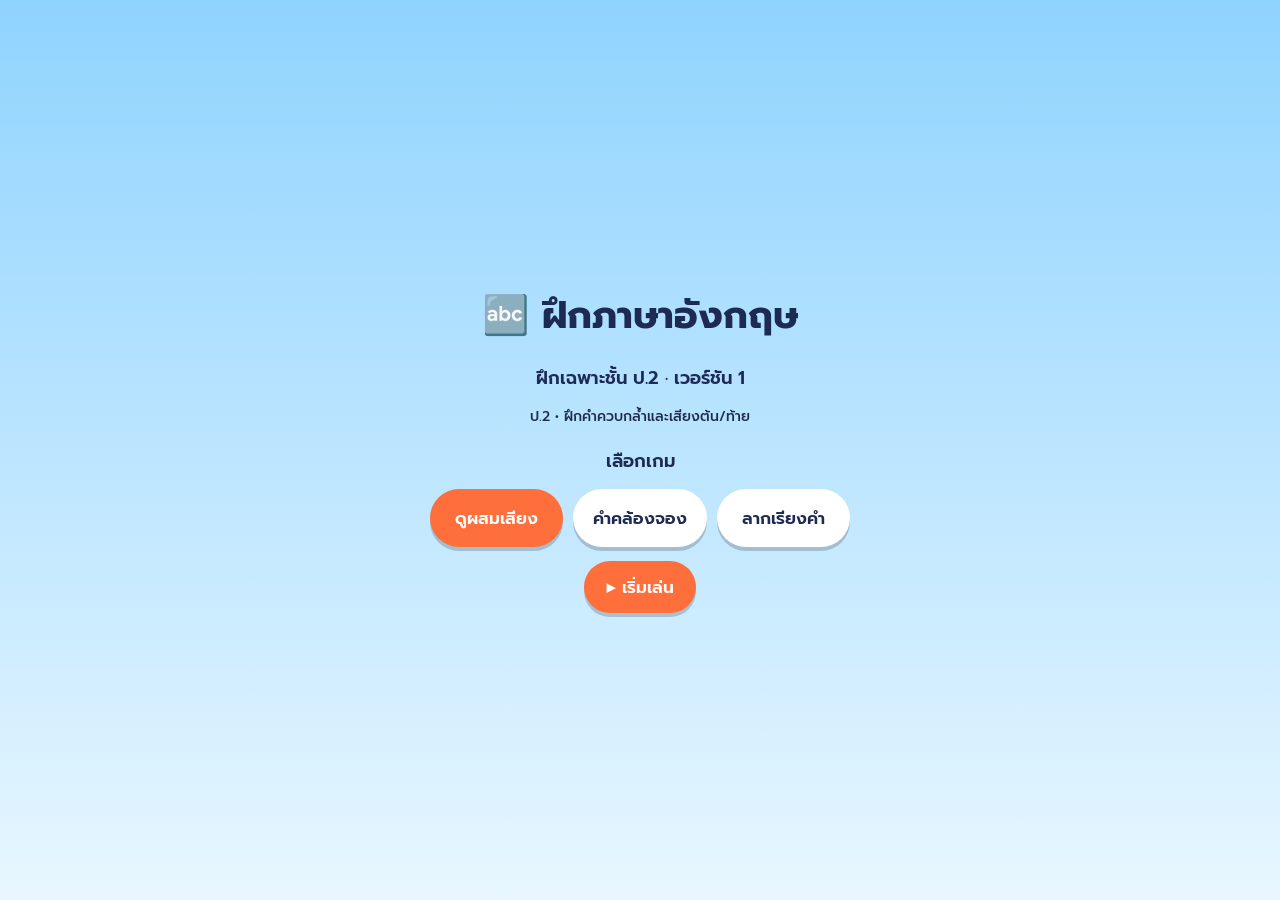
<file: phonics-p2.html>
<!DOCTYPE html>
<html lang="th">
<head>
<meta charset="utf-8">
<meta name="viewport" content="width=device-width, initial-scale=1, viewport-fit=cover">
<title>English Adventure · Phonics 3D ป.2</title>
<style>
:root{--sky1:#8fd3ff;--sky2:#e8f7ff;--ink:#1d2b53;--btn:#ff6f3c;--btn2:#ffffff;--btn2ink:#1d2b53;
box-sizing:border-box;padding-top:env(safe-area-inset-top,0px);padding-bottom:env(safe-area-inset-bottom,0px)}
@media (prefers-color-scheme:dark){:root:not([data-theme="light"]){--sky1:#10153a;--sky2:#3a3f7a;--ink:#f4f5ff;--btn:#ff8a4d;--btn2:#2a2f63;--btn2ink:#f4f5ff}}
:root[data-theme="dark"]{--sky1:#10153a;--sky2:#3a3f7a;--ink:#f4f5ff;--btn:#ff8a4d;--btn2:#2a2f63;--btn2ink:#f4f5ff}
*{box-sizing:border-box}
html,body{height:100%;margin:0;overflow:hidden}
body{background:linear-gradient(var(--sky1),var(--sky2));color:var(--ink);font-family:"Prompt","Noto Sans Thai",system-ui,sans-serif;display:flex;flex-direction:column}
#eq{text-align:center;font-size:clamp(26px,7vw,44px);font-weight:700;padding:14px 12px 0;min-height:68px;letter-spacing:.02em}
#eq b{color:var(--btn)}
#levelInfo{margin:4px auto 0;max-width:520px;padding:0 16px;text-align:center;font-size:14px;line-height:1.45;font-weight:600;opacity:.9}
#menu .hint{max-width:440px;margin:0;text-align:center;font-size:14px;line-height:1.5;font-weight:500}
#stage{flex:1;position:relative;min-height:0}
canvas{position:absolute;inset:0;width:100%;height:100%;display:block;touch-action:none}
#bar{display:flex;gap:10px;justify-content:center;padding:10px 12px 14px}
button{font:inherit;font-weight:600;font-size:17px;border:0;border-radius:999px;padding:13px 22px;cursor:pointer;background:var(--btn);color:#fff;box-shadow:0 4px 0 rgba(0,0,0,.18)}
button.alt{background:var(--btn2);color:var(--btn2ink)}
button:active{transform:translateY(2px);box-shadow:0 2px 0 rgba(0,0,0,.18)}
button:focus-visible{outline:3px solid var(--ink);outline-offset:2px}
#menu{position:fixed;inset:0;z-index:5;background:linear-gradient(var(--sky1),var(--sky2));display:flex;flex-direction:column;align-items:center;justify-content:center;gap:14px;padding:calc(16px + env(safe-area-inset-top,0px)) 16px calc(16px + env(safe-area-inset-bottom,0px))}
#menu.hide{display:none}
#menu h1{margin:0;font-size:clamp(26px,7vw,38px)}
#menu p{margin:6px 0 0;font-weight:600;font-size:18px}
.row{display:grid;grid-template-columns:repeat(3,1fr);gap:10px;width:min(420px,100%)}
.row.two{grid-template-columns:1fr 1fr}
.pick{background:var(--btn2);color:var(--btn2ink);padding:16px 8px}
.pick[aria-pressed="true"]{background:var(--btn);color:#fff}
</style>
<link href="https://fonts.googleapis.com/css2?family=Prompt:wght@600;700&display=swap" rel="stylesheet">
</head>
<body>
<div id="eq" aria-live="polite">กดเล่นได้เลย</div>
<div id="levelInfo" aria-live="polite"></div>
<div id="stage"><canvas id="c"></canvas></div>
<div id="bar"><button id="menuBtn" class="alt" aria-label="เมนู">☰</button>
<button id="again" class="alt">↻ เล่นอีกครั้ง</button>
<button id="next">คำต่อไป</button>
</div>
<div id="menu"><h1>🔤 ฝึกภาษาอังกฤษ</h1><p>ฝึกเฉพาะชั้น ป.2 · <span id="versionTitle">เวอร์ชัน 1</span></p><p id="gradeHint" class="hint">ทบทวนเสียงคำและฝึกพยัญชนะควบ เช่น frog, tent, duck</p>
<p>เลือกเกม</p>
<div class="row" id="modes"><button class="pick" data-m="blend">ดูผสมเสียง</button><button class="pick" data-m="rhyme">คำคล้องจอง</button><button class="pick" data-m="drag">ลากเรียงคำ</button></div>
<button id="go">▶ เริ่มเล่น</button></div>
<script src="./word-jump-grades-3-6/three.min.js"></script>
<script>
const GR={
2:{
1:["s.w.a.n|🦢","t.e.n.t|⛺","f.r.o.g|🐸","c.r.a.b|🦀","s.t.ar|⭐","d.r.u.m|🥁","f.l.a.g|🚩","m.i.l.k|🥛","d.u.ck|🦆","b.e.ll|🔔"],
2:["cl.a.p|👏","s.w.i.m|🏊","b.l.a.ck|⬛","s.t.o.p|🛑","f.l.a.g|🚩","sh.i.p|🚢","ch.i.n|🙂","th.i.n|🪶","cr.a.b|🦀","pl.u.m|🟣"]
}
};
const RH={
2:{
1:[["an","m=👨 c=🥫 p=🍳 f=🪭 v=🚐"],["ock","bl=🧱 s=🧦 cl=🕰️ r=🪨 l=🔒"]],
2:[["op","h=🐰 m=🧹 t=🔝 sh=🛍️ cr=🌾"],["ick","k=🦵 p=⛏️ s=🤒 st=🧦 tr=🪄"]]
}
};
const SND={f:"fff",j:"juh",k:"kuh",l:"lll",m:"mmm",r:"rrr",v:"vvv",w:"wuh",y:"yuh",z:"zzz",x:"ks",ck:"kuh",ll:"lll",sh:"shh",ch:"chuh",th:"thuh",ng:"ng",ee:"ee",oo:"oo",ai:"ay",oa:"oh",ar:"ar",air:"air",a:"aah",b:"buh",c:"kuh",d:"duh",e:"eh",g:"guh",h:"huh",i:"ih",n:"nuh",o:"ah",p:"puh",s:"sss",t:"tuh",u:"uh"};
const HUES=[8,35,52,140,190,230,280,320];
const GRADE_GUIDE={
2:"ป.2 • ฝึกคำควบกล้ำและเสียงต้น/ท้าย"
};
const appVersion=Math.min(2,Math.max(1,Number(new URLSearchParams(location.search).get("version"))||1));
document.getElementById("versionTitle").textContent="เวอร์ชัน "+appVersion;
const stage=document.getElementById("stage"),cv=document.getElementById("c"),eq=document.getElementById("eq");
const renderer=new THREE.WebGLRenderer({canvas:cv,antialias:true,alpha:true});
renderer.setPixelRatio(Math.min(devicePixelRatio,2));
const scene=new THREE.Scene();
const cam=new THREE.PerspectiveCamera(45,1,.1,100);
scene.add(new THREE.HemisphereLight(0xffffff,0x88aa88,.95));
const sun=new THREE.DirectionalLight(0xffffff,.8);sun.position.set(4,8,6);scene.add(sun);

// scenery
const ground=new THREE.Mesh(new THREE.PlaneGeometry(80,60),new THREE.MeshStandardMaterial({color:0x7ed957,roughness:1}));
ground.rotation.x=-Math.PI/2;ground.position.z=-10;scene.add(ground);
[[-9,-3,-16,5,0x5cc04a],[8,-3.5,-18,6.5,0x4fb43f],[0,-4,-22,7,0x6bcb55]].forEach(([x,y,z,r,c])=>{
 const h=new THREE.Mesh(new THREE.SphereGeometry(r,32,16),new THREE.MeshStandardMaterial({color:c,roughness:1}));h.position.set(x,y,z);scene.add(h)});
const cloudMat=new THREE.MeshStandardMaterial({color:0xffffff,roughness:1,transparent:true,opacity:.92});
const clouds=[];
[[-7,7,-14],[6,8.5,-16],[0,10,-20]].forEach(([x,y,z])=>{
 const g=new THREE.Group();
 [[0,0,1],[1,.2,.8],[-1,.1,.8],[.4,.5,.7]].forEach(([a,b,s])=>{const m=new THREE.Mesh(new THREE.SphereGeometry(s,16,12),cloudMat);m.position.set(a,b,0);g.add(m)});
 g.position.set(x,y,z);scene.add(g);clouds.push(g)});

// block texture
function faceTex(ch,hue){
 const s=256,c=document.createElement("canvas");c.width=c.height=s;const x=c.getContext("2d");
 x.fillStyle=`hsl(${hue},85%,58%)`;x.fillRect(0,0,s,s);
 const g=x.createRadialGradient(90,70,10,128,128,190);g.addColorStop(0,"rgba(255,255,255,.35)");g.addColorStop(1,"rgba(0,0,0,.12)");
 x.fillStyle=g;x.fillRect(0,0,s,s);
 x.fillStyle="#fff";x.font=`700 ${[0,150,118,92,74,62,54][Math.min(ch.length,6)]}px Prompt,Arial,sans-serif`;x.textAlign="center";x.textBaseline="alphabetic";
 x.shadowColor="rgba(0,0,0,.25)";x.shadowOffsetY=6;x.fillText(ch,128,150);x.shadowColor="transparent";
 [82,174].forEach(ex=>{x.fillStyle="#fff";x.beginPath();x.arc(ex,196,18,0,7);x.fill();x.fillStyle="#1d2b53";x.beginPath();x.arc(ex+3,198,9,0,7);x.fill()});
 x.strokeStyle="#1d2b53";x.lineWidth=6;x.lineCap="round";x.beginPath();x.arc(128,214,16,.2,Math.PI-.2);x.stroke();
 const t=new THREE.CanvasTexture(c);t.anisotropy=4;return t}
function makeBlock(ch,hue){
 const side=new THREE.MeshStandardMaterial({color:new THREE.Color(`hsl(${hue},80%,52%)`),roughness:.45});
 const front=new THREE.MeshStandardMaterial({map:faceTex(ch,hue),roughness:.4});
 const geo=new THREE.BoxGeometry(1.5,1.5,1.5);geo.translate(0,.75,0);
 const m=new THREE.Mesh(geo,[side,side,side,side,front,side]);
 const sh=new THREE.Mesh(new THREE.CircleGeometry(.95,24),new THREE.MeshBasicMaterial({color:0,transparent:true,opacity:.22}));
 sh.rotation.x=-Math.PI/2;sh.position.y=.02;
 const g=new THREE.Group();g.add(m,sh);g.userData={m,ch};g.visible=false;return g}
function picSprite(emoji){
 const c=document.createElement("canvas");c.width=c.height=256;const x=c.getContext("2d");
 x.font="190px 'Apple Color Emoji','Segoe UI Emoji','Noto Color Emoji',sans-serif";x.textAlign="center";x.textBaseline="middle";x.fillText(emoji,128,138);
 const sp=new THREE.Sprite(new THREE.SpriteMaterial({map:new THREE.CanvasTexture(c),transparent:true}));sp.scale.set(.01,.01,.01);sp.position.set(0,4.1,0);return sp}

// layout
function fit(){
 const w=stage.clientWidth,h=stage.clientHeight;renderer.setSize(w,h,false);cam.aspect=w/h;
 const d=Math.max(9,need/(2*Math.tan(cam.fov*Math.PI/360)*cam.aspect));
 cam.position.set(0,2.6+d*.12,d);cam.lookAt(0,1.9,0);cam.updateProjectionMatrix()}
addEventListener("resize",fit);

// tween + speech
let tok=0,blocks=[],pic=null,assembled=false,need=6.6,grade=2,mode="blend";
const ease=p=>1-(1-p)*(1-p);
const tw=(d,f)=>new Promise(r=>{const s=tok,t0=performance.now();(function k(n){const p=Math.min(1,(n-t0)/(d*1000));f(p);if(p<1&&s===tok)requestAnimationFrame(k);else r()})(t0)});
const wait=d=>tw(d,()=>{});
function say(t,rate){return new Promise(res=>{const ss=window.speechSynthesis;if(!ss)return setTimeout(res,600);
 const u=new SpeechSynthesisUtterance(t);u.lang="en-US";u.rate=rate||.8;u.pitch=1.05;let finished=false;
 const done=()=>{if(finished)return;finished=true;clearTimeout(timer);res()};u.onend=done;u.onerror=done;
 const timer=setTimeout(done,3500);ss.speak(u)})}
async function squash(g,amt){const m=g.userData.m;await tw(.28,p=>{const k=Math.sin(p*Math.PI)*amt;m.scale.set(1+k,1-k,1+k)})}
async function hop(g,x1,h,d){const x0=g.position.x;await tw(d,p=>{g.position.x=x0+(x1-x0)*ease(p);g.position.y=Math.sin(p*Math.PI)*h;g.userData.m.rotation.y=Math.sin(p*Math.PI*2)*.25});g.userData.m.rotation.y=0;g.position.y=0}

function clear(){tok++;dr=null;drag=null;if(window.speechSynthesis)speechSynthesis.cancel();blocks.forEach(b=>scene.remove(b));if(pic)scene.remove(pic);blocks=[];pic=null;assembled=false}
let idx=0;
async function playBlend(){
 clear();const s=tok,[ws,emoji]=GR[grade][appVersion][idx%=GR[grade][appVersion].length].split("|"),U=ws.split(".").map(x=>x.split(":")),L=U.map(u=>u[0]),w=L.join(""),n=L.length,gap=n>3?1.85:2.15;need=(n-1)*gap+2.3;fit();
 eq.innerHTML="&nbsp;";
 blocks=L.map((ch,i)=>{const g=makeBlock(ch,HUES[(idx*3+i*2)%HUES.length]);g.userData.sound=U[i][1]!==undefined?U[i][1]:(SND[ch]||ch);g.position.set(i%2?9:-9,0,0);scene.add(g);return g});
 const xs=blocks.map((_,i)=>(i-(n-1)/2)*gap);
 for(let i=0;i<n;i++){
  if(s!==tok)return;const g=blocks[i];g.visible=true;
  await hop(g,xs[i],2.4,.75);if(s!==tok)return;
  squash(g,.28);const sd=U[i][1]!==undefined?U[i][1]:(SND[L[i]]||L[i]);if(sd)say(sd,.7);
  eq.innerHTML=L.slice(0,i+1).map(c=>`<b>${c}</b>`).join(" + ");
  await wait(.8)}
 if(s!==tok)return;
 await wait(.3);
 const gx=blocks.map((_,i)=>(i-(n-1)/2)*1.56);
 const slide=tw(.6,p=>blocks.forEach((g,i)=>g.position.x=xs[i]+(gx[i]-xs[i])*ease(p)));
 await slide;if(s!==tok)return;
 assembled=true;pic=picSprite(emoji);scene.add(pic);
 eq.innerHTML=`${L.map(c=>`<b>${c}</b>`).join(" + ")} = <b>${w}</b>`;
 say(w,.75);
 tw(.7,p=>{const k=p<.7?ease(p/.7)*2.6:2.6-.4*((p-.7)/.3);pic.scale.set(k,k,k)});
 for(let j=0;j<2;j++){await tw(.4,p=>blocks.forEach(g=>g.position.y=Math.sin(p*Math.PI)*1.1));if(s!==tok)return}
}
const play=()=>mode==="rhyme"?playRhyme():mode==="drag"?playDrag():playBlend();
async function playRhyme(){
 clear();const s=tok,F=RH[grade][appVersion][idx%RH[grade][appVersion].length],end=F[0],ons=F[1].split(" ").map(x=>x.split("="));
 need=5.6;fit();eq.innerHTML="&nbsp;";
 const eb=makeBlock(end,205);eb.position.set(9,0,0);eb.visible=true;scene.add(eb);blocks=[eb];
 await hop(eb,.78,2.4,.8);if(s!==tok)return;squash(eb,.25);
 const words=[];
 for(let i=0;i<ons.length;i++){
  const [on,em]=ons[i],g=makeBlock(on,HUES[(i*2+idx)%HUES.length]);g.position.set(-9,0,0);g.visible=true;scene.add(g);blocks=[eb,g];
  await hop(g,-.78,2.4,.7);if(s!==tok)return;
  squash(g,.25);words.push(on+end);
  eq.innerHTML=`<b>${on}</b> + ${end} = <b>${on+end}</b>`;
  await say(on+end,.75);if(s!==tok)return;
  pic=picSprite(em);scene.add(pic);assembled=true;
  tw(.5,p=>{const k=ease(p)*2.6;pic.scale.set(k,k,k)});
  await wait(1.3);if(s!==tok)return;
  assembled=false;scene.remove(pic);pic=null;
  await tw(.3,p=>{g.position.y=p*3;g.userData.m.scale.setScalar(1-p)});if(s!==tok)return;scene.remove(g)}
 blocks=[eb];eq.innerHTML=words.map(x=>`<b>${x}</b>`).join(" • ")+"<br>คล้องจองกัน!";
}
document.getElementById("again").onclick=play;
document.getElementById("next").onclick=()=>{if(mode==="drag"&&solved>=10){idx=0;stars=0;attempts=0;solved=0}else idx++;play()};
const menu=document.getElementById("menu");
function mark(){document.querySelectorAll("#modes .pick").forEach(b=>b.setAttribute("aria-pressed",b.dataset.m===mode));document.getElementById("gradeHint").textContent=GRADE_GUIDE[grade]}
function updateLevelInfo(){const el=document.getElementById("levelInfo");el.textContent=(GRADE_GUIDE[grade]||"")+" · เวอร์ชัน "+appVersion}
document.querySelectorAll("#modes .pick").forEach(b=>b.onclick=()=>{mode=b.dataset.m;mark()});
document.getElementById("go").onclick=()=>{menu.classList.add("hide");idx=0;stars=0;attempts=0;solved=0;updateLevelInfo();play()};
document.getElementById("menuBtn").onclick=()=>{clear();eq.innerHTML="&nbsp;";menu.classList.remove("hide")};
mark();

// tap a block to hear its sound
const ray=new THREE.Raycaster(),mp=new THREE.Vector2();
cv.addEventListener("pointerdown",e=>{if(mode==="drag")return;
 const r=cv.getBoundingClientRect();mp.set((e.clientX-r.left)/r.width*2-1,-((e.clientY-r.top)/r.height)*2+1);
 ray.setFromCamera(mp,cam);const hit=ray.intersectObjects(blocks.filter(b=>b.visible).map(b=>b.userData.m))[0];
 if(hit){const g=hit.object.parent;if(window.speechSynthesis)speechSynthesis.cancel();if(g.userData.sound)say(g.userData.sound,.7);
  const s=tok;tw(.35,p=>{g.position.y=Math.sin(p*Math.PI)*.9})}});

// loop
let dr=null,drag=null,stars=0,attempts=0,solved=0;
const gp=new THREE.Plane(new THREE.Vector3(0,1,0),0),hp=new THREE.Vector3();
const hud=m=>{eq.innerHTML=`${m}<br><small style="font-size:.55em">⭐ ${stars}　ถูก ${solved}/10　ลอง ${attempts}</small>`};
function aim(e){const r=cv.getBoundingClientRect();mp.set((e.clientX-r.left)/r.width*2-1,-((e.clientY-r.top)/r.height)*2+1);ray.setFromCamera(mp,cam)}
function gpt(e){aim(e);return ray.ray.intersectPlane(gp,hp)}
async function playDrag(){
 clear();const s=tok,[ws,emoji]=GR[grade][appVersion][idx%=GR[grade][appVersion].length].split("|"),U=ws.split(".").map(x=>x.split(":")),L=U.map(u=>u[0]),w=L.join(""),n=L.length,gap=n>3?1.85:2.15;
 need=((n-1)*gap+1.8)*1.55;fit();
 const xs=L.map((_,i)=>(i-(n-1)/2)*gap);
 const slots=xs.map(x=>{const g=new THREE.Group(),mk=(sz,c,o)=>{const m=new THREE.Mesh(new THREE.PlaneGeometry(sz,sz),new THREE.MeshBasicMaterial({color:c,transparent:true,opacity:o}));m.rotation.x=-Math.PI/2;return m};const a=mk(1.9,0xffd23f,1),b=mk(1.6,0x0b1b6b,.9);b.position.y=.04;g.add(a,b);g.position.set(x,.03,4);scene.add(g);return g});
 const order=L.map((_,i)=>i).sort(()=>Math.random()-.5);
 const tray=order.map((k,j)=>{const g=makeBlock(L[k],HUES[(idx*3+k*2)%HUES.length]);g.userData.sound=U[k][1]!==undefined?U[k][1]:(SND[L[k]]||L[k]);g.userData.k=k;g.userData.home=new THREE.Vector3((j-(n-1)/2)*gap*.95,0,-1.2);g.position.copy(g.userData.home);g.visible=true;scene.add(g);return g});
 blocks=[...tray,...slots];
 pic=picSprite(emoji);pic.scale.set(2.2,2.2,2.2);scene.add(pic);assembled=true;
 dr={L,U,w,xs,fill:[],placed:0,done:false};
 hud("ลากตัวอักษรมาเรียงคำให้ถูกต้อง");say(w,.75);
}
cv.addEventListener("pointerdown",e=>{
 if(mode!=="drag"||!dr||dr.done)return;
 aim(e);const hit=ray.intersectObjects(blocks.filter(b=>b.userData.m&&!b.userData.lock).map(b=>b.userData.m))[0];
 if(!hit)return;const g=hit.object.parent,p=gpt(e);if(!p)return;
 drag={g,dx:g.position.x-p.x,dz:g.position.z-p.z};cv.setPointerCapture(e.pointerId);g.position.y=.6;
 const k=g.userData.k,sd=dr.U[k][1]!==undefined?dr.U[k][1]:(SND[dr.L[k]]||dr.L[k]);
 if(window.speechSynthesis)speechSynthesis.cancel();if(sd)say(sd,.7)});
cv.addEventListener("pointermove",e=>{if(!drag)return;const p=gpt(e);if(p){drag.g.position.x=p.x+drag.dx;drag.g.position.z=p.z+drag.dz}});
const rel=()=>{if(!drag)return;const g=drag.g;drag=null;drop(g)};
cv.addEventListener("pointerup",rel);cv.addEventListener("pointercancel",rel);
async function drop(g){
 if(!dr)return;const s=tok,u=g.userData;g.position.y=0;
 let b=-1,bd=2.2;dr.xs.forEach((x,j)=>{if(dr.fill[j])return;const d=Math.hypot(g.position.x-x,g.position.z-4);if(d<bd){bd=d;b=j}});
 const x0=g.position.x,z0=g.position.z;
 if(b>=0&&dr.L[b]===u.ch){
  dr.fill[b]=1;u.lock=1;
  await tw(.18,p=>{g.position.x=x0+(dr.xs[b]-x0)*p;g.position.z=z0+(4-z0)*p});if(s!==tok)return;
  squash(g,.28);
  if(++dr.placed===dr.L.length)win();
 }else{
  attempts++;hud("ยังไม่ตรง ลองฟังเสียงแล้วเรียงใหม่");
  const h=u.home;
  await tw(.35,p=>{g.position.x=x0+(h.x-x0)*ease(p);g.position.z=z0+(h.z-z0)*ease(p);u.m.rotation.z=Math.sin(p*Math.PI*4)*.25*(1-p)});u.m.rotation.z=0}
}
async function win(){
 const s=tok;dr.done=true;stars++;solved++;
 hud(`${dr.L.map(c=>`<b>${c}</b>`).join(" + ")} = <b>${dr.w}</b><br>เก่งมาก! อ่านคำเต็มตามเสียง`);
 say(dr.w,.75);tw(.6,p=>{const k=2.2+ease(p)*.6;pic.scale.set(k,k,k)});
 const m=picSprite("⭐").material.map,arr=[];
 for(let i=0;i<16;i++){const sp=new THREE.Sprite(new THREE.SpriteMaterial({map:m,transparent:true}));sp.scale.set(.7,.7,.7);scene.add(sp);blocks.push(sp);arr.push([sp,(Math.random()-.5)*8,3+Math.random()*3,Math.random()*2-.5])}
 tw(1.3,p=>{const t=p*1.3;arr.forEach(([sp,vx,vy,vz])=>sp.position.set(vx*t,2.4+vy*t-4*t*t,vz*t))});
 for(let j=0;j<2;j++){await tw(.4,p=>blocks.forEach(g=>{if(g.userData.m)g.position.y=Math.sin(p*Math.PI)*1.1}));if(s!==tok)return}
 await wait(1.2);if(s!==tok)return;
 if(solved>=10){dr.done=true;if(window.parent!==window)window.parent.postMessage({type:"english-adventure-phonics-result",grade:grade,version:appVersion,correct:solved,total:10,attempts:attempts,score:Math.round(solved/10*100)},location.origin);hud(`ครบ 10 คำแล้ว! ได้ ⭐ ${stars} ดวง<br>ทบทวนคำที่ยังไม่คล่องกับคุณครู`);return}
 idx++;playDrag();
}
const clock=new THREE.Clock();
(function loop(){const t=clock.getElapsedTime();
 clouds.forEach((c,i)=>c.position.x+=Math.sin(t*.2+i)*.003);
 if(assembled&&pic)pic.position.y=4.1+Math.sin(t*2.5)*.12;
 renderer.render(scene,cam);requestAnimationFrame(loop)})();
fit();
</script>
</body>
</html>
</file>
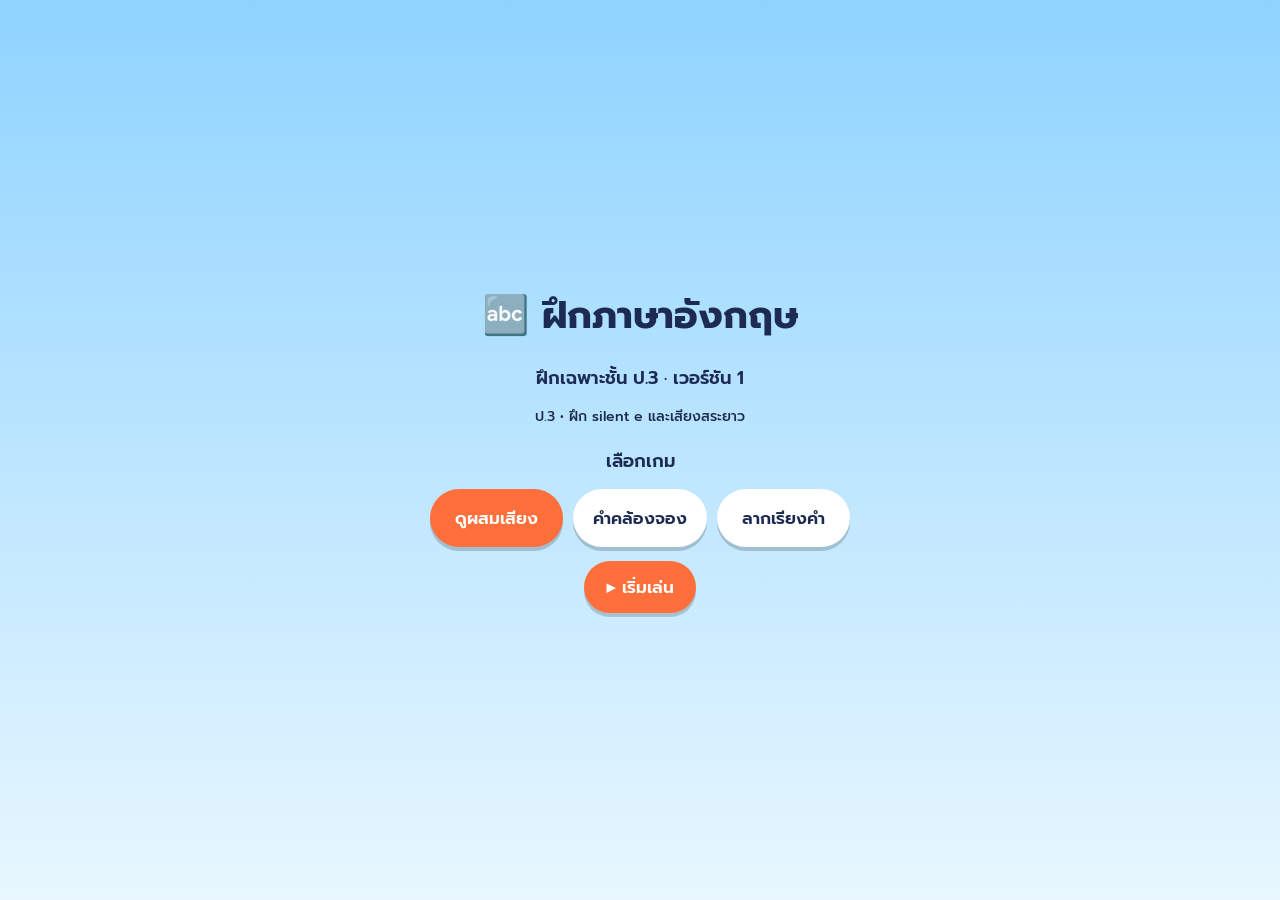
<file: phonics-p3.html>
<!DOCTYPE html>
<html lang="th">
<head>
<meta charset="utf-8">
<meta name="viewport" content="width=device-width, initial-scale=1, viewport-fit=cover">
<title>English Adventure · Phonics 3D ป.3</title>
<style>
:root{--sky1:#8fd3ff;--sky2:#e8f7ff;--ink:#1d2b53;--btn:#ff6f3c;--btn2:#ffffff;--btn2ink:#1d2b53;
box-sizing:border-box;padding-top:env(safe-area-inset-top,0px);padding-bottom:env(safe-area-inset-bottom,0px)}
@media (prefers-color-scheme:dark){:root:not([data-theme="light"]){--sky1:#10153a;--sky2:#3a3f7a;--ink:#f4f5ff;--btn:#ff8a4d;--btn2:#2a2f63;--btn2ink:#f4f5ff}}
:root[data-theme="dark"]{--sky1:#10153a;--sky2:#3a3f7a;--ink:#f4f5ff;--btn:#ff8a4d;--btn2:#2a2f63;--btn2ink:#f4f5ff}
*{box-sizing:border-box}
html,body{height:100%;margin:0;overflow:hidden}
body{background:linear-gradient(var(--sky1),var(--sky2));color:var(--ink);font-family:"Prompt","Noto Sans Thai",system-ui,sans-serif;display:flex;flex-direction:column}
#eq{text-align:center;font-size:clamp(26px,7vw,44px);font-weight:700;padding:14px 12px 0;min-height:68px;letter-spacing:.02em}
#eq b{color:var(--btn)}
#levelInfo{margin:4px auto 0;max-width:520px;padding:0 16px;text-align:center;font-size:14px;line-height:1.45;font-weight:600;opacity:.9}
#menu .hint{max-width:440px;margin:0;text-align:center;font-size:14px;line-height:1.5;font-weight:500}
#stage{flex:1;position:relative;min-height:0}
canvas{position:absolute;inset:0;width:100%;height:100%;display:block;touch-action:none}
#bar{display:flex;gap:10px;justify-content:center;padding:10px 12px 14px}
button{font:inherit;font-weight:600;font-size:17px;border:0;border-radius:999px;padding:13px 22px;cursor:pointer;background:var(--btn);color:#fff;box-shadow:0 4px 0 rgba(0,0,0,.18)}
button.alt{background:var(--btn2);color:var(--btn2ink)}
button:active{transform:translateY(2px);box-shadow:0 2px 0 rgba(0,0,0,.18)}
button:focus-visible{outline:3px solid var(--ink);outline-offset:2px}
#menu{position:fixed;inset:0;z-index:5;background:linear-gradient(var(--sky1),var(--sky2));display:flex;flex-direction:column;align-items:center;justify-content:center;gap:14px;padding:calc(16px + env(safe-area-inset-top,0px)) 16px calc(16px + env(safe-area-inset-bottom,0px))}
#menu.hide{display:none}
#menu h1{margin:0;font-size:clamp(26px,7vw,38px)}
#menu p{margin:6px 0 0;font-weight:600;font-size:18px}
.row{display:grid;grid-template-columns:repeat(3,1fr);gap:10px;width:min(420px,100%)}
.row.two{grid-template-columns:1fr 1fr}
.pick{background:var(--btn2);color:var(--btn2ink);padding:16px 8px}
.pick[aria-pressed="true"]{background:var(--btn);color:#fff}
</style>
<link href="https://fonts.googleapis.com/css2?family=Prompt:wght@600;700&display=swap" rel="stylesheet">
</head>
<body>
<div id="eq" aria-live="polite">กดเล่นได้เลย</div>
<div id="levelInfo" aria-live="polite"></div>
<div id="stage"><canvas id="c"></canvas></div>
<div id="bar"><button id="menuBtn" class="alt" aria-label="เมนู">☰</button>
<button id="again" class="alt">↻ เล่นอีกครั้ง</button>
<button id="next">คำต่อไป</button>
</div>
<div id="menu"><h1>🔤 ฝึกภาษาอังกฤษ</h1><p>ฝึกเฉพาะชั้น ป.3 · <span id="versionTitle">เวอร์ชัน 1</span></p><p id="gradeHint" class="hint">ฝึกสระเสียงยาวและ silent e เช่น cake, bike, home</p>
<p>เลือกเกม</p>
<div class="row" id="modes"><button class="pick" data-m="blend">ดูผสมเสียง</button><button class="pick" data-m="rhyme">คำคล้องจอง</button><button class="pick" data-m="drag">ลากเรียงคำ</button></div>
<button id="go">▶ เริ่มเล่น</button></div>
<script src="./word-jump-grades-3-6/three.min.js"></script>
<script>
const GR={
3:{
1:["g.a:ay.m.e:|🎮","b.i:eye.k.e:|🚲","c.a:ay.k.e:|🎂","k.i:eye.t.e:|🪁","b.o:oh.n.e:|🦴","c.u:cue.b.e:|🧊","r.o:oh.s.e:|🌹","n.o:oh.s.e:|👃","h.o:oh.m.e:|🏠","s.n.a:ay.k.e:|🐍"],
2:["r.ai:ay.n|🌧️","tr.ai:ay.n|🚆","pl.ay:ay|🎮","cl.ay:ay|🧱","b.oa:oh.t|⛵","fl.oa:oh.t|🛟","s.n.ow:oh|❄️","g.oa:oh.t|🐐","br.igh:eye.t|💡","n.igh:eye.t|🌙"]
}
};
const RH={
3:{
1:[["ake","r=🧹 c=🎂 l=🏞️ sn=🐍 sh=🤝"],["ine","sh=✨ m=⛏️ l=📏 p=🌲 v=🍇"]],
2:[["ay","pl=🎮 st=🧍 tr=🛒 gr=☁️ pr=🙏"],["oat","b=⛵ g=🐐 c=🧥 fl=🛟 thr=👄"]]
}
};
const SND={f:"fff",j:"juh",k:"kuh",l:"lll",m:"mmm",r:"rrr",v:"vvv",w:"wuh",y:"yuh",z:"zzz",x:"ks",ck:"kuh",ll:"lll",sh:"shh",ch:"chuh",th:"thuh",ng:"ng",ee:"ee",oo:"oo",ai:"ay",oa:"oh",ar:"ar",air:"air",a:"aah",b:"buh",c:"kuh",d:"duh",e:"eh",g:"guh",h:"huh",i:"ih",n:"nuh",o:"ah",p:"puh",s:"sss",t:"tuh",u:"uh"};
const HUES=[8,35,52,140,190,230,280,320];
const GRADE_GUIDE={
3:"ป.3 • ฝึก silent e และเสียงสระยาว"
};
const appVersion=Math.min(2,Math.max(1,Number(new URLSearchParams(location.search).get("version"))||1));
document.getElementById("versionTitle").textContent="เวอร์ชัน "+appVersion;
const stage=document.getElementById("stage"),cv=document.getElementById("c"),eq=document.getElementById("eq");
const renderer=new THREE.WebGLRenderer({canvas:cv,antialias:true,alpha:true});
renderer.setPixelRatio(Math.min(devicePixelRatio,2));
const scene=new THREE.Scene();
const cam=new THREE.PerspectiveCamera(45,1,.1,100);
scene.add(new THREE.HemisphereLight(0xffffff,0x88aa88,.95));
const sun=new THREE.DirectionalLight(0xffffff,.8);sun.position.set(4,8,6);scene.add(sun);

// scenery
const ground=new THREE.Mesh(new THREE.PlaneGeometry(80,60),new THREE.MeshStandardMaterial({color:0x7ed957,roughness:1}));
ground.rotation.x=-Math.PI/2;ground.position.z=-10;scene.add(ground);
[[-9,-3,-16,5,0x5cc04a],[8,-3.5,-18,6.5,0x4fb43f],[0,-4,-22,7,0x6bcb55]].forEach(([x,y,z,r,c])=>{
 const h=new THREE.Mesh(new THREE.SphereGeometry(r,32,16),new THREE.MeshStandardMaterial({color:c,roughness:1}));h.position.set(x,y,z);scene.add(h)});
const cloudMat=new THREE.MeshStandardMaterial({color:0xffffff,roughness:1,transparent:true,opacity:.92});
const clouds=[];
[[-7,7,-14],[6,8.5,-16],[0,10,-20]].forEach(([x,y,z])=>{
 const g=new THREE.Group();
 [[0,0,1],[1,.2,.8],[-1,.1,.8],[.4,.5,.7]].forEach(([a,b,s])=>{const m=new THREE.Mesh(new THREE.SphereGeometry(s,16,12),cloudMat);m.position.set(a,b,0);g.add(m)});
 g.position.set(x,y,z);scene.add(g);clouds.push(g)});

// block texture
function faceTex(ch,hue){
 const s=256,c=document.createElement("canvas");c.width=c.height=s;const x=c.getContext("2d");
 x.fillStyle=`hsl(${hue},85%,58%)`;x.fillRect(0,0,s,s);
 const g=x.createRadialGradient(90,70,10,128,128,190);g.addColorStop(0,"rgba(255,255,255,.35)");g.addColorStop(1,"rgba(0,0,0,.12)");
 x.fillStyle=g;x.fillRect(0,0,s,s);
 x.fillStyle="#fff";x.font=`700 ${[0,150,118,92,74,62,54][Math.min(ch.length,6)]}px Prompt,Arial,sans-serif`;x.textAlign="center";x.textBaseline="alphabetic";
 x.shadowColor="rgba(0,0,0,.25)";x.shadowOffsetY=6;x.fillText(ch,128,150);x.shadowColor="transparent";
 [82,174].forEach(ex=>{x.fillStyle="#fff";x.beginPath();x.arc(ex,196,18,0,7);x.fill();x.fillStyle="#1d2b53";x.beginPath();x.arc(ex+3,198,9,0,7);x.fill()});
 x.strokeStyle="#1d2b53";x.lineWidth=6;x.lineCap="round";x.beginPath();x.arc(128,214,16,.2,Math.PI-.2);x.stroke();
 const t=new THREE.CanvasTexture(c);t.anisotropy=4;return t}
function makeBlock(ch,hue){
 const side=new THREE.MeshStandardMaterial({color:new THREE.Color(`hsl(${hue},80%,52%)`),roughness:.45});
 const front=new THREE.MeshStandardMaterial({map:faceTex(ch,hue),roughness:.4});
 const geo=new THREE.BoxGeometry(1.5,1.5,1.5);geo.translate(0,.75,0);
 const m=new THREE.Mesh(geo,[side,side,side,side,front,side]);
 const sh=new THREE.Mesh(new THREE.CircleGeometry(.95,24),new THREE.MeshBasicMaterial({color:0,transparent:true,opacity:.22}));
 sh.rotation.x=-Math.PI/2;sh.position.y=.02;
 const g=new THREE.Group();g.add(m,sh);g.userData={m,ch};g.visible=false;return g}
function picSprite(emoji){
 const c=document.createElement("canvas");c.width=c.height=256;const x=c.getContext("2d");
 x.font="190px 'Apple Color Emoji','Segoe UI Emoji','Noto Color Emoji',sans-serif";x.textAlign="center";x.textBaseline="middle";x.fillText(emoji,128,138);
 const sp=new THREE.Sprite(new THREE.SpriteMaterial({map:new THREE.CanvasTexture(c),transparent:true}));sp.scale.set(.01,.01,.01);sp.position.set(0,4.1,0);return sp}

// layout
function fit(){
 const w=stage.clientWidth,h=stage.clientHeight;renderer.setSize(w,h,false);cam.aspect=w/h;
 const d=Math.max(9,need/(2*Math.tan(cam.fov*Math.PI/360)*cam.aspect));
 cam.position.set(0,2.6+d*.12,d);cam.lookAt(0,1.9,0);cam.updateProjectionMatrix()}
addEventListener("resize",fit);

// tween + speech
let tok=0,blocks=[],pic=null,assembled=false,need=6.6,grade=3,mode="blend";
const ease=p=>1-(1-p)*(1-p);
const tw=(d,f)=>new Promise(r=>{const s=tok,t0=performance.now();(function k(n){const p=Math.min(1,(n-t0)/(d*1000));f(p);if(p<1&&s===tok)requestAnimationFrame(k);else r()})(t0)});
const wait=d=>tw(d,()=>{});
function say(t,rate){return new Promise(res=>{const ss=window.speechSynthesis;if(!ss)return setTimeout(res,600);
 const u=new SpeechSynthesisUtterance(t);u.lang="en-US";u.rate=rate||.8;u.pitch=1.05;let finished=false;
 const done=()=>{if(finished)return;finished=true;clearTimeout(timer);res()};u.onend=done;u.onerror=done;
 const timer=setTimeout(done,3500);ss.speak(u)})}
async function squash(g,amt){const m=g.userData.m;await tw(.28,p=>{const k=Math.sin(p*Math.PI)*amt;m.scale.set(1+k,1-k,1+k)})}
async function hop(g,x1,h,d){const x0=g.position.x;await tw(d,p=>{g.position.x=x0+(x1-x0)*ease(p);g.position.y=Math.sin(p*Math.PI)*h;g.userData.m.rotation.y=Math.sin(p*Math.PI*2)*.25});g.userData.m.rotation.y=0;g.position.y=0}

function clear(){tok++;dr=null;drag=null;if(window.speechSynthesis)speechSynthesis.cancel();blocks.forEach(b=>scene.remove(b));if(pic)scene.remove(pic);blocks=[];pic=null;assembled=false}
let idx=0;
async function playBlend(){
 clear();const s=tok,[ws,emoji]=GR[grade][appVersion][idx%=GR[grade][appVersion].length].split("|"),U=ws.split(".").map(x=>x.split(":")),L=U.map(u=>u[0]),w=L.join(""),n=L.length,gap=n>3?1.85:2.15;need=(n-1)*gap+2.3;fit();
 eq.innerHTML="&nbsp;";
 blocks=L.map((ch,i)=>{const g=makeBlock(ch,HUES[(idx*3+i*2)%HUES.length]);g.userData.sound=U[i][1]!==undefined?U[i][1]:(SND[ch]||ch);g.position.set(i%2?9:-9,0,0);scene.add(g);return g});
 const xs=blocks.map((_,i)=>(i-(n-1)/2)*gap);
 for(let i=0;i<n;i++){
  if(s!==tok)return;const g=blocks[i];g.visible=true;
  await hop(g,xs[i],2.4,.75);if(s!==tok)return;
  squash(g,.28);const sd=U[i][1]!==undefined?U[i][1]:(SND[L[i]]||L[i]);if(sd)say(sd,.7);
  eq.innerHTML=L.slice(0,i+1).map(c=>`<b>${c}</b>`).join(" + ");
  await wait(.8)}
 if(s!==tok)return;
 await wait(.3);
 const gx=blocks.map((_,i)=>(i-(n-1)/2)*1.56);
 const slide=tw(.6,p=>blocks.forEach((g,i)=>g.position.x=xs[i]+(gx[i]-xs[i])*ease(p)));
 await slide;if(s!==tok)return;
 assembled=true;pic=picSprite(emoji);scene.add(pic);
 eq.innerHTML=`${L.map(c=>`<b>${c}</b>`).join(" + ")} = <b>${w}</b>`;
 say(w,.75);
 tw(.7,p=>{const k=p<.7?ease(p/.7)*2.6:2.6-.4*((p-.7)/.3);pic.scale.set(k,k,k)});
 for(let j=0;j<2;j++){await tw(.4,p=>blocks.forEach(g=>g.position.y=Math.sin(p*Math.PI)*1.1));if(s!==tok)return}
}
const play=()=>mode==="rhyme"?playRhyme():mode==="drag"?playDrag():playBlend();
async function playRhyme(){
 clear();const s=tok,F=RH[grade][appVersion][idx%RH[grade][appVersion].length],end=F[0],ons=F[1].split(" ").map(x=>x.split("="));
 need=5.6;fit();eq.innerHTML="&nbsp;";
 const eb=makeBlock(end,205);eb.position.set(9,0,0);eb.visible=true;scene.add(eb);blocks=[eb];
 await hop(eb,.78,2.4,.8);if(s!==tok)return;squash(eb,.25);
 const words=[];
 for(let i=0;i<ons.length;i++){
  const [on,em]=ons[i],g=makeBlock(on,HUES[(i*2+idx)%HUES.length]);g.position.set(-9,0,0);g.visible=true;scene.add(g);blocks=[eb,g];
  await hop(g,-.78,2.4,.7);if(s!==tok)return;
  squash(g,.25);words.push(on+end);
  eq.innerHTML=`<b>${on}</b> + ${end} = <b>${on+end}</b>`;
  await say(on+end,.75);if(s!==tok)return;
  pic=picSprite(em);scene.add(pic);assembled=true;
  tw(.5,p=>{const k=ease(p)*2.6;pic.scale.set(k,k,k)});
  await wait(1.3);if(s!==tok)return;
  assembled=false;scene.remove(pic);pic=null;
  await tw(.3,p=>{g.position.y=p*3;g.userData.m.scale.setScalar(1-p)});if(s!==tok)return;scene.remove(g)}
 blocks=[eb];eq.innerHTML=words.map(x=>`<b>${x}</b>`).join(" • ")+"<br>คล้องจองกัน!";
}
document.getElementById("again").onclick=play;
document.getElementById("next").onclick=()=>{if(mode==="drag"&&solved>=10){idx=0;stars=0;attempts=0;solved=0}else idx++;play()};
const menu=document.getElementById("menu");
function mark(){document.querySelectorAll("#modes .pick").forEach(b=>b.setAttribute("aria-pressed",b.dataset.m===mode));document.getElementById("gradeHint").textContent=GRADE_GUIDE[grade]}
function updateLevelInfo(){const el=document.getElementById("levelInfo");el.textContent=(GRADE_GUIDE[grade]||"")+" · เวอร์ชัน "+appVersion}
document.querySelectorAll("#modes .pick").forEach(b=>b.onclick=()=>{mode=b.dataset.m;mark()});
document.getElementById("go").onclick=()=>{menu.classList.add("hide");idx=0;stars=0;attempts=0;solved=0;updateLevelInfo();play()};
document.getElementById("menuBtn").onclick=()=>{clear();eq.innerHTML="&nbsp;";menu.classList.remove("hide")};
mark();

// tap a block to hear its sound
const ray=new THREE.Raycaster(),mp=new THREE.Vector2();
cv.addEventListener("pointerdown",e=>{if(mode==="drag")return;
 const r=cv.getBoundingClientRect();mp.set((e.clientX-r.left)/r.width*2-1,-((e.clientY-r.top)/r.height)*2+1);
 ray.setFromCamera(mp,cam);const hit=ray.intersectObjects(blocks.filter(b=>b.visible).map(b=>b.userData.m))[0];
 if(hit){const g=hit.object.parent;if(window.speechSynthesis)speechSynthesis.cancel();if(g.userData.sound)say(g.userData.sound,.7);
  const s=tok;tw(.35,p=>{g.position.y=Math.sin(p*Math.PI)*.9})}});

// loop
let dr=null,drag=null,stars=0,attempts=0,solved=0;
const gp=new THREE.Plane(new THREE.Vector3(0,1,0),0),hp=new THREE.Vector3();
const hud=m=>{eq.innerHTML=`${m}<br><small style="font-size:.55em">⭐ ${stars}　ถูก ${solved}/10　ลอง ${attempts}</small>`};
function aim(e){const r=cv.getBoundingClientRect();mp.set((e.clientX-r.left)/r.width*2-1,-((e.clientY-r.top)/r.height)*2+1);ray.setFromCamera(mp,cam)}
function gpt(e){aim(e);return ray.ray.intersectPlane(gp,hp)}
async function playDrag(){
 clear();const s=tok,[ws,emoji]=GR[grade][appVersion][idx%=GR[grade][appVersion].length].split("|"),U=ws.split(".").map(x=>x.split(":")),L=U.map(u=>u[0]),w=L.join(""),n=L.length,gap=n>3?1.85:2.15;
 need=((n-1)*gap+1.8)*1.55;fit();
 const xs=L.map((_,i)=>(i-(n-1)/2)*gap);
 const slots=xs.map(x=>{const g=new THREE.Group(),mk=(sz,c,o)=>{const m=new THREE.Mesh(new THREE.PlaneGeometry(sz,sz),new THREE.MeshBasicMaterial({color:c,transparent:true,opacity:o}));m.rotation.x=-Math.PI/2;return m};const a=mk(1.9,0xffd23f,1),b=mk(1.6,0x0b1b6b,.9);b.position.y=.04;g.add(a,b);g.position.set(x,.03,4);scene.add(g);return g});
 const order=L.map((_,i)=>i).sort(()=>Math.random()-.5);
 const tray=order.map((k,j)=>{const g=makeBlock(L[k],HUES[(idx*3+k*2)%HUES.length]);g.userData.sound=U[k][1]!==undefined?U[k][1]:(SND[L[k]]||L[k]);g.userData.k=k;g.userData.home=new THREE.Vector3((j-(n-1)/2)*gap*.95,0,-1.2);g.position.copy(g.userData.home);g.visible=true;scene.add(g);return g});
 blocks=[...tray,...slots];
 pic=picSprite(emoji);pic.scale.set(2.2,2.2,2.2);scene.add(pic);assembled=true;
 dr={L,U,w,xs,fill:[],placed:0,done:false};
 hud("ลากตัวอักษรมาเรียงคำให้ถูกต้อง");say(w,.75);
}
cv.addEventListener("pointerdown",e=>{
 if(mode!=="drag"||!dr||dr.done)return;
 aim(e);const hit=ray.intersectObjects(blocks.filter(b=>b.userData.m&&!b.userData.lock).map(b=>b.userData.m))[0];
 if(!hit)return;const g=hit.object.parent,p=gpt(e);if(!p)return;
 drag={g,dx:g.position.x-p.x,dz:g.position.z-p.z};cv.setPointerCapture(e.pointerId);g.position.y=.6;
 const k=g.userData.k,sd=dr.U[k][1]!==undefined?dr.U[k][1]:(SND[dr.L[k]]||dr.L[k]);
 if(window.speechSynthesis)speechSynthesis.cancel();if(sd)say(sd,.7)});
cv.addEventListener("pointermove",e=>{if(!drag)return;const p=gpt(e);if(p){drag.g.position.x=p.x+drag.dx;drag.g.position.z=p.z+drag.dz}});
const rel=()=>{if(!drag)return;const g=drag.g;drag=null;drop(g)};
cv.addEventListener("pointerup",rel);cv.addEventListener("pointercancel",rel);
async function drop(g){
 if(!dr)return;const s=tok,u=g.userData;g.position.y=0;
 let b=-1,bd=2.2;dr.xs.forEach((x,j)=>{if(dr.fill[j])return;const d=Math.hypot(g.position.x-x,g.position.z-4);if(d<bd){bd=d;b=j}});
 const x0=g.position.x,z0=g.position.z;
 if(b>=0&&dr.L[b]===u.ch){
  dr.fill[b]=1;u.lock=1;
  await tw(.18,p=>{g.position.x=x0+(dr.xs[b]-x0)*p;g.position.z=z0+(4-z0)*p});if(s!==tok)return;
  squash(g,.28);
  if(++dr.placed===dr.L.length)win();
 }else{
  attempts++;hud("ยังไม่ตรง ลองฟังเสียงแล้วเรียงใหม่");
  const h=u.home;
  await tw(.35,p=>{g.position.x=x0+(h.x-x0)*ease(p);g.position.z=z0+(h.z-z0)*ease(p);u.m.rotation.z=Math.sin(p*Math.PI*4)*.25*(1-p)});u.m.rotation.z=0}
}
async function win(){
 const s=tok;dr.done=true;stars++;solved++;
 hud(`${dr.L.map(c=>`<b>${c}</b>`).join(" + ")} = <b>${dr.w}</b><br>เก่งมาก! อ่านคำเต็มตามเสียง`);
 say(dr.w,.75);tw(.6,p=>{const k=2.2+ease(p)*.6;pic.scale.set(k,k,k)});
 const m=picSprite("⭐").material.map,arr=[];
 for(let i=0;i<16;i++){const sp=new THREE.Sprite(new THREE.SpriteMaterial({map:m,transparent:true}));sp.scale.set(.7,.7,.7);scene.add(sp);blocks.push(sp);arr.push([sp,(Math.random()-.5)*8,3+Math.random()*3,Math.random()*2-.5])}
 tw(1.3,p=>{const t=p*1.3;arr.forEach(([sp,vx,vy,vz])=>sp.position.set(vx*t,2.4+vy*t-4*t*t,vz*t))});
 for(let j=0;j<2;j++){await tw(.4,p=>blocks.forEach(g=>{if(g.userData.m)g.position.y=Math.sin(p*Math.PI)*1.1}));if(s!==tok)return}
 await wait(1.2);if(s!==tok)return;
 if(solved>=10){dr.done=true;if(window.parent!==window)window.parent.postMessage({type:"english-adventure-phonics-result",grade:grade,version:appVersion,correct:solved,total:10,attempts:attempts,score:Math.round(solved/10*100)},location.origin);hud(`ครบ 10 คำแล้ว! ได้ ⭐ ${stars} ดวง<br>ทบทวนคำที่ยังไม่คล่องกับคุณครู`);return}
 idx++;playDrag();
}
const clock=new THREE.Clock();
(function loop(){const t=clock.getElapsedTime();
 clouds.forEach((c,i)=>c.position.x+=Math.sin(t*.2+i)*.003);
 if(assembled&&pic)pic.position.y=4.1+Math.sin(t*2.5)*.12;
 renderer.render(scene,cam);requestAnimationFrame(loop)})();
fit();
</script>
</body>
</html>
</file>
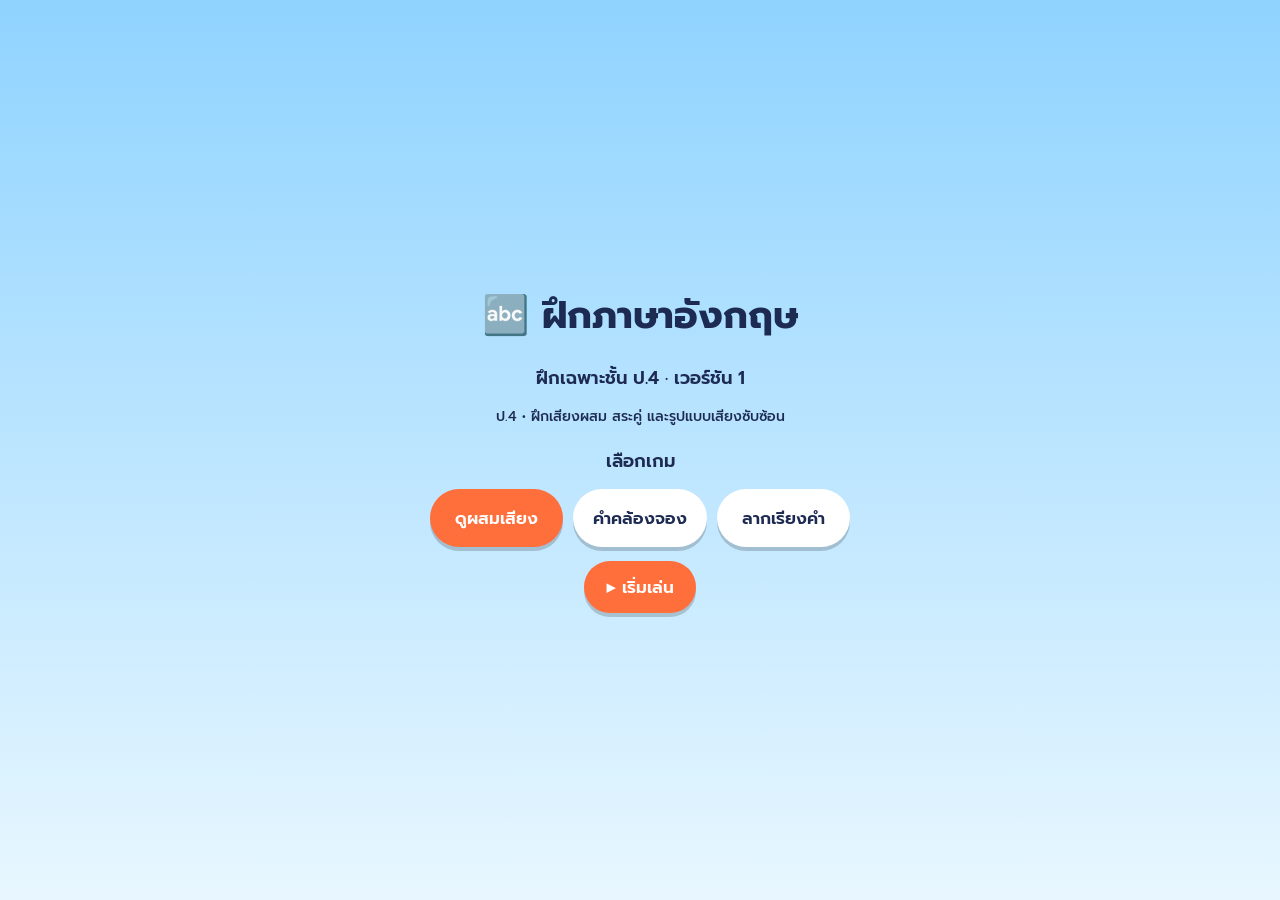
<file: phonics-p4.html>
<!DOCTYPE html>
<html lang="th">
<head>
<meta charset="utf-8">
<meta name="viewport" content="width=device-width, initial-scale=1, viewport-fit=cover">
<title>English Adventure · Phonics 3D ป.4</title>
<style>
:root{--sky1:#8fd3ff;--sky2:#e8f7ff;--ink:#1d2b53;--btn:#ff6f3c;--btn2:#ffffff;--btn2ink:#1d2b53;
box-sizing:border-box;padding-top:env(safe-area-inset-top,0px);padding-bottom:env(safe-area-inset-bottom,0px)}
@media (prefers-color-scheme:dark){:root:not([data-theme="light"]){--sky1:#10153a;--sky2:#3a3f7a;--ink:#f4f5ff;--btn:#ff8a4d;--btn2:#2a2f63;--btn2ink:#f4f5ff}}
:root[data-theme="dark"]{--sky1:#10153a;--sky2:#3a3f7a;--ink:#f4f5ff;--btn:#ff8a4d;--btn2:#2a2f63;--btn2ink:#f4f5ff}
*{box-sizing:border-box}
html,body{height:100%;margin:0;overflow:hidden}
body{background:linear-gradient(var(--sky1),var(--sky2));color:var(--ink);font-family:"Prompt","Noto Sans Thai",system-ui,sans-serif;display:flex;flex-direction:column}
#eq{text-align:center;font-size:clamp(26px,7vw,44px);font-weight:700;padding:14px 12px 0;min-height:68px;letter-spacing:.02em}
#eq b{color:var(--btn)}
#levelInfo{margin:4px auto 0;max-width:520px;padding:0 16px;text-align:center;font-size:14px;line-height:1.45;font-weight:600;opacity:.9}
#menu .hint{max-width:440px;margin:0;text-align:center;font-size:14px;line-height:1.5;font-weight:500}
#stage{flex:1;position:relative;min-height:0}
canvas{position:absolute;inset:0;width:100%;height:100%;display:block;touch-action:none}
#bar{display:flex;gap:10px;justify-content:center;padding:10px 12px 14px}
button{font:inherit;font-weight:600;font-size:17px;border:0;border-radius:999px;padding:13px 22px;cursor:pointer;background:var(--btn);color:#fff;box-shadow:0 4px 0 rgba(0,0,0,.18)}
button.alt{background:var(--btn2);color:var(--btn2ink)}
button:active{transform:translateY(2px);box-shadow:0 2px 0 rgba(0,0,0,.18)}
button:focus-visible{outline:3px solid var(--ink);outline-offset:2px}
#menu{position:fixed;inset:0;z-index:5;background:linear-gradient(var(--sky1),var(--sky2));display:flex;flex-direction:column;align-items:center;justify-content:center;gap:14px;padding:calc(16px + env(safe-area-inset-top,0px)) 16px calc(16px + env(safe-area-inset-bottom,0px))}
#menu.hide{display:none}
#menu h1{margin:0;font-size:clamp(26px,7vw,38px)}
#menu p{margin:6px 0 0;font-weight:600;font-size:18px}
.row{display:grid;grid-template-columns:repeat(3,1fr);gap:10px;width:min(420px,100%)}
.row.two{grid-template-columns:1fr 1fr}
.pick{background:var(--btn2);color:var(--btn2ink);padding:16px 8px}
.pick[aria-pressed="true"]{background:var(--btn);color:#fff}
</style>
<link href="https://fonts.googleapis.com/css2?family=Prompt:wght@600;700&display=swap" rel="stylesheet">
</head>
<body>
<div id="eq" aria-live="polite">กดเล่นได้เลย</div>
<div id="levelInfo" aria-live="polite"></div>
<div id="stage"><canvas id="c"></canvas></div>
<div id="bar"><button id="menuBtn" class="alt" aria-label="เมนู">☰</button>
<button id="again" class="alt">↻ เล่นอีกครั้ง</button>
<button id="next">คำต่อไป</button>
</div>
<div id="menu"><h1>🔤 ฝึกภาษาอังกฤษ</h1><p>ฝึกเฉพาะชั้น ป.4 · <span id="versionTitle">เวอร์ชัน 1</span></p><p id="gradeHint" class="hint">ฝึกเสียงผสมและสระคู่ เช่น sh, ch, ee, ai, oa</p>
<p>เลือกเกม</p>
<div class="row" id="modes"><button class="pick" data-m="blend">ดูผสมเสียง</button><button class="pick" data-m="rhyme">คำคล้องจอง</button><button class="pick" data-m="drag">ลากเรียงคำ</button></div>
<button id="go">▶ เริ่มเล่น</button></div>
<script src="./word-jump-grades-3-6/three.min.js"></script>
<script>
const GR={
4:{
1:["ch.ee.s.e:|🧀","g.r.ee.n|🟢","sh.ee.p|🐑","f.i.sh|🐟","t.oo.th|🦷","m.oo.n|🌙","r.ai.n|🌧️","b.oa.t|⛵","t.r.ai.n|🚆","ch.air|🪑"],
2:["c.ar:ar|🚗","f.or:or.k|🍴","b.ir:er.d|🐦","n.ur:er.se|👩‍⚕️","st.or:or.m|⛈️","c.ow:ow|🐄","cl.ou:ow.d|☁️","c.oi:oy.n|🪙","t.oy:oy|🧸","h.ow:ow|❓"]
}
};
const RH={
4:{
1:[["ain","p=🤕 r=🌧️ tr=🚆 br=🧠 ch=⛓️"],["oat","th=🫁 b=⛵ g=🐐 c=🧥 fl=🛟"]],
2:[["ow","c=🐄 h=❓ n=🌙 br=👁️ pl=🚜"],["oil","b=🍲 c=🌀 s=🌱 f=🥡 t=🛠️"]]
}
};
const SND={f:"fff",j:"juh",k:"kuh",l:"lll",m:"mmm",r:"rrr",v:"vvv",w:"wuh",y:"yuh",z:"zzz",x:"ks",ck:"kuh",ll:"lll",sh:"shh",ch:"chuh",th:"thuh",ng:"ng",ee:"ee",oo:"oo",ai:"ay",oa:"oh",ar:"ar",air:"air",a:"aah",b:"buh",c:"kuh",d:"duh",e:"eh",g:"guh",h:"huh",i:"ih",n:"nuh",o:"ah",p:"puh",s:"sss",t:"tuh",u:"uh"};
const HUES=[8,35,52,140,190,230,280,320];
const GRADE_GUIDE={
4:"ป.4 • ฝึกเสียงผสม สระคู่ และรูปแบบเสียงซับซ้อน"
};
const appVersion=Math.min(2,Math.max(1,Number(new URLSearchParams(location.search).get("version"))||1));
document.getElementById("versionTitle").textContent="เวอร์ชัน "+appVersion;
const stage=document.getElementById("stage"),cv=document.getElementById("c"),eq=document.getElementById("eq");
const renderer=new THREE.WebGLRenderer({canvas:cv,antialias:true,alpha:true});
renderer.setPixelRatio(Math.min(devicePixelRatio,2));
const scene=new THREE.Scene();
const cam=new THREE.PerspectiveCamera(45,1,.1,100);
scene.add(new THREE.HemisphereLight(0xffffff,0x88aa88,.95));
const sun=new THREE.DirectionalLight(0xffffff,.8);sun.position.set(4,8,6);scene.add(sun);

// scenery
const ground=new THREE.Mesh(new THREE.PlaneGeometry(80,60),new THREE.MeshStandardMaterial({color:0x7ed957,roughness:1}));
ground.rotation.x=-Math.PI/2;ground.position.z=-10;scene.add(ground);
[[-9,-3,-16,5,0x5cc04a],[8,-3.5,-18,6.5,0x4fb43f],[0,-4,-22,7,0x6bcb55]].forEach(([x,y,z,r,c])=>{
 const h=new THREE.Mesh(new THREE.SphereGeometry(r,32,16),new THREE.MeshStandardMaterial({color:c,roughness:1}));h.position.set(x,y,z);scene.add(h)});
const cloudMat=new THREE.MeshStandardMaterial({color:0xffffff,roughness:1,transparent:true,opacity:.92});
const clouds=[];
[[-7,7,-14],[6,8.5,-16],[0,10,-20]].forEach(([x,y,z])=>{
 const g=new THREE.Group();
 [[0,0,1],[1,.2,.8],[-1,.1,.8],[.4,.5,.7]].forEach(([a,b,s])=>{const m=new THREE.Mesh(new THREE.SphereGeometry(s,16,12),cloudMat);m.position.set(a,b,0);g.add(m)});
 g.position.set(x,y,z);scene.add(g);clouds.push(g)});

// block texture
function faceTex(ch,hue){
 const s=256,c=document.createElement("canvas");c.width=c.height=s;const x=c.getContext("2d");
 x.fillStyle=`hsl(${hue},85%,58%)`;x.fillRect(0,0,s,s);
 const g=x.createRadialGradient(90,70,10,128,128,190);g.addColorStop(0,"rgba(255,255,255,.35)");g.addColorStop(1,"rgba(0,0,0,.12)");
 x.fillStyle=g;x.fillRect(0,0,s,s);
 x.fillStyle="#fff";x.font=`700 ${[0,150,118,92,74,62,54][Math.min(ch.length,6)]}px Prompt,Arial,sans-serif`;x.textAlign="center";x.textBaseline="alphabetic";
 x.shadowColor="rgba(0,0,0,.25)";x.shadowOffsetY=6;x.fillText(ch,128,150);x.shadowColor="transparent";
 [82,174].forEach(ex=>{x.fillStyle="#fff";x.beginPath();x.arc(ex,196,18,0,7);x.fill();x.fillStyle="#1d2b53";x.beginPath();x.arc(ex+3,198,9,0,7);x.fill()});
 x.strokeStyle="#1d2b53";x.lineWidth=6;x.lineCap="round";x.beginPath();x.arc(128,214,16,.2,Math.PI-.2);x.stroke();
 const t=new THREE.CanvasTexture(c);t.anisotropy=4;return t}
function makeBlock(ch,hue){
 const side=new THREE.MeshStandardMaterial({color:new THREE.Color(`hsl(${hue},80%,52%)`),roughness:.45});
 const front=new THREE.MeshStandardMaterial({map:faceTex(ch,hue),roughness:.4});
 const geo=new THREE.BoxGeometry(1.5,1.5,1.5);geo.translate(0,.75,0);
 const m=new THREE.Mesh(geo,[side,side,side,side,front,side]);
 const sh=new THREE.Mesh(new THREE.CircleGeometry(.95,24),new THREE.MeshBasicMaterial({color:0,transparent:true,opacity:.22}));
 sh.rotation.x=-Math.PI/2;sh.position.y=.02;
 const g=new THREE.Group();g.add(m,sh);g.userData={m,ch};g.visible=false;return g}
function picSprite(emoji){
 const c=document.createElement("canvas");c.width=c.height=256;const x=c.getContext("2d");
 x.font="190px 'Apple Color Emoji','Segoe UI Emoji','Noto Color Emoji',sans-serif";x.textAlign="center";x.textBaseline="middle";x.fillText(emoji,128,138);
 const sp=new THREE.Sprite(new THREE.SpriteMaterial({map:new THREE.CanvasTexture(c),transparent:true}));sp.scale.set(.01,.01,.01);sp.position.set(0,4.1,0);return sp}

// layout
function fit(){
 const w=stage.clientWidth,h=stage.clientHeight;renderer.setSize(w,h,false);cam.aspect=w/h;
 const d=Math.max(9,need/(2*Math.tan(cam.fov*Math.PI/360)*cam.aspect));
 cam.position.set(0,2.6+d*.12,d);cam.lookAt(0,1.9,0);cam.updateProjectionMatrix()}
addEventListener("resize",fit);

// tween + speech
let tok=0,blocks=[],pic=null,assembled=false,need=6.6,grade=4,mode="blend";
const ease=p=>1-(1-p)*(1-p);
const tw=(d,f)=>new Promise(r=>{const s=tok,t0=performance.now();(function k(n){const p=Math.min(1,(n-t0)/(d*1000));f(p);if(p<1&&s===tok)requestAnimationFrame(k);else r()})(t0)});
const wait=d=>tw(d,()=>{});
function say(t,rate){return new Promise(res=>{const ss=window.speechSynthesis;if(!ss)return setTimeout(res,600);
 const u=new SpeechSynthesisUtterance(t);u.lang="en-US";u.rate=rate||.8;u.pitch=1.05;let finished=false;
 const done=()=>{if(finished)return;finished=true;clearTimeout(timer);res()};u.onend=done;u.onerror=done;
 const timer=setTimeout(done,3500);ss.speak(u)})}
async function squash(g,amt){const m=g.userData.m;await tw(.28,p=>{const k=Math.sin(p*Math.PI)*amt;m.scale.set(1+k,1-k,1+k)})}
async function hop(g,x1,h,d){const x0=g.position.x;await tw(d,p=>{g.position.x=x0+(x1-x0)*ease(p);g.position.y=Math.sin(p*Math.PI)*h;g.userData.m.rotation.y=Math.sin(p*Math.PI*2)*.25});g.userData.m.rotation.y=0;g.position.y=0}

function clear(){tok++;dr=null;drag=null;if(window.speechSynthesis)speechSynthesis.cancel();blocks.forEach(b=>scene.remove(b));if(pic)scene.remove(pic);blocks=[];pic=null;assembled=false}
let idx=0;
async function playBlend(){
 clear();const s=tok,[ws,emoji]=GR[grade][appVersion][idx%=GR[grade][appVersion].length].split("|"),U=ws.split(".").map(x=>x.split(":")),L=U.map(u=>u[0]),w=L.join(""),n=L.length,gap=n>3?1.85:2.15;need=(n-1)*gap+2.3;fit();
 eq.innerHTML="&nbsp;";
 blocks=L.map((ch,i)=>{const g=makeBlock(ch,HUES[(idx*3+i*2)%HUES.length]);g.userData.sound=U[i][1]!==undefined?U[i][1]:(SND[ch]||ch);g.position.set(i%2?9:-9,0,0);scene.add(g);return g});
 const xs=blocks.map((_,i)=>(i-(n-1)/2)*gap);
 for(let i=0;i<n;i++){
  if(s!==tok)return;const g=blocks[i];g.visible=true;
  await hop(g,xs[i],2.4,.75);if(s!==tok)return;
  squash(g,.28);const sd=U[i][1]!==undefined?U[i][1]:(SND[L[i]]||L[i]);if(sd)say(sd,.7);
  eq.innerHTML=L.slice(0,i+1).map(c=>`<b>${c}</b>`).join(" + ");
  await wait(.8)}
 if(s!==tok)return;
 await wait(.3);
 const gx=blocks.map((_,i)=>(i-(n-1)/2)*1.56);
 const slide=tw(.6,p=>blocks.forEach((g,i)=>g.position.x=xs[i]+(gx[i]-xs[i])*ease(p)));
 await slide;if(s!==tok)return;
 assembled=true;pic=picSprite(emoji);scene.add(pic);
 eq.innerHTML=`${L.map(c=>`<b>${c}</b>`).join(" + ")} = <b>${w}</b>`;
 say(w,.75);
 tw(.7,p=>{const k=p<.7?ease(p/.7)*2.6:2.6-.4*((p-.7)/.3);pic.scale.set(k,k,k)});
 for(let j=0;j<2;j++){await tw(.4,p=>blocks.forEach(g=>g.position.y=Math.sin(p*Math.PI)*1.1));if(s!==tok)return}
}
const play=()=>mode==="rhyme"?playRhyme():mode==="drag"?playDrag():playBlend();
async function playRhyme(){
 clear();const s=tok,F=RH[grade][appVersion][idx%RH[grade][appVersion].length],end=F[0],ons=F[1].split(" ").map(x=>x.split("="));
 need=5.6;fit();eq.innerHTML="&nbsp;";
 const eb=makeBlock(end,205);eb.position.set(9,0,0);eb.visible=true;scene.add(eb);blocks=[eb];
 await hop(eb,.78,2.4,.8);if(s!==tok)return;squash(eb,.25);
 const words=[];
 for(let i=0;i<ons.length;i++){
  const [on,em]=ons[i],g=makeBlock(on,HUES[(i*2+idx)%HUES.length]);g.position.set(-9,0,0);g.visible=true;scene.add(g);blocks=[eb,g];
  await hop(g,-.78,2.4,.7);if(s!==tok)return;
  squash(g,.25);words.push(on+end);
  eq.innerHTML=`<b>${on}</b> + ${end} = <b>${on+end}</b>`;
  await say(on+end,.75);if(s!==tok)return;
  pic=picSprite(em);scene.add(pic);assembled=true;
  tw(.5,p=>{const k=ease(p)*2.6;pic.scale.set(k,k,k)});
  await wait(1.3);if(s!==tok)return;
  assembled=false;scene.remove(pic);pic=null;
  await tw(.3,p=>{g.position.y=p*3;g.userData.m.scale.setScalar(1-p)});if(s!==tok)return;scene.remove(g)}
 blocks=[eb];eq.innerHTML=words.map(x=>`<b>${x}</b>`).join(" • ")+"<br>คล้องจองกัน!";
}
document.getElementById("again").onclick=play;
document.getElementById("next").onclick=()=>{if(mode==="drag"&&solved>=10){idx=0;stars=0;attempts=0;solved=0}else idx++;play()};
const menu=document.getElementById("menu");
function mark(){document.querySelectorAll("#modes .pick").forEach(b=>b.setAttribute("aria-pressed",b.dataset.m===mode));document.getElementById("gradeHint").textContent=GRADE_GUIDE[grade]}
function updateLevelInfo(){const el=document.getElementById("levelInfo");el.textContent=(GRADE_GUIDE[grade]||"")+" · เวอร์ชัน "+appVersion}
document.querySelectorAll("#modes .pick").forEach(b=>b.onclick=()=>{mode=b.dataset.m;mark()});
document.getElementById("go").onclick=()=>{menu.classList.add("hide");idx=0;stars=0;attempts=0;solved=0;updateLevelInfo();play()};
document.getElementById("menuBtn").onclick=()=>{clear();eq.innerHTML="&nbsp;";menu.classList.remove("hide")};
mark();

// tap a block to hear its sound
const ray=new THREE.Raycaster(),mp=new THREE.Vector2();
cv.addEventListener("pointerdown",e=>{if(mode==="drag")return;
 const r=cv.getBoundingClientRect();mp.set((e.clientX-r.left)/r.width*2-1,-((e.clientY-r.top)/r.height)*2+1);
 ray.setFromCamera(mp,cam);const hit=ray.intersectObjects(blocks.filter(b=>b.visible).map(b=>b.userData.m))[0];
 if(hit){const g=hit.object.parent;if(window.speechSynthesis)speechSynthesis.cancel();if(g.userData.sound)say(g.userData.sound,.7);
  const s=tok;tw(.35,p=>{g.position.y=Math.sin(p*Math.PI)*.9})}});

// loop
let dr=null,drag=null,stars=0,attempts=0,solved=0;
const gp=new THREE.Plane(new THREE.Vector3(0,1,0),0),hp=new THREE.Vector3();
const hud=m=>{eq.innerHTML=`${m}<br><small style="font-size:.55em">⭐ ${stars}　ถูก ${solved}/10　ลอง ${attempts}</small>`};
function aim(e){const r=cv.getBoundingClientRect();mp.set((e.clientX-r.left)/r.width*2-1,-((e.clientY-r.top)/r.height)*2+1);ray.setFromCamera(mp,cam)}
function gpt(e){aim(e);return ray.ray.intersectPlane(gp,hp)}
async function playDrag(){
 clear();const s=tok,[ws,emoji]=GR[grade][appVersion][idx%=GR[grade][appVersion].length].split("|"),U=ws.split(".").map(x=>x.split(":")),L=U.map(u=>u[0]),w=L.join(""),n=L.length,gap=n>3?1.85:2.15;
 need=((n-1)*gap+1.8)*1.55;fit();
 const xs=L.map((_,i)=>(i-(n-1)/2)*gap);
 const slots=xs.map(x=>{const g=new THREE.Group(),mk=(sz,c,o)=>{const m=new THREE.Mesh(new THREE.PlaneGeometry(sz,sz),new THREE.MeshBasicMaterial({color:c,transparent:true,opacity:o}));m.rotation.x=-Math.PI/2;return m};const a=mk(1.9,0xffd23f,1),b=mk(1.6,0x0b1b6b,.9);b.position.y=.04;g.add(a,b);g.position.set(x,.03,4);scene.add(g);return g});
 const order=L.map((_,i)=>i).sort(()=>Math.random()-.5);
 const tray=order.map((k,j)=>{const g=makeBlock(L[k],HUES[(idx*3+k*2)%HUES.length]);g.userData.sound=U[k][1]!==undefined?U[k][1]:(SND[L[k]]||L[k]);g.userData.k=k;g.userData.home=new THREE.Vector3((j-(n-1)/2)*gap*.95,0,-1.2);g.position.copy(g.userData.home);g.visible=true;scene.add(g);return g});
 blocks=[...tray,...slots];
 pic=picSprite(emoji);pic.scale.set(2.2,2.2,2.2);scene.add(pic);assembled=true;
 dr={L,U,w,xs,fill:[],placed:0,done:false};
 hud("ลากตัวอักษรมาเรียงคำให้ถูกต้อง");say(w,.75);
}
cv.addEventListener("pointerdown",e=>{
 if(mode!=="drag"||!dr||dr.done)return;
 aim(e);const hit=ray.intersectObjects(blocks.filter(b=>b.userData.m&&!b.userData.lock).map(b=>b.userData.m))[0];
 if(!hit)return;const g=hit.object.parent,p=gpt(e);if(!p)return;
 drag={g,dx:g.position.x-p.x,dz:g.position.z-p.z};cv.setPointerCapture(e.pointerId);g.position.y=.6;
 const k=g.userData.k,sd=dr.U[k][1]!==undefined?dr.U[k][1]:(SND[dr.L[k]]||dr.L[k]);
 if(window.speechSynthesis)speechSynthesis.cancel();if(sd)say(sd,.7)});
cv.addEventListener("pointermove",e=>{if(!drag)return;const p=gpt(e);if(p){drag.g.position.x=p.x+drag.dx;drag.g.position.z=p.z+drag.dz}});
const rel=()=>{if(!drag)return;const g=drag.g;drag=null;drop(g)};
cv.addEventListener("pointerup",rel);cv.addEventListener("pointercancel",rel);
async function drop(g){
 if(!dr)return;const s=tok,u=g.userData;g.position.y=0;
 let b=-1,bd=2.2;dr.xs.forEach((x,j)=>{if(dr.fill[j])return;const d=Math.hypot(g.position.x-x,g.position.z-4);if(d<bd){bd=d;b=j}});
 const x0=g.position.x,z0=g.position.z;
 if(b>=0&&dr.L[b]===u.ch){
  dr.fill[b]=1;u.lock=1;
  await tw(.18,p=>{g.position.x=x0+(dr.xs[b]-x0)*p;g.position.z=z0+(4-z0)*p});if(s!==tok)return;
  squash(g,.28);
  if(++dr.placed===dr.L.length)win();
 }else{
  attempts++;hud("ยังไม่ตรง ลองฟังเสียงแล้วเรียงใหม่");
  const h=u.home;
  await tw(.35,p=>{g.position.x=x0+(h.x-x0)*ease(p);g.position.z=z0+(h.z-z0)*ease(p);u.m.rotation.z=Math.sin(p*Math.PI*4)*.25*(1-p)});u.m.rotation.z=0}
}
async function win(){
 const s=tok;dr.done=true;stars++;solved++;
 hud(`${dr.L.map(c=>`<b>${c}</b>`).join(" + ")} = <b>${dr.w}</b><br>เก่งมาก! อ่านคำเต็มตามเสียง`);
 say(dr.w,.75);tw(.6,p=>{const k=2.2+ease(p)*.6;pic.scale.set(k,k,k)});
 const m=picSprite("⭐").material.map,arr=[];
 for(let i=0;i<16;i++){const sp=new THREE.Sprite(new THREE.SpriteMaterial({map:m,transparent:true}));sp.scale.set(.7,.7,.7);scene.add(sp);blocks.push(sp);arr.push([sp,(Math.random()-.5)*8,3+Math.random()*3,Math.random()*2-.5])}
 tw(1.3,p=>{const t=p*1.3;arr.forEach(([sp,vx,vy,vz])=>sp.position.set(vx*t,2.4+vy*t-4*t*t,vz*t))});
 for(let j=0;j<2;j++){await tw(.4,p=>blocks.forEach(g=>{if(g.userData.m)g.position.y=Math.sin(p*Math.PI)*1.1}));if(s!==tok)return}
 await wait(1.2);if(s!==tok)return;
 if(solved>=10){dr.done=true;if(window.parent!==window)window.parent.postMessage({type:"english-adventure-phonics-result",grade:grade,version:appVersion,correct:solved,total:10,attempts:attempts,score:Math.round(solved/10*100)},location.origin);hud(`ครบ 10 คำแล้ว! ได้ ⭐ ${stars} ดวง<br>ทบทวนคำที่ยังไม่คล่องกับคุณครู`);return}
 idx++;playDrag();
}
const clock=new THREE.Clock();
(function loop(){const t=clock.getElapsedTime();
 clouds.forEach((c,i)=>c.position.x+=Math.sin(t*.2+i)*.003);
 if(assembled&&pic)pic.position.y=4.1+Math.sin(t*2.5)*.12;
 renderer.render(scene,cam);requestAnimationFrame(loop)})();
fit();
</script>
</body>
</html>
</file>
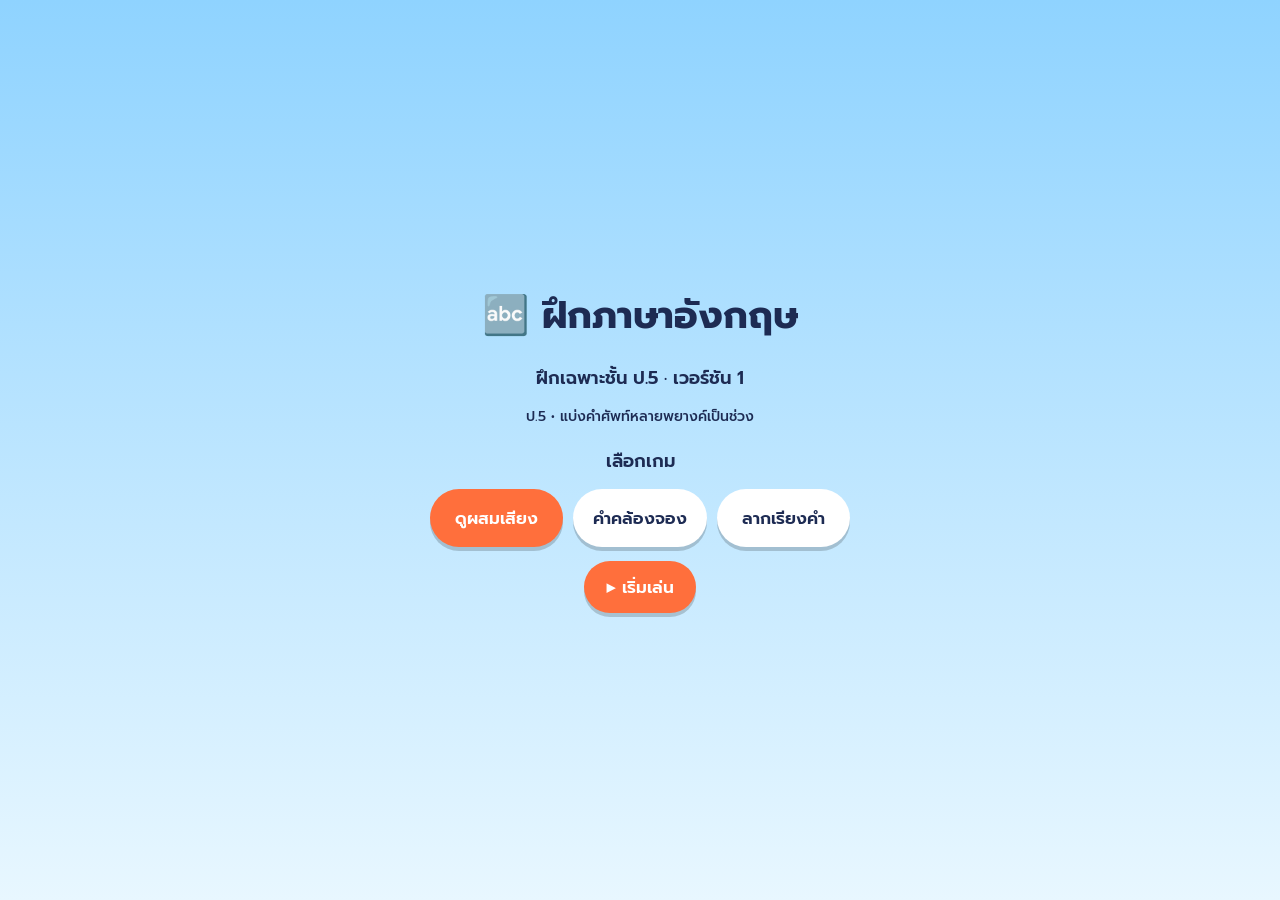
<file: phonics-p5.html>
<!DOCTYPE html>
<html lang="th">
<head>
<meta charset="utf-8">
<meta name="viewport" content="width=device-width, initial-scale=1, viewport-fit=cover">
<title>English Adventure · Phonics 3D ป.5</title>
<style>
:root{--sky1:#8fd3ff;--sky2:#e8f7ff;--ink:#1d2b53;--btn:#ff6f3c;--btn2:#ffffff;--btn2ink:#1d2b53;
box-sizing:border-box;padding-top:env(safe-area-inset-top,0px);padding-bottom:env(safe-area-inset-bottom,0px)}
@media (prefers-color-scheme:dark){:root:not([data-theme="light"]){--sky1:#10153a;--sky2:#3a3f7a;--ink:#f4f5ff;--btn:#ff8a4d;--btn2:#2a2f63;--btn2ink:#f4f5ff}}
:root[data-theme="dark"]{--sky1:#10153a;--sky2:#3a3f7a;--ink:#f4f5ff;--btn:#ff8a4d;--btn2:#2a2f63;--btn2ink:#f4f5ff}
*{box-sizing:border-box}
html,body{height:100%;margin:0;overflow:hidden}
body{background:linear-gradient(var(--sky1),var(--sky2));color:var(--ink);font-family:"Prompt","Noto Sans Thai",system-ui,sans-serif;display:flex;flex-direction:column}
#eq{text-align:center;font-size:clamp(26px,7vw,44px);font-weight:700;padding:14px 12px 0;min-height:68px;letter-spacing:.02em}
#eq b{color:var(--btn)}
#levelInfo{margin:4px auto 0;max-width:520px;padding:0 16px;text-align:center;font-size:14px;line-height:1.45;font-weight:600;opacity:.9}
#menu .hint{max-width:440px;margin:0;text-align:center;font-size:14px;line-height:1.5;font-weight:500}
#stage{flex:1;position:relative;min-height:0}
canvas{position:absolute;inset:0;width:100%;height:100%;display:block;touch-action:none}
#bar{display:flex;gap:10px;justify-content:center;padding:10px 12px 14px}
button{font:inherit;font-weight:600;font-size:17px;border:0;border-radius:999px;padding:13px 22px;cursor:pointer;background:var(--btn);color:#fff;box-shadow:0 4px 0 rgba(0,0,0,.18)}
button.alt{background:var(--btn2);color:var(--btn2ink)}
button:active{transform:translateY(2px);box-shadow:0 2px 0 rgba(0,0,0,.18)}
button:focus-visible{outline:3px solid var(--ink);outline-offset:2px}
#menu{position:fixed;inset:0;z-index:5;background:linear-gradient(var(--sky1),var(--sky2));display:flex;flex-direction:column;align-items:center;justify-content:center;gap:14px;padding:calc(16px + env(safe-area-inset-top,0px)) 16px calc(16px + env(safe-area-inset-bottom,0px))}
#menu.hide{display:none}
#menu h1{margin:0;font-size:clamp(26px,7vw,38px)}
#menu p{margin:6px 0 0;font-weight:600;font-size:18px}
.row{display:grid;grid-template-columns:repeat(3,1fr);gap:10px;width:min(420px,100%)}
.row.two{grid-template-columns:1fr 1fr}
.pick{background:var(--btn2);color:var(--btn2ink);padding:16px 8px}
.pick[aria-pressed="true"]{background:var(--btn);color:#fff}
</style>
<link href="https://fonts.googleapis.com/css2?family=Prompt:wght@600;700&display=swap" rel="stylesheet">
</head>
<body>
<div id="eq" aria-live="polite">กดเล่นได้เลย</div>
<div id="levelInfo" aria-live="polite"></div>
<div id="stage"><canvas id="c"></canvas></div>
<div id="bar"><button id="menuBtn" class="alt" aria-label="เมนู">☰</button>
<button id="again" class="alt">↻ เล่นอีกครั้ง</button>
<button id="next">คำต่อไป</button>
</div>
<div id="menu"><h1>🔤 ฝึกภาษาอังกฤษ</h1><p>ฝึกเฉพาะชั้น ป.5 · <span id="versionTitle">เวอร์ชัน 1</span></p><p id="gradeHint" class="hint">ฝึกอ่านคำศัพท์หลายพยางค์ เช่น pumpkin, banana</p>
<p>เลือกเกม</p>
<div class="row" id="modes"><button class="pick" data-m="blend">ดูผสมเสียง</button><button class="pick" data-m="rhyme">คำคล้องจอง</button><button class="pick" data-m="drag">ลากเรียงคำ</button></div>
<button id="go">▶ เริ่มเล่น</button></div>
<script src="./word-jump-grades-3-6/three.min.js"></script>
<script>
const GR={
5:{
1:["pump.kin|🎃","kan.ga.roo|🦘","sun.flow.er|🌻","rab.bit|🐰","ap.ple|🍎","wa.ter|💧","pen.cil|✏️","mon.key|🐵","ba.na.na|🍌","um.brel.la|☂️"],
2:["bi.cyc.le|🚲","cam.er.a|📷","po.ta.to|🥔","el.e.phant|🐘","com.put.er|💻","ad.ven.ture|🧭","yes.ter.day|📅","hol.i.day|🏖️","pop.u.la.tion|👥","but.ter.fly|🦋"]
}
};
const RH={
5:{
1:[["ight","r=✅ l=💡 n=🌙 f=🥊 fl=✈️"],["ound","f=🔍 r=⭕ s=🔊 h=🐕 gr=🌱"]],
2:[["berry","straw=🍓 blue=🫐 rasp=🫐 black=🫐 cran=🔴"],["tion","na=🇺🇳 sta=🚉 frac=🍕 sec=📄 ac=⚡"]]
}
};
const SND={f:"fff",j:"juh",k:"kuh",l:"lll",m:"mmm",r:"rrr",v:"vvv",w:"wuh",y:"yuh",z:"zzz",x:"ks",ck:"kuh",ll:"lll",sh:"shh",ch:"chuh",th:"thuh",ng:"ng",ee:"ee",oo:"oo",ai:"ay",oa:"oh",ar:"ar",air:"air",a:"aah",b:"buh",c:"kuh",d:"duh",e:"eh",g:"guh",h:"huh",i:"ih",n:"nuh",o:"ah",p:"puh",s:"sss",t:"tuh",u:"uh"};
const HUES=[8,35,52,140,190,230,280,320];
const GRADE_GUIDE={
5:"ป.5 • แบ่งคำศัพท์หลายพยางค์เป็นช่วง"
};
const appVersion=Math.min(2,Math.max(1,Number(new URLSearchParams(location.search).get("version"))||1));
document.getElementById("versionTitle").textContent="เวอร์ชัน "+appVersion;
const stage=document.getElementById("stage"),cv=document.getElementById("c"),eq=document.getElementById("eq");
const renderer=new THREE.WebGLRenderer({canvas:cv,antialias:true,alpha:true});
renderer.setPixelRatio(Math.min(devicePixelRatio,2));
const scene=new THREE.Scene();
const cam=new THREE.PerspectiveCamera(45,1,.1,100);
scene.add(new THREE.HemisphereLight(0xffffff,0x88aa88,.95));
const sun=new THREE.DirectionalLight(0xffffff,.8);sun.position.set(4,8,6);scene.add(sun);

// scenery
const ground=new THREE.Mesh(new THREE.PlaneGeometry(80,60),new THREE.MeshStandardMaterial({color:0x7ed957,roughness:1}));
ground.rotation.x=-Math.PI/2;ground.position.z=-10;scene.add(ground);
[[-9,-3,-16,5,0x5cc04a],[8,-3.5,-18,6.5,0x4fb43f],[0,-4,-22,7,0x6bcb55]].forEach(([x,y,z,r,c])=>{
 const h=new THREE.Mesh(new THREE.SphereGeometry(r,32,16),new THREE.MeshStandardMaterial({color:c,roughness:1}));h.position.set(x,y,z);scene.add(h)});
const cloudMat=new THREE.MeshStandardMaterial({color:0xffffff,roughness:1,transparent:true,opacity:.92});
const clouds=[];
[[-7,7,-14],[6,8.5,-16],[0,10,-20]].forEach(([x,y,z])=>{
 const g=new THREE.Group();
 [[0,0,1],[1,.2,.8],[-1,.1,.8],[.4,.5,.7]].forEach(([a,b,s])=>{const m=new THREE.Mesh(new THREE.SphereGeometry(s,16,12),cloudMat);m.position.set(a,b,0);g.add(m)});
 g.position.set(x,y,z);scene.add(g);clouds.push(g)});

// block texture
function faceTex(ch,hue){
 const s=256,c=document.createElement("canvas");c.width=c.height=s;const x=c.getContext("2d");
 x.fillStyle=`hsl(${hue},85%,58%)`;x.fillRect(0,0,s,s);
 const g=x.createRadialGradient(90,70,10,128,128,190);g.addColorStop(0,"rgba(255,255,255,.35)");g.addColorStop(1,"rgba(0,0,0,.12)");
 x.fillStyle=g;x.fillRect(0,0,s,s);
 x.fillStyle="#fff";x.font=`700 ${[0,150,118,92,74,62,54][Math.min(ch.length,6)]}px Prompt,Arial,sans-serif`;x.textAlign="center";x.textBaseline="alphabetic";
 x.shadowColor="rgba(0,0,0,.25)";x.shadowOffsetY=6;x.fillText(ch,128,150);x.shadowColor="transparent";
 [82,174].forEach(ex=>{x.fillStyle="#fff";x.beginPath();x.arc(ex,196,18,0,7);x.fill();x.fillStyle="#1d2b53";x.beginPath();x.arc(ex+3,198,9,0,7);x.fill()});
 x.strokeStyle="#1d2b53";x.lineWidth=6;x.lineCap="round";x.beginPath();x.arc(128,214,16,.2,Math.PI-.2);x.stroke();
 const t=new THREE.CanvasTexture(c);t.anisotropy=4;return t}
function makeBlock(ch,hue){
 const side=new THREE.MeshStandardMaterial({color:new THREE.Color(`hsl(${hue},80%,52%)`),roughness:.45});
 const front=new THREE.MeshStandardMaterial({map:faceTex(ch,hue),roughness:.4});
 const geo=new THREE.BoxGeometry(1.5,1.5,1.5);geo.translate(0,.75,0);
 const m=new THREE.Mesh(geo,[side,side,side,side,front,side]);
 const sh=new THREE.Mesh(new THREE.CircleGeometry(.95,24),new THREE.MeshBasicMaterial({color:0,transparent:true,opacity:.22}));
 sh.rotation.x=-Math.PI/2;sh.position.y=.02;
 const g=new THREE.Group();g.add(m,sh);g.userData={m,ch};g.visible=false;return g}
function picSprite(emoji){
 const c=document.createElement("canvas");c.width=c.height=256;const x=c.getContext("2d");
 x.font="190px 'Apple Color Emoji','Segoe UI Emoji','Noto Color Emoji',sans-serif";x.textAlign="center";x.textBaseline="middle";x.fillText(emoji,128,138);
 const sp=new THREE.Sprite(new THREE.SpriteMaterial({map:new THREE.CanvasTexture(c),transparent:true}));sp.scale.set(.01,.01,.01);sp.position.set(0,4.1,0);return sp}

// layout
function fit(){
 const w=stage.clientWidth,h=stage.clientHeight;renderer.setSize(w,h,false);cam.aspect=w/h;
 const d=Math.max(9,need/(2*Math.tan(cam.fov*Math.PI/360)*cam.aspect));
 cam.position.set(0,2.6+d*.12,d);cam.lookAt(0,1.9,0);cam.updateProjectionMatrix()}
addEventListener("resize",fit);

// tween + speech
let tok=0,blocks=[],pic=null,assembled=false,need=6.6,grade=5,mode="blend";
const ease=p=>1-(1-p)*(1-p);
const tw=(d,f)=>new Promise(r=>{const s=tok,t0=performance.now();(function k(n){const p=Math.min(1,(n-t0)/(d*1000));f(p);if(p<1&&s===tok)requestAnimationFrame(k);else r()})(t0)});
const wait=d=>tw(d,()=>{});
function say(t,rate){return new Promise(res=>{const ss=window.speechSynthesis;if(!ss)return setTimeout(res,600);
 const u=new SpeechSynthesisUtterance(t);u.lang="en-US";u.rate=rate||.8;u.pitch=1.05;let finished=false;
 const done=()=>{if(finished)return;finished=true;clearTimeout(timer);res()};u.onend=done;u.onerror=done;
 const timer=setTimeout(done,3500);ss.speak(u)})}
async function squash(g,amt){const m=g.userData.m;await tw(.28,p=>{const k=Math.sin(p*Math.PI)*amt;m.scale.set(1+k,1-k,1+k)})}
async function hop(g,x1,h,d){const x0=g.position.x;await tw(d,p=>{g.position.x=x0+(x1-x0)*ease(p);g.position.y=Math.sin(p*Math.PI)*h;g.userData.m.rotation.y=Math.sin(p*Math.PI*2)*.25});g.userData.m.rotation.y=0;g.position.y=0}

function clear(){tok++;dr=null;drag=null;if(window.speechSynthesis)speechSynthesis.cancel();blocks.forEach(b=>scene.remove(b));if(pic)scene.remove(pic);blocks=[];pic=null;assembled=false}
let idx=0;
async function playBlend(){
 clear();const s=tok,[ws,emoji]=GR[grade][appVersion][idx%=GR[grade][appVersion].length].split("|"),U=ws.split(".").map(x=>x.split(":")),L=U.map(u=>u[0]),w=L.join(""),n=L.length,gap=n>3?1.85:2.15;need=(n-1)*gap+2.3;fit();
 eq.innerHTML="&nbsp;";
 blocks=L.map((ch,i)=>{const g=makeBlock(ch,HUES[(idx*3+i*2)%HUES.length]);g.userData.sound=U[i][1]!==undefined?U[i][1]:(SND[ch]||ch);g.position.set(i%2?9:-9,0,0);scene.add(g);return g});
 const xs=blocks.map((_,i)=>(i-(n-1)/2)*gap);
 for(let i=0;i<n;i++){
  if(s!==tok)return;const g=blocks[i];g.visible=true;
  await hop(g,xs[i],2.4,.75);if(s!==tok)return;
  squash(g,.28);const sd=U[i][1]!==undefined?U[i][1]:(SND[L[i]]||L[i]);if(sd)say(sd,.7);
  eq.innerHTML=L.slice(0,i+1).map(c=>`<b>${c}</b>`).join(" + ");
  await wait(.8)}
 if(s!==tok)return;
 await wait(.3);
 const gx=blocks.map((_,i)=>(i-(n-1)/2)*1.56);
 const slide=tw(.6,p=>blocks.forEach((g,i)=>g.position.x=xs[i]+(gx[i]-xs[i])*ease(p)));
 await slide;if(s!==tok)return;
 assembled=true;pic=picSprite(emoji);scene.add(pic);
 eq.innerHTML=`${L.map(c=>`<b>${c}</b>`).join(" + ")} = <b>${w}</b>`;
 say(w,.75);
 tw(.7,p=>{const k=p<.7?ease(p/.7)*2.6:2.6-.4*((p-.7)/.3);pic.scale.set(k,k,k)});
 for(let j=0;j<2;j++){await tw(.4,p=>blocks.forEach(g=>g.position.y=Math.sin(p*Math.PI)*1.1));if(s!==tok)return}
}
const play=()=>mode==="rhyme"?playRhyme():mode==="drag"?playDrag():playBlend();
async function playRhyme(){
 clear();const s=tok,F=RH[grade][appVersion][idx%RH[grade][appVersion].length],end=F[0],ons=F[1].split(" ").map(x=>x.split("="));
 need=5.6;fit();eq.innerHTML="&nbsp;";
 const eb=makeBlock(end,205);eb.position.set(9,0,0);eb.visible=true;scene.add(eb);blocks=[eb];
 await hop(eb,.78,2.4,.8);if(s!==tok)return;squash(eb,.25);
 const words=[];
 for(let i=0;i<ons.length;i++){
  const [on,em]=ons[i],g=makeBlock(on,HUES[(i*2+idx)%HUES.length]);g.position.set(-9,0,0);g.visible=true;scene.add(g);blocks=[eb,g];
  await hop(g,-.78,2.4,.7);if(s!==tok)return;
  squash(g,.25);words.push(on+end);
  eq.innerHTML=`<b>${on}</b> + ${end} = <b>${on+end}</b>`;
  await say(on+end,.75);if(s!==tok)return;
  pic=picSprite(em);scene.add(pic);assembled=true;
  tw(.5,p=>{const k=ease(p)*2.6;pic.scale.set(k,k,k)});
  await wait(1.3);if(s!==tok)return;
  assembled=false;scene.remove(pic);pic=null;
  await tw(.3,p=>{g.position.y=p*3;g.userData.m.scale.setScalar(1-p)});if(s!==tok)return;scene.remove(g)}
 blocks=[eb];eq.innerHTML=words.map(x=>`<b>${x}</b>`).join(" • ")+"<br>คล้องจองกัน!";
}
document.getElementById("again").onclick=play;
document.getElementById("next").onclick=()=>{if(mode==="drag"&&solved>=10){idx=0;stars=0;attempts=0;solved=0}else idx++;play()};
const menu=document.getElementById("menu");
function mark(){document.querySelectorAll("#modes .pick").forEach(b=>b.setAttribute("aria-pressed",b.dataset.m===mode));document.getElementById("gradeHint").textContent=GRADE_GUIDE[grade]}
function updateLevelInfo(){const el=document.getElementById("levelInfo");el.textContent=(GRADE_GUIDE[grade]||"")+" · เวอร์ชัน "+appVersion}
document.querySelectorAll("#modes .pick").forEach(b=>b.onclick=()=>{mode=b.dataset.m;mark()});
document.getElementById("go").onclick=()=>{menu.classList.add("hide");idx=0;stars=0;attempts=0;solved=0;updateLevelInfo();play()};
document.getElementById("menuBtn").onclick=()=>{clear();eq.innerHTML="&nbsp;";menu.classList.remove("hide")};
mark();

// tap a block to hear its sound
const ray=new THREE.Raycaster(),mp=new THREE.Vector2();
cv.addEventListener("pointerdown",e=>{if(mode==="drag")return;
 const r=cv.getBoundingClientRect();mp.set((e.clientX-r.left)/r.width*2-1,-((e.clientY-r.top)/r.height)*2+1);
 ray.setFromCamera(mp,cam);const hit=ray.intersectObjects(blocks.filter(b=>b.visible).map(b=>b.userData.m))[0];
 if(hit){const g=hit.object.parent;if(window.speechSynthesis)speechSynthesis.cancel();if(g.userData.sound)say(g.userData.sound,.7);
  const s=tok;tw(.35,p=>{g.position.y=Math.sin(p*Math.PI)*.9})}});

// loop
let dr=null,drag=null,stars=0,attempts=0,solved=0;
const gp=new THREE.Plane(new THREE.Vector3(0,1,0),0),hp=new THREE.Vector3();
const hud=m=>{eq.innerHTML=`${m}<br><small style="font-size:.55em">⭐ ${stars}　ถูก ${solved}/10　ลอง ${attempts}</small>`};
function aim(e){const r=cv.getBoundingClientRect();mp.set((e.clientX-r.left)/r.width*2-1,-((e.clientY-r.top)/r.height)*2+1);ray.setFromCamera(mp,cam)}
function gpt(e){aim(e);return ray.ray.intersectPlane(gp,hp)}
async function playDrag(){
 clear();const s=tok,[ws,emoji]=GR[grade][appVersion][idx%=GR[grade][appVersion].length].split("|"),U=ws.split(".").map(x=>x.split(":")),L=U.map(u=>u[0]),w=L.join(""),n=L.length,gap=n>3?1.85:2.15;
 need=((n-1)*gap+1.8)*1.55;fit();
 const xs=L.map((_,i)=>(i-(n-1)/2)*gap);
 const slots=xs.map(x=>{const g=new THREE.Group(),mk=(sz,c,o)=>{const m=new THREE.Mesh(new THREE.PlaneGeometry(sz,sz),new THREE.MeshBasicMaterial({color:c,transparent:true,opacity:o}));m.rotation.x=-Math.PI/2;return m};const a=mk(1.9,0xffd23f,1),b=mk(1.6,0x0b1b6b,.9);b.position.y=.04;g.add(a,b);g.position.set(x,.03,4);scene.add(g);return g});
 const order=L.map((_,i)=>i).sort(()=>Math.random()-.5);
 const tray=order.map((k,j)=>{const g=makeBlock(L[k],HUES[(idx*3+k*2)%HUES.length]);g.userData.sound=U[k][1]!==undefined?U[k][1]:(SND[L[k]]||L[k]);g.userData.k=k;g.userData.home=new THREE.Vector3((j-(n-1)/2)*gap*.95,0,-1.2);g.position.copy(g.userData.home);g.visible=true;scene.add(g);return g});
 blocks=[...tray,...slots];
 pic=picSprite(emoji);pic.scale.set(2.2,2.2,2.2);scene.add(pic);assembled=true;
 dr={L,U,w,xs,fill:[],placed:0,done:false};
 hud("ลากตัวอักษรมาเรียงคำให้ถูกต้อง");say(w,.75);
}
cv.addEventListener("pointerdown",e=>{
 if(mode!=="drag"||!dr||dr.done)return;
 aim(e);const hit=ray.intersectObjects(blocks.filter(b=>b.userData.m&&!b.userData.lock).map(b=>b.userData.m))[0];
 if(!hit)return;const g=hit.object.parent,p=gpt(e);if(!p)return;
 drag={g,dx:g.position.x-p.x,dz:g.position.z-p.z};cv.setPointerCapture(e.pointerId);g.position.y=.6;
 const k=g.userData.k,sd=dr.U[k][1]!==undefined?dr.U[k][1]:(SND[dr.L[k]]||dr.L[k]);
 if(window.speechSynthesis)speechSynthesis.cancel();if(sd)say(sd,.7)});
cv.addEventListener("pointermove",e=>{if(!drag)return;const p=gpt(e);if(p){drag.g.position.x=p.x+drag.dx;drag.g.position.z=p.z+drag.dz}});
const rel=()=>{if(!drag)return;const g=drag.g;drag=null;drop(g)};
cv.addEventListener("pointerup",rel);cv.addEventListener("pointercancel",rel);
async function drop(g){
 if(!dr)return;const s=tok,u=g.userData;g.position.y=0;
 let b=-1,bd=2.2;dr.xs.forEach((x,j)=>{if(dr.fill[j])return;const d=Math.hypot(g.position.x-x,g.position.z-4);if(d<bd){bd=d;b=j}});
 const x0=g.position.x,z0=g.position.z;
 if(b>=0&&dr.L[b]===u.ch){
  dr.fill[b]=1;u.lock=1;
  await tw(.18,p=>{g.position.x=x0+(dr.xs[b]-x0)*p;g.position.z=z0+(4-z0)*p});if(s!==tok)return;
  squash(g,.28);
  if(++dr.placed===dr.L.length)win();
 }else{
  attempts++;hud("ยังไม่ตรง ลองฟังเสียงแล้วเรียงใหม่");
  const h=u.home;
  await tw(.35,p=>{g.position.x=x0+(h.x-x0)*ease(p);g.position.z=z0+(h.z-z0)*ease(p);u.m.rotation.z=Math.sin(p*Math.PI*4)*.25*(1-p)});u.m.rotation.z=0}
}
async function win(){
 const s=tok;dr.done=true;stars++;solved++;
 hud(`${dr.L.map(c=>`<b>${c}</b>`).join(" + ")} = <b>${dr.w}</b><br>เก่งมาก! อ่านคำเต็มตามเสียง`);
 say(dr.w,.75);tw(.6,p=>{const k=2.2+ease(p)*.6;pic.scale.set(k,k,k)});
 const m=picSprite("⭐").material.map,arr=[];
 for(let i=0;i<16;i++){const sp=new THREE.Sprite(new THREE.SpriteMaterial({map:m,transparent:true}));sp.scale.set(.7,.7,.7);scene.add(sp);blocks.push(sp);arr.push([sp,(Math.random()-.5)*8,3+Math.random()*3,Math.random()*2-.5])}
 tw(1.3,p=>{const t=p*1.3;arr.forEach(([sp,vx,vy,vz])=>sp.position.set(vx*t,2.4+vy*t-4*t*t,vz*t))});
 for(let j=0;j<2;j++){await tw(.4,p=>blocks.forEach(g=>{if(g.userData.m)g.position.y=Math.sin(p*Math.PI)*1.1}));if(s!==tok)return}
 await wait(1.2);if(s!==tok)return;
 if(solved>=10){dr.done=true;if(window.parent!==window)window.parent.postMessage({type:"english-adventure-phonics-result",grade:grade,version:appVersion,correct:solved,total:10,attempts:attempts,score:Math.round(solved/10*100)},location.origin);hud(`ครบ 10 คำแล้ว! ได้ ⭐ ${stars} ดวง<br>ทบทวนคำที่ยังไม่คล่องกับคุณครู`);return}
 idx++;playDrag();
}
const clock=new THREE.Clock();
(function loop(){const t=clock.getElapsedTime();
 clouds.forEach((c,i)=>c.position.x+=Math.sin(t*.2+i)*.003);
 if(assembled&&pic)pic.position.y=4.1+Math.sin(t*2.5)*.12;
 renderer.render(scene,cam);requestAnimationFrame(loop)})();
fit();
</script>
</body>
</html>
</file>
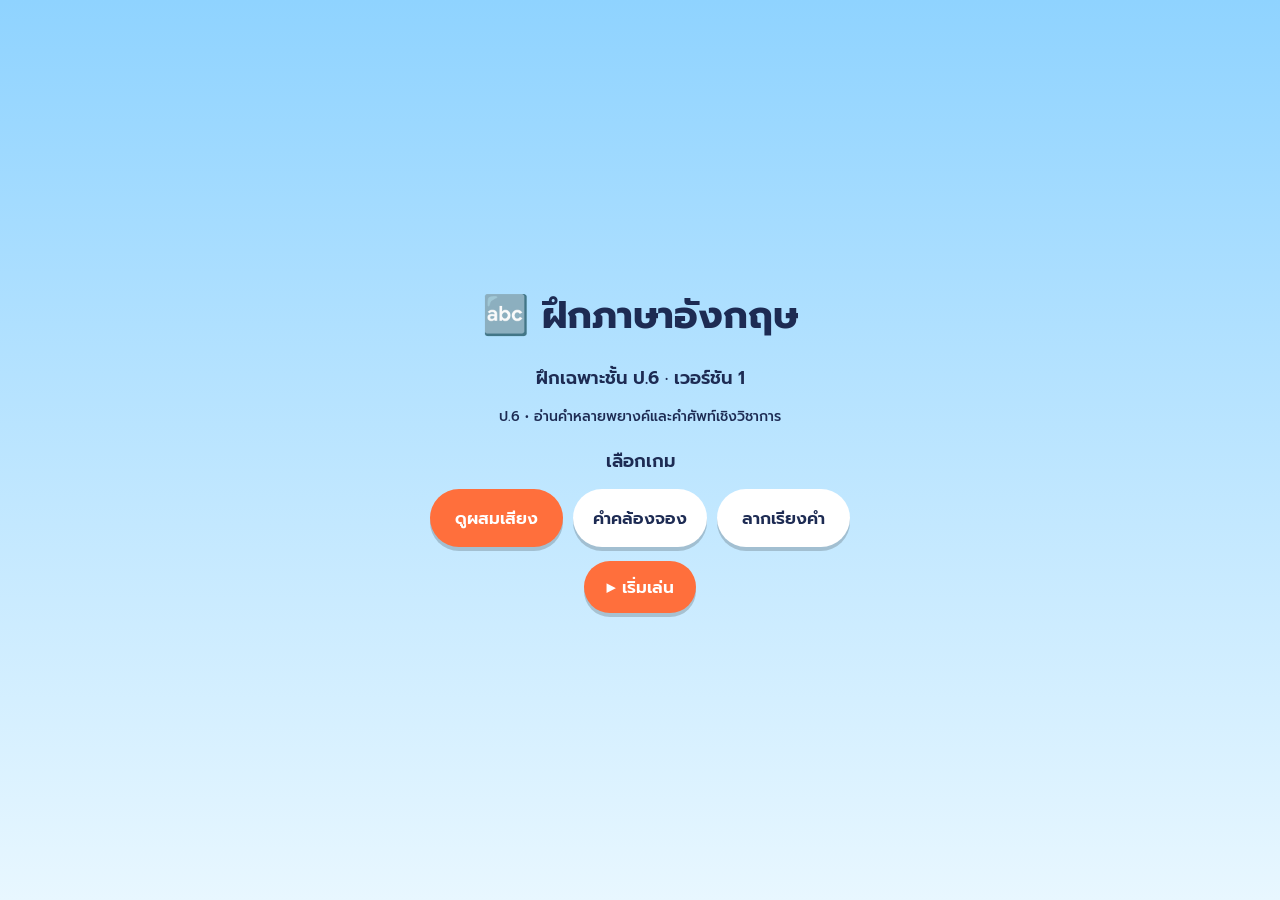
<file: phonics-p6.html>
<!DOCTYPE html>
<html lang="th">
<head>
<meta charset="utf-8">
<meta name="viewport" content="width=device-width, initial-scale=1, viewport-fit=cover">
<title>English Adventure · Phonics 3D ป.6</title>
<style>
:root{--sky1:#8fd3ff;--sky2:#e8f7ff;--ink:#1d2b53;--btn:#ff6f3c;--btn2:#ffffff;--btn2ink:#1d2b53;
box-sizing:border-box;padding-top:env(safe-area-inset-top,0px);padding-bottom:env(safe-area-inset-bottom,0px)}
@media (prefers-color-scheme:dark){:root:not([data-theme="light"]){--sky1:#10153a;--sky2:#3a3f7a;--ink:#f4f5ff;--btn:#ff8a4d;--btn2:#2a2f63;--btn2ink:#f4f5ff}}
:root[data-theme="dark"]{--sky1:#10153a;--sky2:#3a3f7a;--ink:#f4f5ff;--btn:#ff8a4d;--btn2:#2a2f63;--btn2ink:#f4f5ff}
*{box-sizing:border-box}
html,body{height:100%;margin:0;overflow:hidden}
body{background:linear-gradient(var(--sky1),var(--sky2));color:var(--ink);font-family:"Prompt","Noto Sans Thai",system-ui,sans-serif;display:flex;flex-direction:column}
#eq{text-align:center;font-size:clamp(26px,7vw,44px);font-weight:700;padding:14px 12px 0;min-height:68px;letter-spacing:.02em}
#eq b{color:var(--btn)}
#levelInfo{margin:4px auto 0;max-width:520px;padding:0 16px;text-align:center;font-size:14px;line-height:1.45;font-weight:600;opacity:.9}
#menu .hint{max-width:440px;margin:0;text-align:center;font-size:14px;line-height:1.5;font-weight:500}
#stage{flex:1;position:relative;min-height:0}
canvas{position:absolute;inset:0;width:100%;height:100%;display:block;touch-action:none}
#bar{display:flex;gap:10px;justify-content:center;padding:10px 12px 14px}
button{font:inherit;font-weight:600;font-size:17px;border:0;border-radius:999px;padding:13px 22px;cursor:pointer;background:var(--btn);color:#fff;box-shadow:0 4px 0 rgba(0,0,0,.18)}
button.alt{background:var(--btn2);color:var(--btn2ink)}
button:active{transform:translateY(2px);box-shadow:0 2px 0 rgba(0,0,0,.18)}
button:focus-visible{outline:3px solid var(--ink);outline-offset:2px}
#menu{position:fixed;inset:0;z-index:5;background:linear-gradient(var(--sky1),var(--sky2));display:flex;flex-direction:column;align-items:center;justify-content:center;gap:14px;padding:calc(16px + env(safe-area-inset-top,0px)) 16px calc(16px + env(safe-area-inset-bottom,0px))}
#menu.hide{display:none}
#menu h1{margin:0;font-size:clamp(26px,7vw,38px)}
#menu p{margin:6px 0 0;font-weight:600;font-size:18px}
.row{display:grid;grid-template-columns:repeat(3,1fr);gap:10px;width:min(420px,100%)}
.row.two{grid-template-columns:1fr 1fr}
.pick{background:var(--btn2);color:var(--btn2ink);padding:16px 8px}
.pick[aria-pressed="true"]{background:var(--btn);color:#fff}
</style>
<link href="https://fonts.googleapis.com/css2?family=Prompt:wght@600;700&display=swap" rel="stylesheet">
</head>
<body>
<div id="eq" aria-live="polite">กดเล่นได้เลย</div>
<div id="levelInfo" aria-live="polite"></div>
<div id="stage"><canvas id="c"></canvas></div>
<div id="bar"><button id="menuBtn" class="alt" aria-label="เมนู">☰</button>
<button id="again" class="alt">↻ เล่นอีกครั้ง</button>
<button id="next">คำต่อไป</button>
</div>
<div id="menu"><h1>🔤 ฝึกภาษาอังกฤษ</h1><p>ฝึกเฉพาะชั้น ป.6 · <span id="versionTitle">เวอร์ชัน 1</span></p><p id="gradeHint" class="hint">ฝึกคำหลายพยางค์และคำประสม เช่น football, airplane</p>
<p>เลือกเกม</p>
<div class="row" id="modes"><button class="pick" data-m="blend">ดูผสมเสียง</button><button class="pick" data-m="rhyme">คำคล้องจอง</button><button class="pick" data-m="drag">ลากเรียงคำ</button></div>
<button id="go">▶ เริ่มเล่น</button></div>
<script src="./word-jump-grades-3-6/three.min.js"></script>
<script>
const GR={
6:{
1:["ice.cream|🍦","cup.cake|🧁","foot.ball|⚽","rain.bow|🌈","but.ter.fly|🦋","straw.ber.ry|🍓","tooth.brush|🪥","pop.corn|🍿","snow.man|⛄","air.plane|✈️"],
2:["in.for.ma.tion|📚","ed.u.ca.tion|🎓","op.por.tu.ni.ty|🚪","en.vi.ron.ment|🌳","cel.e.bra.tion|🎉","in.de.pen.dent|🧍","com.mu.ni.ty|🏘️","re.spon.si.ble|✅","com.mu.ni.ca.tion|💬","im.ag.i.na.tion|💭"]
}
};
const RH={
6:{
1:[["ing","th=💭 s=🎤 r=💍 w=🪽 k=👑"],["eam","b=🔦 d=💭 t=👥 cr=🍦 st=♨️"]],
2:[["ation","inform=📚 educ=🎓 celebr=🎉 imagin=💭 prepar=🧰"],["ment","environ=🌳 develop=📈 achieve=🏆 encourage=👏 appoint=📅"]]
}
};
const SND={f:"fff",j:"juh",k:"kuh",l:"lll",m:"mmm",r:"rrr",v:"vvv",w:"wuh",y:"yuh",z:"zzz",x:"ks",ck:"kuh",ll:"lll",sh:"shh",ch:"chuh",th:"thuh",ng:"ng",ee:"ee",oo:"oo",ai:"ay",oa:"oh",ar:"ar",air:"air",a:"aah",b:"buh",c:"kuh",d:"duh",e:"eh",g:"guh",h:"huh",i:"ih",n:"nuh",o:"ah",p:"puh",s:"sss",t:"tuh",u:"uh"};
const HUES=[8,35,52,140,190,230,280,320];
const GRADE_GUIDE={
6:"ป.6 • อ่านคำหลายพยางค์และคำศัพท์เชิงวิชาการ"
};
const appVersion=Math.min(2,Math.max(1,Number(new URLSearchParams(location.search).get("version"))||1));
document.getElementById("versionTitle").textContent="เวอร์ชัน "+appVersion;
const stage=document.getElementById("stage"),cv=document.getElementById("c"),eq=document.getElementById("eq");
const renderer=new THREE.WebGLRenderer({canvas:cv,antialias:true,alpha:true});
renderer.setPixelRatio(Math.min(devicePixelRatio,2));
const scene=new THREE.Scene();
const cam=new THREE.PerspectiveCamera(45,1,.1,100);
scene.add(new THREE.HemisphereLight(0xffffff,0x88aa88,.95));
const sun=new THREE.DirectionalLight(0xffffff,.8);sun.position.set(4,8,6);scene.add(sun);

// scenery
const ground=new THREE.Mesh(new THREE.PlaneGeometry(80,60),new THREE.MeshStandardMaterial({color:0x7ed957,roughness:1}));
ground.rotation.x=-Math.PI/2;ground.position.z=-10;scene.add(ground);
[[-9,-3,-16,5,0x5cc04a],[8,-3.5,-18,6.5,0x4fb43f],[0,-4,-22,7,0x6bcb55]].forEach(([x,y,z,r,c])=>{
 const h=new THREE.Mesh(new THREE.SphereGeometry(r,32,16),new THREE.MeshStandardMaterial({color:c,roughness:1}));h.position.set(x,y,z);scene.add(h)});
const cloudMat=new THREE.MeshStandardMaterial({color:0xffffff,roughness:1,transparent:true,opacity:.92});
const clouds=[];
[[-7,7,-14],[6,8.5,-16],[0,10,-20]].forEach(([x,y,z])=>{
 const g=new THREE.Group();
 [[0,0,1],[1,.2,.8],[-1,.1,.8],[.4,.5,.7]].forEach(([a,b,s])=>{const m=new THREE.Mesh(new THREE.SphereGeometry(s,16,12),cloudMat);m.position.set(a,b,0);g.add(m)});
 g.position.set(x,y,z);scene.add(g);clouds.push(g)});

// block texture
function faceTex(ch,hue){
 const s=256,c=document.createElement("canvas");c.width=c.height=s;const x=c.getContext("2d");
 x.fillStyle=`hsl(${hue},85%,58%)`;x.fillRect(0,0,s,s);
 const g=x.createRadialGradient(90,70,10,128,128,190);g.addColorStop(0,"rgba(255,255,255,.35)");g.addColorStop(1,"rgba(0,0,0,.12)");
 x.fillStyle=g;x.fillRect(0,0,s,s);
 x.fillStyle="#fff";x.font=`700 ${[0,150,118,92,74,62,54][Math.min(ch.length,6)]}px Prompt,Arial,sans-serif`;x.textAlign="center";x.textBaseline="alphabetic";
 x.shadowColor="rgba(0,0,0,.25)";x.shadowOffsetY=6;x.fillText(ch,128,150);x.shadowColor="transparent";
 [82,174].forEach(ex=>{x.fillStyle="#fff";x.beginPath();x.arc(ex,196,18,0,7);x.fill();x.fillStyle="#1d2b53";x.beginPath();x.arc(ex+3,198,9,0,7);x.fill()});
 x.strokeStyle="#1d2b53";x.lineWidth=6;x.lineCap="round";x.beginPath();x.arc(128,214,16,.2,Math.PI-.2);x.stroke();
 const t=new THREE.CanvasTexture(c);t.anisotropy=4;return t}
function makeBlock(ch,hue){
 const side=new THREE.MeshStandardMaterial({color:new THREE.Color(`hsl(${hue},80%,52%)`),roughness:.45});
 const front=new THREE.MeshStandardMaterial({map:faceTex(ch,hue),roughness:.4});
 const geo=new THREE.BoxGeometry(1.5,1.5,1.5);geo.translate(0,.75,0);
 const m=new THREE.Mesh(geo,[side,side,side,side,front,side]);
 const sh=new THREE.Mesh(new THREE.CircleGeometry(.95,24),new THREE.MeshBasicMaterial({color:0,transparent:true,opacity:.22}));
 sh.rotation.x=-Math.PI/2;sh.position.y=.02;
 const g=new THREE.Group();g.add(m,sh);g.userData={m,ch};g.visible=false;return g}
function picSprite(emoji){
 const c=document.createElement("canvas");c.width=c.height=256;const x=c.getContext("2d");
 x.font="190px 'Apple Color Emoji','Segoe UI Emoji','Noto Color Emoji',sans-serif";x.textAlign="center";x.textBaseline="middle";x.fillText(emoji,128,138);
 const sp=new THREE.Sprite(new THREE.SpriteMaterial({map:new THREE.CanvasTexture(c),transparent:true}));sp.scale.set(.01,.01,.01);sp.position.set(0,4.1,0);return sp}

// layout
function fit(){
 const w=stage.clientWidth,h=stage.clientHeight;renderer.setSize(w,h,false);cam.aspect=w/h;
 const d=Math.max(9,need/(2*Math.tan(cam.fov*Math.PI/360)*cam.aspect));
 cam.position.set(0,2.6+d*.12,d);cam.lookAt(0,1.9,0);cam.updateProjectionMatrix()}
addEventListener("resize",fit);

// tween + speech
let tok=0,blocks=[],pic=null,assembled=false,need=6.6,grade=6,mode="blend";
const ease=p=>1-(1-p)*(1-p);
const tw=(d,f)=>new Promise(r=>{const s=tok,t0=performance.now();(function k(n){const p=Math.min(1,(n-t0)/(d*1000));f(p);if(p<1&&s===tok)requestAnimationFrame(k);else r()})(t0)});
const wait=d=>tw(d,()=>{});
function say(t,rate){return new Promise(res=>{const ss=window.speechSynthesis;if(!ss)return setTimeout(res,600);
 const u=new SpeechSynthesisUtterance(t);u.lang="en-US";u.rate=rate||.8;u.pitch=1.05;let finished=false;
 const done=()=>{if(finished)return;finished=true;clearTimeout(timer);res()};u.onend=done;u.onerror=done;
 const timer=setTimeout(done,3500);ss.speak(u)})}
async function squash(g,amt){const m=g.userData.m;await tw(.28,p=>{const k=Math.sin(p*Math.PI)*amt;m.scale.set(1+k,1-k,1+k)})}
async function hop(g,x1,h,d){const x0=g.position.x;await tw(d,p=>{g.position.x=x0+(x1-x0)*ease(p);g.position.y=Math.sin(p*Math.PI)*h;g.userData.m.rotation.y=Math.sin(p*Math.PI*2)*.25});g.userData.m.rotation.y=0;g.position.y=0}

function clear(){tok++;dr=null;drag=null;if(window.speechSynthesis)speechSynthesis.cancel();blocks.forEach(b=>scene.remove(b));if(pic)scene.remove(pic);blocks=[];pic=null;assembled=false}
let idx=0;
async function playBlend(){
 clear();const s=tok,[ws,emoji]=GR[grade][appVersion][idx%=GR[grade][appVersion].length].split("|"),U=ws.split(".").map(x=>x.split(":")),L=U.map(u=>u[0]),w=L.join(""),n=L.length,gap=n>3?1.85:2.15;need=(n-1)*gap+2.3;fit();
 eq.innerHTML="&nbsp;";
 blocks=L.map((ch,i)=>{const g=makeBlock(ch,HUES[(idx*3+i*2)%HUES.length]);g.userData.sound=U[i][1]!==undefined?U[i][1]:(SND[ch]||ch);g.position.set(i%2?9:-9,0,0);scene.add(g);return g});
 const xs=blocks.map((_,i)=>(i-(n-1)/2)*gap);
 for(let i=0;i<n;i++){
  if(s!==tok)return;const g=blocks[i];g.visible=true;
  await hop(g,xs[i],2.4,.75);if(s!==tok)return;
  squash(g,.28);const sd=U[i][1]!==undefined?U[i][1]:(SND[L[i]]||L[i]);if(sd)say(sd,.7);
  eq.innerHTML=L.slice(0,i+1).map(c=>`<b>${c}</b>`).join(" + ");
  await wait(.8)}
 if(s!==tok)return;
 await wait(.3);
 const gx=blocks.map((_,i)=>(i-(n-1)/2)*1.56);
 const slide=tw(.6,p=>blocks.forEach((g,i)=>g.position.x=xs[i]+(gx[i]-xs[i])*ease(p)));
 await slide;if(s!==tok)return;
 assembled=true;pic=picSprite(emoji);scene.add(pic);
 eq.innerHTML=`${L.map(c=>`<b>${c}</b>`).join(" + ")} = <b>${w}</b>`;
 say(w,.75);
 tw(.7,p=>{const k=p<.7?ease(p/.7)*2.6:2.6-.4*((p-.7)/.3);pic.scale.set(k,k,k)});
 for(let j=0;j<2;j++){await tw(.4,p=>blocks.forEach(g=>g.position.y=Math.sin(p*Math.PI)*1.1));if(s!==tok)return}
}
const play=()=>mode==="rhyme"?playRhyme():mode==="drag"?playDrag():playBlend();
async function playRhyme(){
 clear();const s=tok,F=RH[grade][appVersion][idx%RH[grade][appVersion].length],end=F[0],ons=F[1].split(" ").map(x=>x.split("="));
 need=5.6;fit();eq.innerHTML="&nbsp;";
 const eb=makeBlock(end,205);eb.position.set(9,0,0);eb.visible=true;scene.add(eb);blocks=[eb];
 await hop(eb,.78,2.4,.8);if(s!==tok)return;squash(eb,.25);
 const words=[];
 for(let i=0;i<ons.length;i++){
  const [on,em]=ons[i],g=makeBlock(on,HUES[(i*2+idx)%HUES.length]);g.position.set(-9,0,0);g.visible=true;scene.add(g);blocks=[eb,g];
  await hop(g,-.78,2.4,.7);if(s!==tok)return;
  squash(g,.25);words.push(on+end);
  eq.innerHTML=`<b>${on}</b> + ${end} = <b>${on+end}</b>`;
  await say(on+end,.75);if(s!==tok)return;
  pic=picSprite(em);scene.add(pic);assembled=true;
  tw(.5,p=>{const k=ease(p)*2.6;pic.scale.set(k,k,k)});
  await wait(1.3);if(s!==tok)return;
  assembled=false;scene.remove(pic);pic=null;
  await tw(.3,p=>{g.position.y=p*3;g.userData.m.scale.setScalar(1-p)});if(s!==tok)return;scene.remove(g)}
 blocks=[eb];eq.innerHTML=words.map(x=>`<b>${x}</b>`).join(" • ")+"<br>คล้องจองกัน!";
}
document.getElementById("again").onclick=play;
document.getElementById("next").onclick=()=>{if(mode==="drag"&&solved>=10){idx=0;stars=0;attempts=0;solved=0}else idx++;play()};
const menu=document.getElementById("menu");
function mark(){document.querySelectorAll("#modes .pick").forEach(b=>b.setAttribute("aria-pressed",b.dataset.m===mode));document.getElementById("gradeHint").textContent=GRADE_GUIDE[grade]}
function updateLevelInfo(){const el=document.getElementById("levelInfo");el.textContent=(GRADE_GUIDE[grade]||"")+" · เวอร์ชัน "+appVersion}
document.querySelectorAll("#modes .pick").forEach(b=>b.onclick=()=>{mode=b.dataset.m;mark()});
document.getElementById("go").onclick=()=>{menu.classList.add("hide");idx=0;stars=0;attempts=0;solved=0;updateLevelInfo();play()};
document.getElementById("menuBtn").onclick=()=>{clear();eq.innerHTML="&nbsp;";menu.classList.remove("hide")};
mark();

// tap a block to hear its sound
const ray=new THREE.Raycaster(),mp=new THREE.Vector2();
cv.addEventListener("pointerdown",e=>{if(mode==="drag")return;
 const r=cv.getBoundingClientRect();mp.set((e.clientX-r.left)/r.width*2-1,-((e.clientY-r.top)/r.height)*2+1);
 ray.setFromCamera(mp,cam);const hit=ray.intersectObjects(blocks.filter(b=>b.visible).map(b=>b.userData.m))[0];
 if(hit){const g=hit.object.parent;if(window.speechSynthesis)speechSynthesis.cancel();if(g.userData.sound)say(g.userData.sound,.7);
  const s=tok;tw(.35,p=>{g.position.y=Math.sin(p*Math.PI)*.9})}});

// loop
let dr=null,drag=null,stars=0,attempts=0,solved=0;
const gp=new THREE.Plane(new THREE.Vector3(0,1,0),0),hp=new THREE.Vector3();
const hud=m=>{eq.innerHTML=`${m}<br><small style="font-size:.55em">⭐ ${stars}　ถูก ${solved}/10　ลอง ${attempts}</small>`};
function aim(e){const r=cv.getBoundingClientRect();mp.set((e.clientX-r.left)/r.width*2-1,-((e.clientY-r.top)/r.height)*2+1);ray.setFromCamera(mp,cam)}
function gpt(e){aim(e);return ray.ray.intersectPlane(gp,hp)}
async function playDrag(){
 clear();const s=tok,[ws,emoji]=GR[grade][appVersion][idx%=GR[grade][appVersion].length].split("|"),U=ws.split(".").map(x=>x.split(":")),L=U.map(u=>u[0]),w=L.join(""),n=L.length,gap=n>3?1.85:2.15;
 need=((n-1)*gap+1.8)*1.55;fit();
 const xs=L.map((_,i)=>(i-(n-1)/2)*gap);
 const slots=xs.map(x=>{const g=new THREE.Group(),mk=(sz,c,o)=>{const m=new THREE.Mesh(new THREE.PlaneGeometry(sz,sz),new THREE.MeshBasicMaterial({color:c,transparent:true,opacity:o}));m.rotation.x=-Math.PI/2;return m};const a=mk(1.9,0xffd23f,1),b=mk(1.6,0x0b1b6b,.9);b.position.y=.04;g.add(a,b);g.position.set(x,.03,4);scene.add(g);return g});
 const order=L.map((_,i)=>i).sort(()=>Math.random()-.5);
 const tray=order.map((k,j)=>{const g=makeBlock(L[k],HUES[(idx*3+k*2)%HUES.length]);g.userData.sound=U[k][1]!==undefined?U[k][1]:(SND[L[k]]||L[k]);g.userData.k=k;g.userData.home=new THREE.Vector3((j-(n-1)/2)*gap*.95,0,-1.2);g.position.copy(g.userData.home);g.visible=true;scene.add(g);return g});
 blocks=[...tray,...slots];
 pic=picSprite(emoji);pic.scale.set(2.2,2.2,2.2);scene.add(pic);assembled=true;
 dr={L,U,w,xs,fill:[],placed:0,done:false};
 hud("ลากตัวอักษรมาเรียงคำให้ถูกต้อง");say(w,.75);
}
cv.addEventListener("pointerdown",e=>{
 if(mode!=="drag"||!dr||dr.done)return;
 aim(e);const hit=ray.intersectObjects(blocks.filter(b=>b.userData.m&&!b.userData.lock).map(b=>b.userData.m))[0];
 if(!hit)return;const g=hit.object.parent,p=gpt(e);if(!p)return;
 drag={g,dx:g.position.x-p.x,dz:g.position.z-p.z};cv.setPointerCapture(e.pointerId);g.position.y=.6;
 const k=g.userData.k,sd=dr.U[k][1]!==undefined?dr.U[k][1]:(SND[dr.L[k]]||dr.L[k]);
 if(window.speechSynthesis)speechSynthesis.cancel();if(sd)say(sd,.7)});
cv.addEventListener("pointermove",e=>{if(!drag)return;const p=gpt(e);if(p){drag.g.position.x=p.x+drag.dx;drag.g.position.z=p.z+drag.dz}});
const rel=()=>{if(!drag)return;const g=drag.g;drag=null;drop(g)};
cv.addEventListener("pointerup",rel);cv.addEventListener("pointercancel",rel);
async function drop(g){
 if(!dr)return;const s=tok,u=g.userData;g.position.y=0;
 let b=-1,bd=2.2;dr.xs.forEach((x,j)=>{if(dr.fill[j])return;const d=Math.hypot(g.position.x-x,g.position.z-4);if(d<bd){bd=d;b=j}});
 const x0=g.position.x,z0=g.position.z;
 if(b>=0&&dr.L[b]===u.ch){
  dr.fill[b]=1;u.lock=1;
  await tw(.18,p=>{g.position.x=x0+(dr.xs[b]-x0)*p;g.position.z=z0+(4-z0)*p});if(s!==tok)return;
  squash(g,.28);
  if(++dr.placed===dr.L.length)win();
 }else{
  attempts++;hud("ยังไม่ตรง ลองฟังเสียงแล้วเรียงใหม่");
  const h=u.home;
  await tw(.35,p=>{g.position.x=x0+(h.x-x0)*ease(p);g.position.z=z0+(h.z-z0)*ease(p);u.m.rotation.z=Math.sin(p*Math.PI*4)*.25*(1-p)});u.m.rotation.z=0}
}
async function win(){
 const s=tok;dr.done=true;stars++;solved++;
 hud(`${dr.L.map(c=>`<b>${c}</b>`).join(" + ")} = <b>${dr.w}</b><br>เก่งมาก! อ่านคำเต็มตามเสียง`);
 say(dr.w,.75);tw(.6,p=>{const k=2.2+ease(p)*.6;pic.scale.set(k,k,k)});
 const m=picSprite("⭐").material.map,arr=[];
 for(let i=0;i<16;i++){const sp=new THREE.Sprite(new THREE.SpriteMaterial({map:m,transparent:true}));sp.scale.set(.7,.7,.7);scene.add(sp);blocks.push(sp);arr.push([sp,(Math.random()-.5)*8,3+Math.random()*3,Math.random()*2-.5])}
 tw(1.3,p=>{const t=p*1.3;arr.forEach(([sp,vx,vy,vz])=>sp.position.set(vx*t,2.4+vy*t-4*t*t,vz*t))});
 for(let j=0;j<2;j++){await tw(.4,p=>blocks.forEach(g=>{if(g.userData.m)g.position.y=Math.sin(p*Math.PI)*1.1}));if(s!==tok)return}
 await wait(1.2);if(s!==tok)return;
 if(solved>=10){dr.done=true;if(window.parent!==window)window.parent.postMessage({type:"english-adventure-phonics-result",grade:grade,version:appVersion,correct:solved,total:10,attempts:attempts,score:Math.round(solved/10*100)},location.origin);hud(`ครบ 10 คำแล้ว! ได้ ⭐ ${stars} ดวง<br>ทบทวนคำที่ยังไม่คล่องกับคุณครู`);return}
 idx++;playDrag();
}
const clock=new THREE.Clock();
(function loop(){const t=clock.getElapsedTime();
 clouds.forEach((c,i)=>c.position.x+=Math.sin(t*.2+i)*.003);
 if(assembled&&pic)pic.position.y=4.1+Math.sin(t*2.5)*.12;
 renderer.render(scene,cam);requestAnimationFrame(loop)})();
fit();
</script>
</body>
</html>
</file>
<file: polish.css>
textarea{font:inherit}
.mic-fix{white-space:nowrap;min-height:54px;display:flex;align-items:center;justify-content:center;gap:6px}
button,.option,.activity-choice,.nav-item{transition:transform .15s ease,box-shadow .2s ease}
button:active,.option:active,.activity-choice:active{transform:scale(.96)}
body:before{content:"";position:fixed;inset:-10%;z-index:-1;pointer-events:none;background:radial-gradient(circle at 15% 20%,#dbe6ff 0,transparent 38%),radial-gradient(circle at 85% 30%,#ffe7ef 0,transparent 34%),radial-gradient(circle at 50% 90%,#ddf7ee 0,transparent 40%)}
.mascot{position:fixed;right:14px;bottom:calc(88px + env(safe-area-inset-bottom));z-index:9;width:58px;height:58px;border:0;border-radius:50%;background:#fff;font-size:34px;box-shadow:0 8px 22px #3a4f9a40;display:grid;place-items:center;padding:0}
.mascot-bubble{position:fixed;right:80px;bottom:calc(112px + env(safe-area-inset-bottom));z-index:9;max-width:210px;background:#fff;color:var(--ink);border-radius:18px 18px 4px 18px;padding:10px 14px;font-weight:800;line-height:1.35;box-shadow:0 10px 26px #3a4f9a38;opacity:0;transform:translateY(8px) scale(.9);transform-origin:right bottom;pointer-events:none;transition:.25s}
.mascot-bubble.show{opacity:1;transform:none}.mascot-bubble small{display:block;color:var(--muted);font-weight:700}
.spark{position:fixed;z-index:99;pointer-events:none;font-size:18px;left:0;top:0}
.nav-item.active{color:var(--blue)}
@media (prefers-reduced-motion:no-preference){
.view.active{animation:vin .4s ease both}
.view.active>*{animation:rise .55s cubic-bezier(.2,.8,.2,1) both}
.view.active>*:nth-child(2){animation-delay:.07s}.view.active>*:nth-child(3){animation-delay:.14s}.view.active>*:nth-child(4){animation-delay:.21s}.view.active>*:nth-child(n+5){animation-delay:.28s}
.hero{background-size:200% 200%;animation:grad 9s ease infinite}
.hero:after{animation:spin 26s linear infinite}
.hero-art,.hero-btn{animation:float 3.6s ease-in-out infinite}
.brand-icon{animation:wiggle 5s ease-in-out infinite}
.stat{animation:rise .5s both}.stat:nth-child(2){animation-delay:.1s}.stat:nth-child(3){animation-delay:.2s}
.unit-emoji,.word-emoji,.activity-emoji,.activity-welcome-emoji,.activity-choice-icon{display:inline-block;animation:float 3s ease-in-out infinite}
.success-emoji{display:inline-block;animation:pop .7s cubic-bezier(.3,1.6,.5,1) both,float 3s .7s ease-in-out infinite}
.option,.activity-choice{animation:rise .45s both}.option:nth-child(2),.activity-choice:nth-child(2){animation-delay:.07s}.option:nth-child(3),.activity-choice:nth-child(3){animation-delay:.14s}.option:nth-child(4),.activity-choice:nth-child(4){animation-delay:.21s}
.nav-item.active span:first-child{animation:hop .6s ease}
.mascot{animation:float 3s ease-in-out infinite}
.spark{animation:spark .7s ease-out forwards}
}
@keyframes vin{from{opacity:0}to{opacity:1}}
@keyframes rise{from{opacity:0;transform:translateY(18px)}to{opacity:1;transform:none}}
@keyframes float{0%,100%{transform:translateY(0)}50%{transform:translateY(-7px)}}
@keyframes wiggle{0%,90%,100%{transform:rotate(0)}93%{transform:rotate(-10deg)}96%{transform:rotate(10deg)}}
@keyframes spin{to{transform:rotate(360deg)}}
@keyframes grad{0%,100%{background-position:0 50%}50%{background-position:100% 50%}}
@keyframes pop{from{opacity:0;transform:scale(.2) rotate(-20deg)}to{opacity:1;transform:none}}
@keyframes hop{0%{transform:translateY(0)}40%{transform:translateY(-10px) scale(1.15)}100%{transform:none}}
@keyframes spark{to{opacity:0;transform:translate(var(--dx),var(--dy)) scale(.4) rotate(120deg)}}
.mascot[hidden],.mascot-bubble[hidden]{display:none}
.mascot{touch-action:none;cursor:grab}.mascot.dragging{animation:none!important;transform:scale(1.12);cursor:grabbing;box-shadow:0 14px 30px #3a4f9a55}
[data-ej]{animation:none!important}
.ej{display:inline-block;transform-origin:50% 85%}
@keyframes g{0%,100%{transform:translate(var(--x0,0),var(--y0,0)) rotate(var(--r0,0deg)) scale(var(--sx0,1),var(--sy0,1))}50%{transform:translate(var(--x1,0),var(--y1,0)) rotate(var(--r1,0deg)) scale(var(--sx1,1),var(--sy1,1))}}
@keyframes spin{to{transform:rotate(360deg)}}
@keyframes flip{0%,65%{transform:perspective(260px) rotateY(0)}100%{transform:perspective(260px) rotateY(360deg)}}
@keyframes pops{0%{transform:scale(0)}15%{transform:scale(1.3)}25%,85%{transform:scale(1)}100%{transform:scale(0)}}
@keyframes pop2{0%{transform:scale(1)}40%{transform:scale(1.55) rotate(-8deg)}100%{transform:scale(1)}}
.spark.pt{font-size:20px}
@media (prefers-reduced-motion:no-preference){
.ej{animation:g 2.4s ease-in-out infinite;animation-delay:calc(var(--i,0)*.15s)}
.ej.go{animation:pop2 .6s ease!important}
.mv-bob{--y1:-6px;animation-duration:2.2s}.mv-wave{--r0:-14deg;--r1:14deg;animation-duration:1.1s;transform-origin:50% 100%}
.mv-pulse{--sx1:1.15;--sy1:1.15;animation-duration:1.4s}.mv-wiggle{--r0:-9deg;--r1:9deg;animation-duration:.6s}
.mv-jump{--y1:-24px;--sy0:.88;--sy1:1.1;animation-duration:1s}.mv-run{--x0:-9px;--x1:9px;--r0:-6deg;--r1:6deg;animation-duration:.7s}
.mv-fly{--x0:-8px;--y0:4px;--x1:8px;--y1:-12px;--r0:-8deg;--r1:8deg;animation-duration:2.2s}
.mv-swim{--x0:-10px;--x1:10px;--r0:-5deg;--r1:5deg;animation-duration:1.8s}
.mv-hop{--y1:-20px;--sy0:.85;--sy1:1.12;animation-duration:.8s}.mv-sway{--r0:-7deg;--r1:7deg;animation-duration:2.6s;transform-origin:50% 100%}
.mv-crawl{--x0:-6px;--x1:6px;animation-duration:4s;animation-timing-function:linear}
.mv-sit{--sy1:.78;--y1:6px;animation-duration:1.6s}.mv-stand{--sy0:.85;--sy1:1.18;animation-duration:1.6s}
.mv-dance{--r0:-12deg;--r1:12deg;--y1:-8px;animation-duration:.8s}.mv-zzz{--sx1:1.1;--sy1:1.1;--y1:-3px;animation-duration:3s}
.mv-scrub{--x0:-8px;--x1:8px;animation-duration:.45s}.mv-munch{--sx0:1.1;--sy0:.9;--sx1:.92;--sy1:1.1;animation-duration:.6s}
.mv-write{--r0:-8deg;--r1:6deg;--x1:5px;animation-duration:1s}.mv-flip{animation:flip 3s ease-in-out infinite}
.mv-sun{animation:spin 9s linear infinite;filter:drop-shadow(0 0 8px #ffd166)}.mv-rain{--r0:-4deg;--r1:4deg;--y1:3px;animation-duration:.5s}
.mv-wind{--x0:-3px;--x1:12px;--r0:-4deg;--r1:14deg;animation-duration:1.3s}.mv-drift{--x0:-10px;--x1:10px;animation-duration:4s}
.mv-shiver{--x0:-2px;--x1:2px;animation-duration:.18s}.mv-left{--x0:14px;--x1:-6px;animation-duration:1.2s}
.mv-right{--x0:-14px;--x1:6px;animation-duration:1.2s}.mv-up{--y0:12px;--y1:-8px;animation-duration:1.2s}
.mv-peek{--sx0:.85;--sy0:.85;--sx1:1.12;--sy1:1.12;animation-duration:1.6s}.mv-droop{--r1:-9deg;--y1:3px;animation-duration:2.4s}
.mv-look{--r0:-14deg;--r1:14deg;--x0:-4px;--x1:4px;animation-duration:2s}.mv-open{--sx1:1.28;--sy1:.92;animation-duration:1.3s}
.mv-lift{--y1:-14px;animation-duration:1.2s}.mv-toss{--x0:-8px;--x1:8px;--y1:-22px;animation-duration:1.4s}
.mv-swing{--r0:-28deg;--r1:28deg;animation-duration:1.5s;transform-origin:50% 0}.mv-bow{--r1:24deg;--y1:3px;animation-duration:1.6s}
.mv-pops{animation:pops 3.6s ease-in-out infinite;animation-delay:calc(var(--i,0)*.25s)}
}
/* ===== cat helper ===== */
.mascot-bubble{max-width:250px;font-size:15px}.mascot-bubble.show{pointer-events:auto}
.mascot-bubble .en{display:block;font-size:19px;color:var(--blue);margin-top:3px}.mascot-bubble small{margin-top:4px}
.mascot.help:after{content:"💡";position:absolute;top:-8px;right:-6px;font-size:20px}
.cat-hint{outline:4px solid #ffd166!important;outline-offset:2px;border-radius:14px}.cat-gone{opacity:.25;text-decoration:line-through}
@keyframes talk{0%,100%{transform:scale(1)}50%{transform:scale(1.13)}}
@keyframes hintp{0%,100%{transform:scale(1)}50%{transform:scale(1.05)}}
@media (prefers-reduced-motion:no-preference){.mascot.talking{animation:talk .4s ease-in-out infinite!important}.mascot.help:after{animation:float 1.2s ease-in-out infinite}.cat-hint{animation:hintp 1s ease-in-out infinite}}
/* ===== lessons page layout ===== */
#versionPanel{padding:14px 16px!important;margin-bottom:12px!important}
#versionPanel h3{font-size:16px}#versionPanel .unit-top{align-items:center;gap:10px}
#versionPanel .form-row{display:grid;grid-template-columns:1fr 1fr;gap:8px;margin-top:10px}
#versionPanel .form-row button{padding:11px 6px;font-size:13px;border-radius:14px}
#versionPanel .install-hint{font-size:11px;margin:8px 0 0;line-height:1.5}
#alphabetEntry .alphabet-entry,#phonics3DEntry .alphabet-entry{color:#fff;border:0;padding:12px 14px;gap:12px;margin-bottom:10px;position:relative;overflow:hidden}
#alphabetEntry .alphabet-entry{background:linear-gradient(135deg,#0f766e,#2fc4a8)}#phonics3DEntry .alphabet-entry{background:linear-gradient(135deg,#6d28d9,#b06bff)}
.alphabet-entry h3{color:#fff;font-size:15px!important}.alphabet-entry p{color:#ffffffd9!important;font-size:12px!important}
.alphabet-entry button{background:#fff!important;color:#35419a!important;padding:10px 13px!important;font-size:13px}
.alphabet-entry-icon{width:54px!important;height:54px!important;font-size:30px!important;background:linear-gradient(145deg,#fff,#e6ecff)!important;box-shadow:inset 0 3px 0 #fff,inset 0 -7px 10px #3a4f9a2e,0 8px 14px #0003!important;transform:perspective(300px) rotateX(10deg) rotateY(-10deg)}
#allUnits{grid-template-columns:1fr!important;gap:12px!important}
@media(min-width:700px){#allUnits{grid-template-columns:repeat(2,1fr)!important}}
#allUnits .unit{--c1:#4338ca;--c2:#6d5bf5;position:relative;overflow:hidden;color:#fff;border:0;padding:14px;display:grid;grid-template-columns:76px 1fr;grid-template-areas:"icon title" "icon desc" "prog prog" "chip foot";gap:3px 14px;align-items:center;background:linear-gradient(145deg,color-mix(in srgb,var(--c1) 94%,transparent),color-mix(in srgb,var(--c2) 90%,transparent));box-shadow:0 10px 24px color-mix(in srgb,var(--c1) 38%,transparent)}
#allUnits .unit:nth-child(6n+2){--c1:#0d9488;--c2:#2fc4a8}#allUnits .unit:nth-child(6n+3){--c1:#d9480f;--c2:#ff8a3d}
#allUnits .unit:nth-child(6n+4){--c1:#be185d;--c2:#f0529a}#allUnits .unit:nth-child(6n+5){--c1:#1d4ed8;--c2:#3b9cff}#allUnits .unit:nth-child(6n+6){--c1:#15803d;--c2:#43c66a}
#allUnits .unit:before{content:"";position:absolute;inset:0;background:linear-gradient(160deg,#ffffff3d 0,#fff0 48%);pointer-events:none}
#allUnits .unit-top{display:contents}
#allUnits .unit-emoji{grid-area:icon;width:76px;height:76px;border-radius:24px;font-size:44px;background:linear-gradient(145deg,#fff,#e6ecff)!important;box-shadow:inset 0 3px 0 #fff,inset 0 -8px 12px #3a4f9a2e,0 10px 18px #0004;transform:perspective(400px) rotateX(10deg) rotateY(-10deg)}
#allUnits .unit-emoji .ej{filter:drop-shadow(0 5px 3px #0004)}
#allUnits .tag{position:absolute;top:12px;right:12px;background:#ffffff33;color:#fff}
#allUnits .unit h3{grid-area:title;color:#fff;font-size:17px;margin:0;padding-right:54px;align-self:end}
#allUnits .unit p{grid-area:desc;color:#ffffffdb;font-size:12.5px;margin:0;align-self:start}
#allUnits .progress-row{grid-area:prog;display:flex;align-items:center;gap:8px;margin-top:8px}
#allUnits .progress-line{flex:1;margin:0;height:9px;background:#ffffff38}#allUnits .progress-line i{background:#fff}
#allUnits .progress-line i[data-lv=lo]{background:#ffb347}#allUnits .progress-line i[data-lv=mid]{background:#ffe066}#allUnits .progress-line i[data-lv=hi]{background:#7dffb2}
#allUnits .pct{font-size:12px;min-width:38px;text-align:right}
#allUnits .lv-chip{grid-area:chip;justify-self:start;font-size:11px;font-weight:900;background:#00000026;border-radius:10px;padding:5px 10px;margin-top:4px}
#allUnits .unit-foot{grid-area:foot;justify-content:flex-end;color:#fff;margin-top:4px}#allUnits .unit-foot span{display:none}
#allUnits .unit-foot button{background:#fff!important;color:var(--c1)!important;border:0!important;border-radius:13px;padding:9px 16px;font-weight:900;box-shadow:0 4px 0 #0003}
#allUnits .unit:hover{transform:translateY(-2px)}
/* ===== activity cards ===== */
.activity-choice-grid .activity-choice{--c1:#4338ca;--c2:#6d5bf5;position:relative;overflow:hidden;color:#fff;border:0;background:linear-gradient(145deg,color-mix(in srgb,var(--c1) 94%,transparent),color-mix(in srgb,var(--c2) 90%,transparent));box-shadow:0 10px 22px color-mix(in srgb,var(--c1) 38%,transparent)}
.activity-choice-grid .activity-choice:nth-child(6n+2){--c1:#0d9488;--c2:#2fc4a8}.activity-choice-grid .activity-choice:nth-child(6n+3){--c1:#d9480f;--c2:#ff8a3d}
.activity-choice-grid .activity-choice:nth-child(6n+4){--c1:#be185d;--c2:#f0529a}.activity-choice-grid .activity-choice:nth-child(6n+5){--c1:#1d4ed8;--c2:#3b9cff}.activity-choice-grid .activity-choice:nth-child(6n+6){--c1:#15803d;--c2:#43c66a}
.activity-choice:before{content:"";position:absolute;inset:0;background:linear-gradient(160deg,#ffffff3d 0,#fff0 48%);pointer-events:none}
.activity-choice-copy strong{color:#fff}.activity-choice-copy small{color:#ffffffd9}.activity-choice-status{background:#ffffff33;color:#fff}
.activity-choice-icon{flex-basis:58px!important;width:58px;height:58px!important;font-size:32px!important;border-radius:19px!important;background:linear-gradient(145deg,#fff,#e6ecff)!important;box-shadow:inset 0 3px 0 #fff,inset 0 -7px 10px #3a4f9a2e,0 8px 14px #0004;transform:perspective(300px) rotateX(10deg) rotateY(-10deg)}
.activity-choice-icon .ej{filter:drop-shadow(0 4px 3px #0004)}
#allUnits .lv-chip{grid-area:auto;grid-row:4;grid-column:1/3;white-space:nowrap;align-self:center}
#allUnits .unit-foot{grid-area:auto;grid-row:4;grid-column:1/3;justify-self:end}
#versionPanel p.muted{font-size:12px!important;line-height:1.5;margin-top:4px!important}
.mascot{transition:opacity .25s}.mascot.away{opacity:.3}
body .activity-choice-grid .activity-choice .activity-choice-copy{min-width:0}
body .activity-choice-grid .activity-choice .activity-choice-copy strong{color:#fff!important}
body .activity-choice-grid .activity-choice .activity-choice-copy small{color:#ffffffe0!important;overflow-wrap:anywhere}
body .activity-choice-grid .activity-choice .activity-choice-status{background:#ffffff38!important;color:#fff!important;flex-shrink:0}
body .activity-choice-grid .activity-choice{min-width:0;max-width:100%}

#studyView.active>*{animation:none!important}
.answer-tray{min-height:78px}.word-chips{min-height:56px}
#checkSentence[hidden]{display:none!important}
#allUnits .progress-line i[data-lv=go]{background:#9be7ff}
</file>
